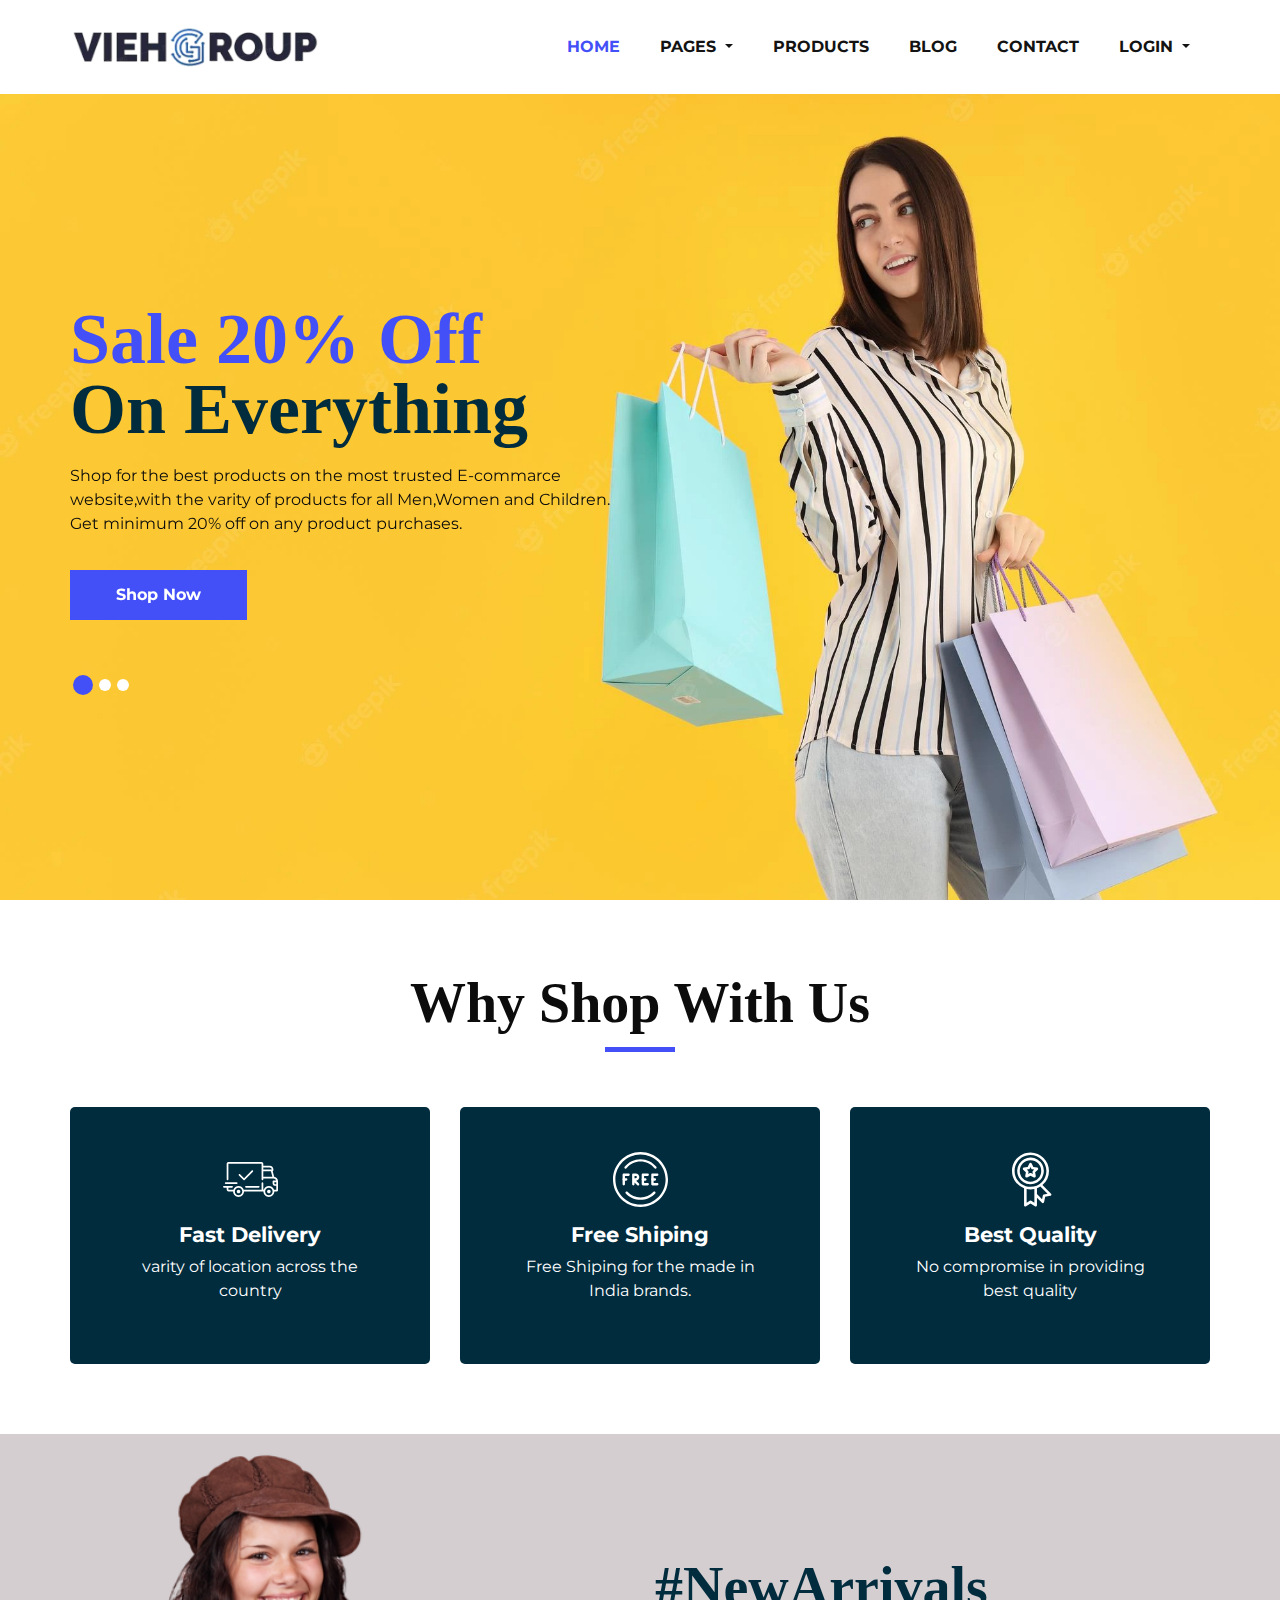
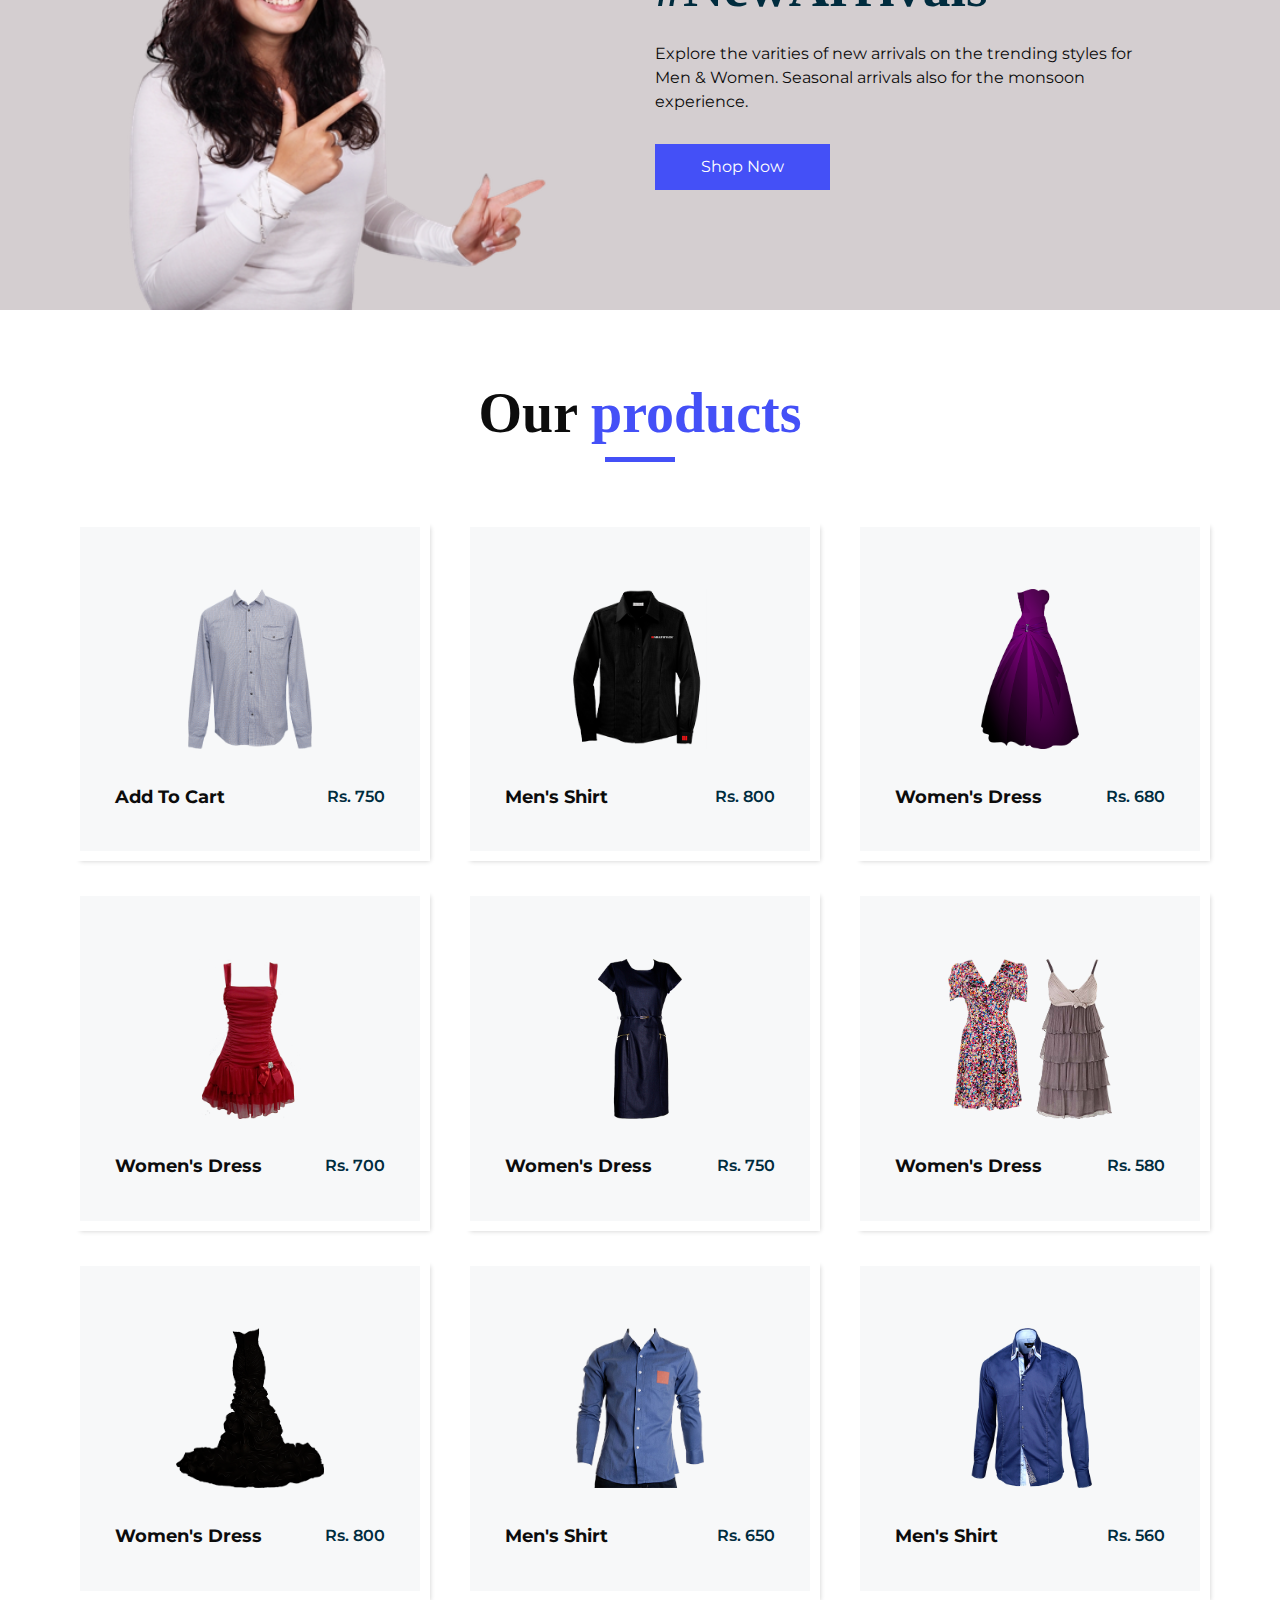
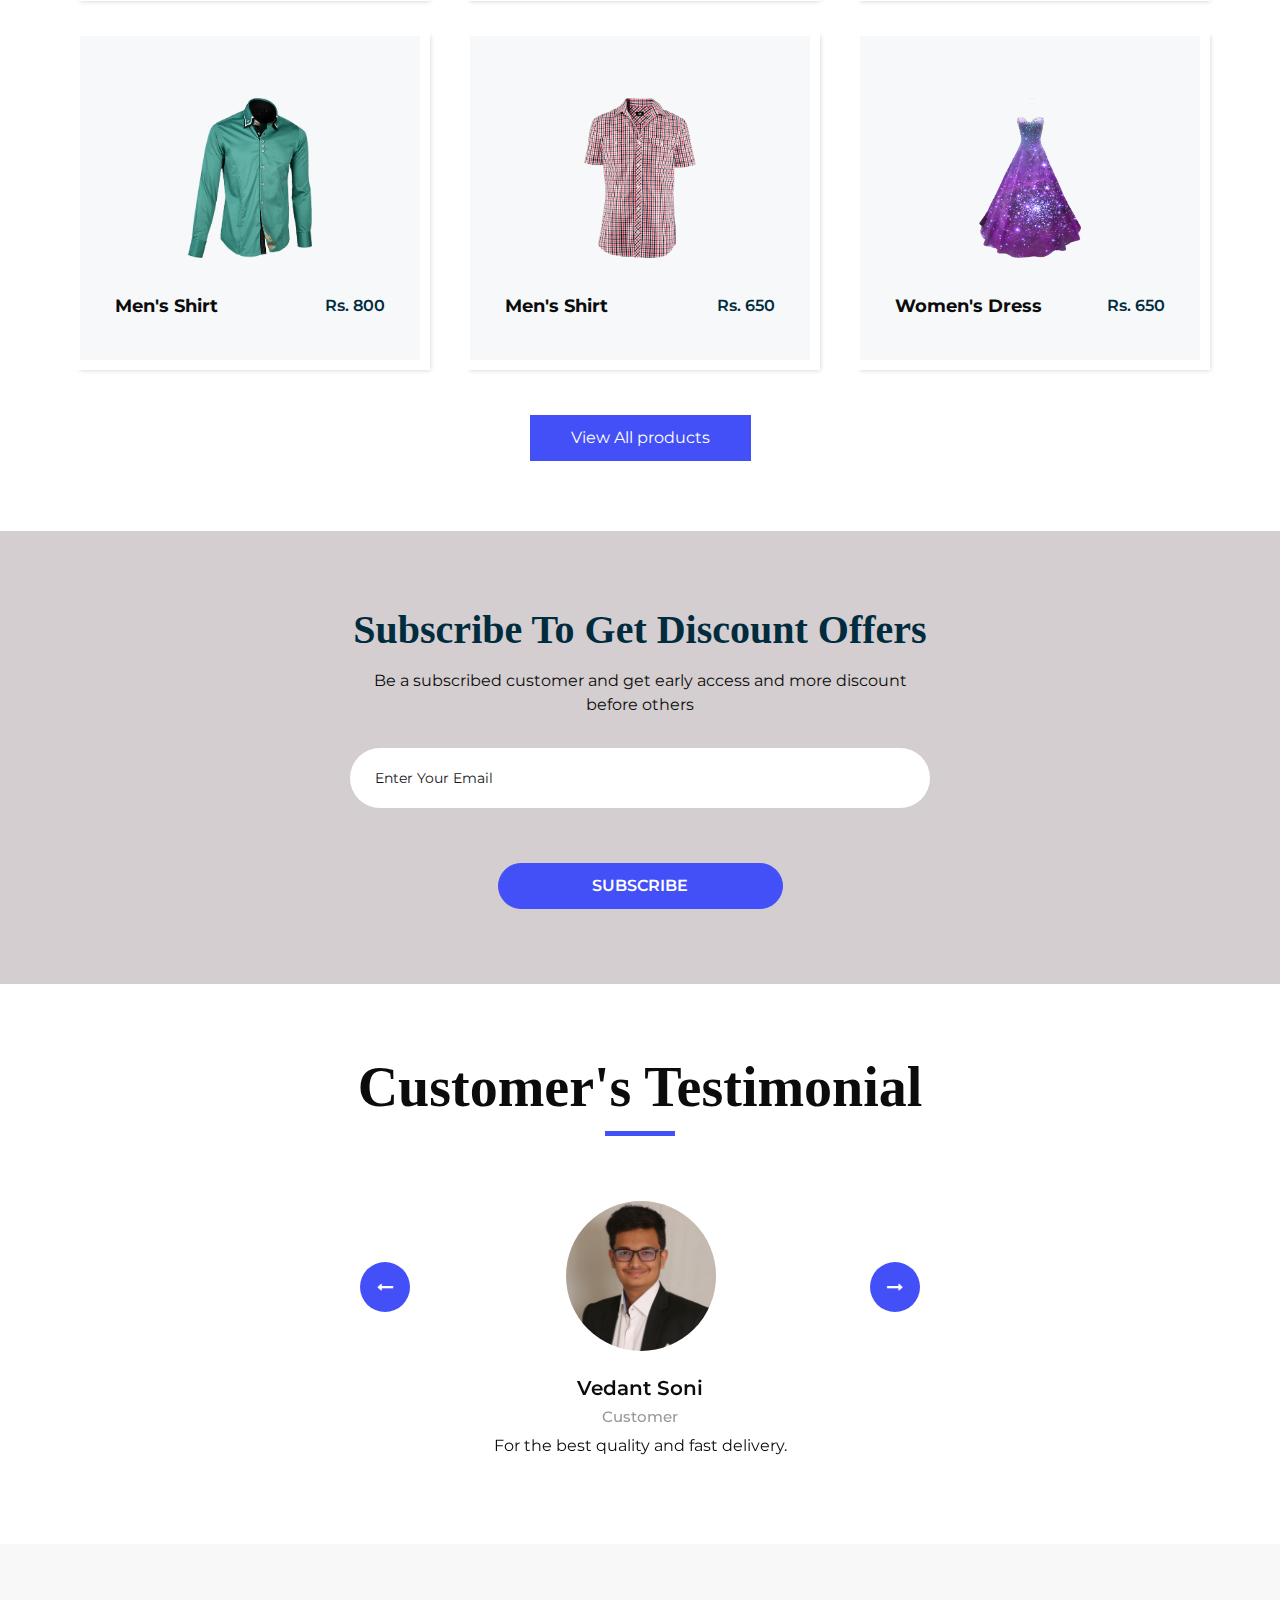
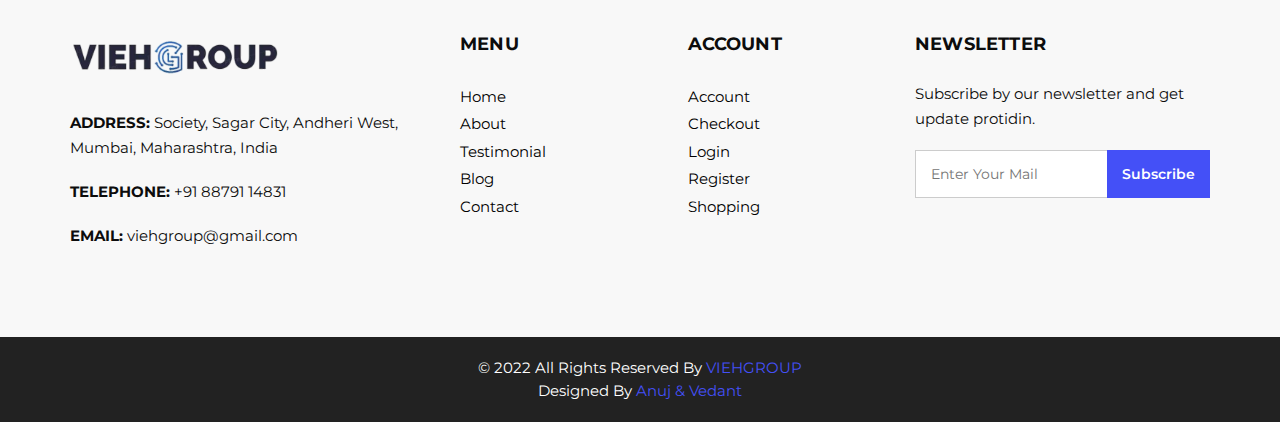
<file: index.html>
<!DOCTYPE html>
<html>
   <head>
      <!-- Basic -->
      <meta charset="utf-8" />
      <meta http-equiv="X-UA-Compatible" content="IE=edge" />
      <!-- Mobile Metas -->
      <meta name="viewport" content="width=device-width, initial-scale=1, shrink-to-fit=no" />
      <!-- Site Metas -->
      <meta name="keywords" content="" />
      <meta name="description" content="" />
      <meta name="author" content="" />
      <link rel="shortcut icon" href="images/vieh-main-logo.png" type="">
      <title>VIEH Group - SQL Prevention System</title>
      <!-- bootstrap core css -->
      <link rel="stylesheet" type="text/css" href="css/bootstrap.css" />
      <!-- font awesome style -->
      <link href="css/font-awesome.min.css" rel="stylesheet" />
      <!-- Custom styles for this template -->
      <link href="css/style.css" rel="stylesheet" />
      <!-- responsive style -->
      <link href="css/responsive.css" rel="stylesheet" />
   </head>
   <body>
      <div class="hero_area">
         <!-- header section strats -->
         <header class="header_section">
            <div class="container">
               <nav class="navbar navbar-expand-lg custom_nav-container ">
                  <a class="navbar-brand" href="index.html"><img width="250" src="images/cropped-vieh-main-logo.png" alt="#" /></a>
                  <button class="navbar-toggler" type="button" data-toggle="collapse" data-target="#navbarSupportedContent" aria-controls="navbarSupportedContent" aria-expanded="false" aria-label="Toggle navigation">
                  <span class=""> </span>
                  </button>
                  <div class="collapse navbar-collapse" id="navbarSupportedContent">
                     <ul class="navbar-nav">
                        <li class="nav-item active">
                           <a class="nav-link" href="index.html">Home <span class="sr-only">(current)</span></a>
                        </li>
                       <li class="nav-item dropdown">
                           <a class="nav-link dropdown-toggle" href="#" data-toggle="dropdown" role="button" aria-haspopup="true" aria-expanded="true"> <span class="nav-label">Pages <span class="caret"></span></a>
                           <ul class="dropdown-menu">
                              <li><a href="about.html">About</a></li>
                              <li><a href="testimonial.html">Testimonial</a></li>
                           </ul>
                        </li>
                        <li class="nav-item">
                           <a class="nav-link" href="product.html">Products</a>
                        </li>
                        <li class="nav-item">
                           <a class="nav-link" href="blog_list.html">Blog</a>
                        </li>
                        <li class="nav-item">
                           <a class="nav-link" href="contact.html">Contact</a>
                        </li>
                        <li class="nav-item dropdown">
                           <a class="nav-link dropdown-toggle" href="#" data-toggle="dropdown" role="button" aria-haspopup="true" aria-expanded="true"> <span class="nav-label"> Login <span class="caret"></span></a>
                           <ul class="dropdown-menu">
                              <li><a href="user.html">User Login</a></li>
                              <li><a href="admin.html">Admin Login</a></li>
                           </ul>
                        </li>
                        <li class="nav-item">
                              <!-- <svg version="1.1" id="Capa_1" xmlns="http://www.w3.org/2000/svg" xmlns:xlink="http://www.w3.org/1999/xlink" x="0px" y="0px" viewBox="0 0 456.029 456.029" style="enable-background:new 0 0 456.029 456.029;" xml:space="preserve"> -->
                                 <g>
                                    <g>
                                       <path d="M345.6,338.862c-29.184,0-53.248,23.552-53.248,53.248c0,29.184,23.552,53.248,53.248,53.248
                                          c29.184,0,53.248-23.552,53.248-53.248C398.336,362.926,374.784,338.862,345.6,338.862z" />
                                    </g>
                                 </g>
                                 <g>
                                    <g>
                                       <path d="M439.296,84.91c-1.024,0-2.56-0.512-4.096-0.512H112.64l-5.12-34.304C104.448,27.566,84.992,10.67,61.952,10.67H20.48
                                          C9.216,10.67,0,19.886,0,31.15c0,11.264,9.216,20.48,20.48,20.48h41.472c2.56,0,4.608,2.048,5.12,4.608l31.744,216.064
                                          c4.096,27.136,27.648,47.616,55.296,47.616h212.992c26.624,0,49.664-18.944,55.296-45.056l33.28-166.4
                                          C457.728,97.71,450.56,86.958,439.296,84.91z" />
                                    </g>
                                 </g>
                                 <g>
                                    <g>
                                       <path d="M215.04,389.55c-1.024-28.16-24.576-50.688-52.736-50.688c-29.696,1.536-52.224,26.112-51.2,55.296
                                          c1.024,28.16,24.064,50.688,52.224,50.688h1.024C193.536,443.31,216.576,418.734,215.04,389.55z" />
                                    </g>
                                 </g>
                                
                              </svg>
                           </a>
                        </li>
                        <!-- <form class="form-inline">
                           <button class="btn  my-2 my-sm-0 nav_search-btn" type="submit">
                           <i class="fa fa-search" aria-hidden="true"></i>
                           </button>
                        </form> -->
                     </ul>
                  </div>
               </nav>
            </div>
         </header>
         <!-- end header section -->
         <!-- slider section -->
         <section class="slider_section ">
            <div class="slider_bg_box">
               <img src="images/slider1-bg.jpg" alt="">
            </div>
            <div id="customCarousel1" class="carousel slide" data-ride="carousel">
               <div class="carousel-inner">
                  <div class="carousel-item active">
                     <div class="container ">
                        <div class="row">
                           <div class="col-md-7 col-lg-6 ">
                              <div class="detail-box">
                                 <h1>
                                    <span>
                                    Sale 20% Off
                                    </span>
                                    <br>
                                    On Everything
                                 </h1>
                                 <p>
                                    Shop for the best products on the most trusted E-commarce website,with the varity of products for all Men,Women and Children. Get minimum 20% off on any product purchases. 
                                 </p>
                                 <div class="btn-box">
                                    <a href="product.html" class="btn1">
                                    Shop Now
                                    </a>
                                 </div>
                              </div>
                           </div>
                        </div>
                     </div>
                  </div>
                  <div class="carousel-item ">
                     <div class="container ">
                        <div class="row">
                           <div class="col-md-7 col-lg-6 ">
                              <div class="detail-box">
                                 <h1>
                                    <span>
                                    Sale 30% Off
                                    </span>
                                    <br>
                                    On Brands
                                 </h1>
                                 <p>
                                    Shop for the best products on the most trusted E-commarce website, with the varity of products on international brands for all Men,Women and Children. Get minimum 20% off on any product purchases. 
                                 </p>
                                 <div class="btn-box">
                                    <a href="" class="btn1">
                                    Shop Now
                                    </a>
                                 </div>
                              </div>
                           </div>
                        </div>
                     </div>
                  </div>
                  <div class="carousel-item">
                     <div class="container ">
                        <div class="row">
                           <div class="col-md-7 col-lg-6 ">
                              <div class="detail-box">
                                 <h1>
                                    <span>
                                    Sale 20% Off
                                    </span>
                                    <br>
                                    On Everything
                                 </h1>
                                 <p>
                                    Shop for the best products on the most trusted E-commarce website,with the varity of products for all Men,Women and Children. Get minimum 20% off on any product purchases. 
                                 </p>
                                 <div class="btn-box">
                                    <a href="product.html" class="btn1">
                                    Shop Now
                                    </a>
                                 </div>
                              </div>
                           </div>
                        </div>
                     </div>
                  </div>
               </div>
               <div class="container">
                  <ol class="carousel-indicators">
                     <li data-target="#customCarousel1" data-slide-to="0" class="active"></li>
                     <li data-target="#customCarousel1" data-slide-to="1"></li>
                     <li data-target="#customCarousel1" data-slide-to="2"></li>
                  </ol>
               </div>
            </div>
         </section>
         <!-- end slider section -->
      </div>
      <!-- why section -->
      <section class="why_section layout_padding">
         <div class="container">
            <div class="heading_container heading_center">
               <h2>
                  Why Shop With Us
               </h2>
            </div>
            <div class="row">
               <div class="col-md-4">
                  <div class="box ">
                     <div class="img-box">
                        <svg version="1.1" id="Layer_1" xmlns="http://www.w3.org/2000/svg" xmlns:xlink="http://www.w3.org/1999/xlink" x="0px" y="0px" viewBox="0 0 512 512" style="enable-background:new 0 0 512 512;" xml:space="preserve">
                           <g>
                              <g>
                                 <path d="M476.158,231.363l-13.259-53.035c3.625-0.77,6.345-3.986,6.345-7.839v-8.551c0-18.566-15.105-33.67-33.67-33.67h-60.392
                                    V110.63c0-9.136-7.432-16.568-16.568-16.568H50.772c-9.136,0-16.568,7.432-16.568,16.568V256c0,4.427,3.589,8.017,8.017,8.017
                                    c4.427,0,8.017-3.589,8.017-8.017V110.63c0-0.295,0.239-0.534,0.534-0.534h307.841c0.295,0,0.534,0.239,0.534,0.534v145.372
                                    c0,4.427,3.589,8.017,8.017,8.017c4.427,0,8.017-3.589,8.017-8.017v-9.088h94.569c0.008,0,0.014,0.002,0.021,0.002
                                    c0.008,0,0.015-0.001,0.022-0.001c11.637,0.008,21.518,7.646,24.912,18.171h-24.928c-4.427,0-8.017,3.589-8.017,8.017v17.102
                                    c0,13.851,11.268,25.119,25.119,25.119h9.086v35.273h-20.962c-6.886-19.883-25.787-34.205-47.982-34.205
                                    s-41.097,14.322-47.982,34.205h-3.86v-60.393c0-4.427-3.589-8.017-8.017-8.017c-4.427,0-8.017,3.589-8.017,8.017v60.391H192.817
                                    c-6.886-19.883-25.787-34.205-47.982-34.205s-41.097,14.322-47.982,34.205H50.772c-0.295,0-0.534-0.239-0.534-0.534v-17.637
                                    h34.739c4.427,0,8.017-3.589,8.017-8.017s-3.589-8.017-8.017-8.017H8.017c-4.427,0-8.017,3.589-8.017,8.017
                                    s3.589,8.017,8.017,8.017h26.188v17.637c0,9.136,7.432,16.568,16.568,16.568h43.304c-0.002,0.178-0.014,0.355-0.014,0.534
                                    c0,27.996,22.777,50.772,50.772,50.772s50.772-22.776,50.772-50.772c0-0.18-0.012-0.356-0.014-0.534h180.67
                                    c-0.002,0.178-0.014,0.355-0.014,0.534c0,27.996,22.777,50.772,50.772,50.772c27.995,0,50.772-22.776,50.772-50.772
                                    c0-0.18-0.012-0.356-0.014-0.534h26.203c4.427,0,8.017-3.589,8.017-8.017v-85.511C512,251.989,496.423,234.448,476.158,231.363z
                                    M375.182,144.301h60.392c9.725,0,17.637,7.912,17.637,17.637v0.534h-78.029V144.301z M375.182,230.881v-52.376h71.235
                                    l13.094,52.376H375.182z M144.835,401.904c-19.155,0-34.739-15.583-34.739-34.739s15.584-34.739,34.739-34.739
                                    c19.155,0,34.739,15.583,34.739,34.739S163.99,401.904,144.835,401.904z M427.023,401.904c-19.155,0-34.739-15.583-34.739-34.739
                                    s15.584-34.739,34.739-34.739c19.155,0,34.739,15.583,34.739,34.739S446.178,401.904,427.023,401.904z M495.967,299.29h-9.086
                                    c-5.01,0-9.086-4.076-9.086-9.086v-9.086h18.171V299.29z" />
                              </g>
                           </g>
                           <g>
                              <g>
                                 <path d="M144.835,350.597c-9.136,0-16.568,7.432-16.568,16.568c0,9.136,7.432,16.568,16.568,16.568
                                    c9.136,0,16.568-7.432,16.568-16.568C161.403,358.029,153.971,350.597,144.835,350.597z" />
                              </g>
                           </g>
                           <g>
                              <g>
                                 <path d="M427.023,350.597c-9.136,0-16.568,7.432-16.568,16.568c0,9.136,7.432,16.568,16.568,16.568
                                    c9.136,0,16.568-7.432,16.568-16.568C443.591,358.029,436.159,350.597,427.023,350.597z" />
                              </g>
                           </g>
                           <g>
                              <g>
                                 <path d="M332.96,316.393H213.244c-4.427,0-8.017,3.589-8.017,8.017s3.589,8.017,8.017,8.017H332.96
                                    c4.427,0,8.017-3.589,8.017-8.017S337.388,316.393,332.96,316.393z" />
                              </g>
                           </g>
                           <g>
                              <g>
                                 <path d="M127.733,282.188H25.119c-4.427,0-8.017,3.589-8.017,8.017s3.589,8.017,8.017,8.017h102.614
                                    c4.427,0,8.017-3.589,8.017-8.017S132.16,282.188,127.733,282.188z" />
                              </g>
                           </g>
                           <g>
                              <g>
                                 <path d="M278.771,173.37c-3.13-3.13-8.207-3.13-11.337,0.001l-71.292,71.291l-37.087-37.087c-3.131-3.131-8.207-3.131-11.337,0
                                    c-3.131,3.131-3.131,8.206,0,11.337l42.756,42.756c1.565,1.566,3.617,2.348,5.668,2.348s4.104-0.782,5.668-2.348l76.96-76.96
                                    C281.901,181.576,281.901,176.501,278.771,173.37z" />
                              </g>
                           </g>
                        </svg>
                     </div>
                     <div class="detail-box">
                        <h5>
                           Fast Delivery
                        </h5>
                        <p>
                           varity of location across the country
                        </p>
                     </div>
                  </div>
               </div>
               <div class="col-md-4">
                  <div class="box ">
                     <div class="img-box">
                        <svg version="1.1" id="Capa_1" xmlns="http://www.w3.org/2000/svg" xmlns:xlink="http://www.w3.org/1999/xlink" x="0px" y="0px" viewBox="0 0 490.667 490.667" style="enable-background:new 0 0 490.667 490.667;" xml:space="preserve">
                           <g>
                              <g>
                                 <path d="M138.667,192H96c-5.888,0-10.667,4.779-10.667,10.667V288c0,5.888,4.779,10.667,10.667,10.667s10.667-4.779,10.667-10.667
                                    v-74.667h32c5.888,0,10.667-4.779,10.667-10.667S144.555,192,138.667,192z" />
                              </g>
                           </g>
                           <g>
                              <g>
                                 <path d="M117.333,234.667H96c-5.888,0-10.667,4.779-10.667,10.667S90.112,256,96,256h21.333c5.888,0,10.667-4.779,10.667-10.667
                                    S123.221,234.667,117.333,234.667z" />
                              </g>
                           </g>
                           <g>
                              <g>
                                 <path d="M245.333,0C110.059,0,0,110.059,0,245.333s110.059,245.333,245.333,245.333s245.333-110.059,245.333-245.333
                                    S380.608,0,245.333,0z M245.333,469.333c-123.52,0-224-100.48-224-224s100.48-224,224-224s224,100.48,224,224
                                    S368.853,469.333,245.333,469.333z" />
                              </g>
                           </g>
                           <g>
                              <g>
                                 <path d="M386.752,131.989C352.085,88.789,300.544,64,245.333,64s-106.752,24.789-141.419,67.989
                                    c-3.691,4.587-2.965,11.307,1.643,14.997c4.587,3.691,11.307,2.965,14.976-1.643c30.613-38.144,76.096-60.011,124.8-60.011
                                    s94.187,21.867,124.779,60.011c2.112,2.624,5.205,3.989,8.32,3.989c2.368,0,4.715-0.768,6.677-2.347
                                    C389.717,143.296,390.443,136.576,386.752,131.989z" />
                              </g>
                           </g>
                           <g>
                              <g>
                                 <path d="M376.405,354.923c-4.224-4.032-11.008-3.861-15.061,0.405c-30.613,32.235-71.808,50.005-116.011,50.005
                                    s-85.397-17.771-115.989-50.005c-4.032-4.309-10.816-4.437-15.061-0.405c-4.309,4.053-4.459,10.816-0.405,15.083
                                    c34.667,36.544,81.344,56.661,131.456,56.661s96.789-20.117,131.477-56.661C380.864,365.739,380.693,358.976,376.405,354.923z" />
                              </g>
                           </g>
                           <g>
                              <g>
                                 <path d="M206.805,255.723c15.701-2.027,27.861-15.488,27.861-31.723c0-17.643-14.357-32-32-32h-21.333
                                    c-5.888,0-10.667,4.779-10.667,10.667v42.581c0,0.043,0,0.107,0,0.149V288c0,5.888,4.779,10.667,10.667,10.667
                                    S192,293.888,192,288v-16.917l24.448,24.469c2.091,2.069,4.821,3.115,7.552,3.115c2.731,0,5.461-1.045,7.531-3.136
                                    c4.16-4.16,4.16-10.923,0-15.083L206.805,255.723z M192,234.667v-21.333h10.667c5.867,0,10.667,4.779,10.667,10.667
                                    s-4.8,10.667-10.667,10.667H192z" />
                              </g>
                           </g>
                           <g>
                              <g>
                                 <path d="M309.333,277.333h-32v-64h32c5.888,0,10.667-4.779,10.667-10.667S315.221,192,309.333,192h-42.667
                                    c-5.888,0-10.667,4.779-10.667,10.667V288c0,5.888,4.779,10.667,10.667,10.667h42.667c5.888,0,10.667-4.779,10.667-10.667
                                    S315.221,277.333,309.333,277.333z" />
                              </g>
                           </g>
                           <g>
                              <g>
                                 <path d="M288,234.667h-21.333c-5.888,0-10.667,4.779-10.667,10.667S260.779,256,266.667,256H288
                                    c5.888,0,10.667-4.779,10.667-10.667S293.888,234.667,288,234.667z" />
                              </g>
                           </g>
                           <g>
                              <g>
                                 <path d="M394.667,277.333h-32v-64h32c5.888,0,10.667-4.779,10.667-10.667S400.555,192,394.667,192H352
                                    c-5.888,0-10.667,4.779-10.667,10.667V288c0,5.888,4.779,10.667,10.667,10.667h42.667c5.888,0,10.667-4.779,10.667-10.667
                                    S400.555,277.333,394.667,277.333z" />
                              </g>
                           </g>
                           <g>
                              <g>
                                 <path d="M373.333,234.667H352c-5.888,0-10.667,4.779-10.667,10.667S346.112,256,352,256h21.333
                                    c5.888,0,10.667-4.779,10.667-10.667S379.221,234.667,373.333,234.667z" />
                              </g>
                           </g>
                           
                        </svg>
                     </div>
                     <div class="detail-box">
                        <h5>
                           Free Shiping
                        </h5>
                        <p>
                           Free Shiping for the made in India brands.
                        </p>
                     </div>
                  </div>
               </div>
               <div class="col-md-4">
                  <div class="box ">
                     <div class="img-box">
                        <svg id="_30_Premium" height="512" viewBox="0 0 512 512" width="512" xmlns="http://www.w3.org/2000/svg" data-name="30_Premium">
                           <g id="filled">
                              <path d="m252.92 300h3.08a124.245 124.245 0 1 0 -4.49-.09c.075.009.15.023.226.03.394.039.789.06 1.184.06zm-96.92-124a100 100 0 1 1 100 100 100.113 100.113 0 0 1 -100-100z" />
                              <path d="m447.445 387.635-80.4-80.4a171.682 171.682 0 0 0 60.955-131.235c0-94.841-77.159-172-172-172s-172 77.159-172 172c0 73.747 46.657 136.794 112 161.2v158.8c-.3 9.289 11.094 15.384 18.656 9.984l41.344-27.562 41.344 27.562c7.574 5.4 18.949-.7 18.656-9.984v-70.109l46.6 46.594c6.395 6.789 18.712 3.025 20.253-6.132l9.74-48.724 48.725-9.742c9.163-1.531 12.904-13.893 6.127-20.252zm-339.445-211.635c0-81.607 66.393-148 148-148s148 66.393 148 148-66.393 148-148 148-148-66.393-148-148zm154.656 278.016a12 12 0 0 0 -13.312 0l-29.344 19.562v-129.378a172.338 172.338 0 0 0 72 0v129.38zm117.381-58.353a12 12 0 0 0 -9.415 9.415l-6.913 34.58-47.709-47.709v-54.749a171.469 171.469 0 0 0 31.467-15.6l67.151 67.152z" />
                              <path d="m287.62 236.985c8.349 4.694 19.251-3.212 17.367-12.618l-5.841-35.145 25.384-25c7.049-6.5 2.89-19.3-6.634-20.415l-35.23-5.306-15.933-31.867c-4.009-8.713-17.457-8.711-21.466 0l-15.933 31.866-35.23 5.306c-9.526 1.119-13.681 13.911-6.634 20.415l25.384 25-5.841 35.145c-1.879 9.406 9 17.31 17.367 12.618l31.62-16.414zm-53-32.359 2.928-17.615a12 12 0 0 0 -3.417-10.516l-12.721-12.531 17.658-2.66a12 12 0 0 0 8.947-6.5l7.985-15.971 7.985 15.972a12 12 0 0 0 8.947 6.5l17.658 2.66-12.723 12.535a12 12 0 0 0 -3.417 10.516l2.928 17.615-15.849-8.231a12 12 0 0 0 -11.058 0z" />
                           </g>
                        </svg>
                     </div>
                     <div class="detail-box">
                        <h5>
                           Best Quality
                        </h5>
                        <p>
                           No compromise in providing best quality
                        </p>
                     </div>
                  </div>
               </div>
            </div>
         </div>
      </section>
      <!-- end why section -->
      
      <!-- arrival section -->
      <section class="arrival_section">
         <div class="container">
            <div class="box">
               <div class="arrival_bg_box">
                  <img src="images/arrival1-bg.png" alt="">
               </div>
               <div class="row">
                  <div class="col-md-6 ml-auto">
                     <div class="heading_container remove_line_bt">
                        <h2>
                           #NewArrivals
                        </h2>
                     </div>
                     <p style="margin-top: 20px;margin-bottom: 30px;">
                        Explore the varities of new arrivals on the trending styles for Men & Women. Seasonal arrivals also for the monsoon experience.
                     </p>
                     <a href="product.html" class="btn2">
                     Shop Now
                     </a>
                  </div>
               </div>
            </div>
         </div>
      </section>
      <!-- end arrival section -->
      
      <!-- product section -->
      <section class="product_section layout_padding">
         <div class="container">
            <div class="heading_container heading_center">
               <h2>
                  Our <span>products</span>
               </h2>
            </div>
            <div class="row">
               <div class="col-sm-6 col-md-4 col-lg-4">
                  <div class="box">
                     <div class="option_container">
                        <div class="options">
                           <a href="" class="option1">
                           Add To Cart
                           </a>
                           <a href="" class="option2">
                           Buy Now
                           </a>
                        </div>
                     </div>
                     <div class="img-box">
                        <img src="images/p1.png" alt="">
                     </div>
                     <div class="detail-box">
                        <h5>
                           Add To Cart
                        </h5>
                        <h6>
                           Rs. 750
                        </h6>
                     </div>
                  </div>
               </div>
               <div class="col-sm-6 col-md-4 col-lg-4">
                  <div class="box">
                     <div class="option_container">
                        <div class="options">
                           <a href="" class="option1">
                           Add To Cart
                           </a>
                           <a href="" class="option2">
                           Buy Now
                           </a>
                        </div>
                     </div>
                     <div class="img-box">
                        <img src="images/p2.png" alt="">
                     </div>
                     <div class="detail-box">
                        <h5>
                           Men's Shirt
                        </h5>
                        <h6>
                           Rs. 800
                        </h6>
                     </div>
                  </div>
               </div>
               <div class="col-sm-6 col-md-4 col-lg-4">
                  <div class="box">
                     <div class="option_container">
                        <div class="options">
                           <a href="" class="option1">
                           Add To Cart
                           </a>
                           <a href="" class="option2">
                           Buy Now
                           </a>
                        </div>
                     </div>
                     <div class="img-box">
                        <img src="images/p3.png" alt="">
                     </div>
                     <div class="detail-box">
                        <h5>
                           Women's Dress
                        </h5>
                        <h6>
                           Rs. 680
                        </h6>
                     </div>
                  </div>
               </div>
               <div class="col-sm-6 col-md-4 col-lg-4">
                  <div class="box">
                     <div class="option_container">
                        <div class="options">
                           <a href="" class="option1">
                           Add To Cart
                           </a>
                           <a href="" class="option2">
                           Buy Now
                           </a>
                        </div>
                     </div>
                     <div class="img-box">
                        <img src="images/p4.png" alt="">
                     </div>
                     <div class="detail-box">
                        <h5>
                           Women's Dress
                        </h5>
                        <h6>
                           Rs. 700
                        </h6>
                     </div>
                  </div>
               </div>
               <div class="col-sm-6 col-md-4 col-lg-4">
                  <div class="box">
                     <div class="option_container">
                        <div class="options">
                           <a href="" class="option1">
                           Add To Cart
                           </a>
                           <a href="" class="option2">
                           Buy Now
                           </a>
                        </div>
                     </div>
                     <div class="img-box">
                        <img src="images/p5.png" alt="">
                     </div>
                     <div class="detail-box">
                        <h5>
                           Women's Dress
                        </h5>
                        <h6>
                           Rs. 750
                        </h6>
                     </div>
                  </div>
               </div>
               <div class="col-sm-6 col-md-4 col-lg-4">
                  <div class="box">
                     <div class="option_container">
                        <div class="options">
                           <a href="" class="option1">
                           Add To Cart
                           </a>
                           <a href="" class="option2">
                           Buy Now
                           </a>
                        </div>
                     </div>
                     <div class="img-box">
                        <img src="images/p6.png" alt="">
                     </div>
                     <div class="detail-box">
                        <h5>
                           Women's Dress
                        </h5>
                        <h6>
                           Rs. 580
                        </h6>
                     </div>
                  </div>
               </div>
               <div class="col-sm-6 col-md-4 col-lg-4">
                  <div class="box">
                     <div class="option_container">
                        <div class="options">
                           <a href="" class="option1">
                           Add To Cart
                           </a>
                           <a href="" class="option2">
                           Buy Now
                           </a>
                        </div>
                     </div>
                     <div class="img-box">
                        <img src="images/p7.png" alt="">
                     </div>
                     <div class="detail-box">
                        <h5>
                           Women's Dress
                        </h5>
                        <h6>
                           Rs. 800
                        </h6>
                     </div>
                  </div>
               </div>
               <div class="col-sm-6 col-md-4 col-lg-4">
                  <div class="box">
                     <div class="option_container">
                        <div class="options">
                           <a href="" class="option1">
                           Add To Cart
                           </a>
                           <a href="" class="option2">
                           Buy Now
                           </a>
                        </div>
                     </div>
                     <div class="img-box">
                        <img src="images/p8.png" alt="">
                     </div>
                     <div class="detail-box">
                        <h5>
                           Men's Shirt
                        </h5>
                        <h6>
                           Rs. 650
                        </h6>
                     </div>
                  </div>
               </div>
               <div class="col-sm-6 col-md-4 col-lg-4">
                  <div class="box">
                     <div class="option_container">
                        <div class="options">
                           <a href="" class="option1">
                           Add To Cart
                           </a>
                           <a href="" class="option2">
                           Buy Now
                           </a>
                        </div>
                     </div>
                     <div class="img-box">
                        <img src="images/p9.png" alt="">
                     </div>
                     <div class="detail-box">
                        <h5>
                           Men's Shirt
                        </h5>
                        <h6>
                           Rs. 560
                        </h6>
                     </div>
                  </div>
               </div>
               <div class="col-sm-6 col-md-4 col-lg-4">
                  <div class="box">
                     <div class="option_container">
                        <div class="options">
                           <a href="" class="option1">
                           Add To Cart
                           </a>
                           <a href="" class="option2">
                           Buy Now
                           </a>
                        </div>
                     </div>
                     <div class="img-box">
                        <img src="images/p10.png" alt="">
                     </div>
                     <div class="detail-box">
                        <h5>
                           Men's Shirt
                        </h5>
                        <h6>
                           Rs. 800
                        </h6>
                     </div>
                  </div>
               </div>
               <div class="col-sm-6 col-md-4 col-lg-4">
                  <div class="box">
                     <div class="option_container">
                        <div class="options">
                           <a href="" class="option1">
                           Add To Cart
                           </a>
                           <a href="" class="option2">
                           Buy Now
                           </a>
                        </div>
                     </div>
                     <div class="img-box">
                        <img src="images/p11.png" alt="">
                     </div>
                     <div class="detail-box">
                        <h5>
                           Men's Shirt
                        </h5>
                        <h6>
                           Rs. 650
                        </h6>
                     </div>
                  </div>
               </div>
               <div class="col-sm-6 col-md-4 col-lg-4">
                  <div class="box">
                     <div class="option_container">
                        <div class="options">
                           <a href="" class="option1">
                           Add To Cart
                           </a>
                           <a href="" class="option2">
                           Buy Now
                           </a>
                        </div>
                     </div>
                     <div class="img-box">
                        <img src="images/p12.png" alt="">
                     </div>
                     <div class="detail-box">
                        <h5>
                           Women's Dress
                        </h5>
                        <h6>
                           Rs. 650
                        </h6>
                     </div>
                  </div>
               </div>
            </div>
            <div class="btn-box">
               <a href="product.html">
               View All products
               </a>
            </div>
         </div>
      </section>
      <!-- end product section -->

      <!-- subscribe section -->
      <section class="subscribe_section">
         <div class="container-fuild">
            <div class="box">
               <div class="row">
                  <div class="col-md-6 offset-md-3">
                     <div class="subscribe_form ">
                        <div class="heading_container heading_center">
                           <h3>Subscribe To Get Discount Offers</h3>
                        </div>
                        <p>Be a subscribed customer and get early access and more discount before others</p>
                        <form action="">
                           <input type="email" placeholder="Enter your email">
                           <button>
                           subscribe
                           </button>
                        </form>
                     </div>
                  </div>
               </div>
            </div>
         </div>
      </section>
      <!-- end subscribe section -->
      <!-- client section -->
      <section class="client_section layout_padding">
         <div class="container">
            <div class="heading_container heading_center">
               <h2>
                  Customer's Testimonial
               </h2>
            </div>
            <div id="carouselExample3Controls" class="carousel slide" data-ride="carousel">
               <div class="carousel-inner">
                  <div class="carousel-item active">
                     <div class="box col-lg-10 mx-auto">
                        <div class="img_container">
                           <div class="img-box">
                              <div class="img_box-inner">
                                 <img src="images/Vedant.jpg" alt="">
                              </div>
                           </div>
                        </div>
                        <div class="detail-box">
                           <h5>
                              Vedant Soni
                           </h5>
                           <h6>
                              Customer
                           </h6>
                           <p>
                              For the best quality and fast delivery.
                           </p>
                        </div>
                     </div>
                  </div>
                  <div class="carousel-item">
                     <div class="box col-lg-10 mx-auto">
                        <div class="img_container">
                           <div class="img-box">
                              <div class="img_box-inner">
                                 <img src="images/Anuj.jpeg" alt="">
                              </div>
                           </div>
                        </div>
                        <div class="detail-box">
                           <h5>
                              Anuj Maheshwari
                           </h5>
                           <h6>
                              Customer
                           </h6>
                           <p>
                              The most reliable and trusted source for online shooping.
                           </p>
                        </div>
                     </div>
                  </div>
                  
               </div>
               <div class="carousel_btn_box">
                  <a class="carousel-control-prev" href="#carouselExample3Controls" role="button" data-slide="prev">
                  <i class="fa fa-long-arrow-left" aria-hidden="true"></i>
                  <span class="sr-only">Previous</span>
                  </a>
                  <a class="carousel-control-next" href="#carouselExample3Controls" role="button" data-slide="next">
                  <i class="fa fa-long-arrow-right" aria-hidden="true"></i>
                  <span class="sr-only">Next</span>
                  </a>
               </div>
            </div>
         </div>
      </section>
      <!-- end client section -->
      <!-- footer start -->
      <footer>
         <div class="container">
            <div class="row">
               <div class="col-md-4">
                   <div class="full">
                      <div class="logo_footer">
                        <a href="#"><img width="210" src="images/cropped-vieh-main-logo.png" alt="#" /></a>
                      </div>
                      <div class="information_f">
                        <p><strong>ADDRESS:</strong> Society, Sagar City, Andheri West, Mumbai, Maharashtra, India</p>
                        <p><strong>TELEPHONE:</strong> +91 88791 14831</p>
                        <p><strong>EMAIL:</strong> viehgroup@gmail.com</p>
                      </div>
                   </div>
               </div>
               <div class="col-md-8">
                  <div class="row">
                  <div class="col-md-7">
                     <div class="row">
                        <div class="col-md-6">
                     <div class="widget_menu">
                        <h3>Menu</h3>
                        <ul>
                           <li><a href="index.html">Home</a></li>
                           <li><a href="about.html">About</a></li>
                           <!-- <li><a href="#">Services</a></li> -->
                           <li><a href="testimonial.html">Testimonial</a></li>
                           <li><a href="blog_list.html">Blog</a></li>
                           <li><a href="contact.html">Contact</a></li>
                        </ul>
                     </div>
                  </div>
                  <div class="col-md-6">
                     <div class="widget_menu">
                        <h3>Account</h3>
                        <ul>
                           <li><a href="cart.html">Account</a></li>
                           <li><a href="cart.html">Checkout</a></li>
                           <li><a href="#">Login</a></li>
                           <li><a href="user.html">Register</a></li>
                           <li><a href="product.html">Shopping</a></li>
                           <!-- <li><a href="#">Widget</a></li> -->
                        </ul>
                     </div>
                  </div>
                     </div>
                  </div>     
                  <div class="col-md-5">
                     <div class="widget_menu">
                        <h3>Newsletter</h3>
                        <div class="information_f">
                          <p>Subscribe by our newsletter and get update protidin.</p>
                        </div>
                        <div class="form_sub">
                           <form>
                              <fieldset>
                                 <div class="field">
                                    <input type="email" placeholder="Enter Your Mail" name="email" />
                                    <input type="submit" value="Subscribe" />
                                 </div>
                              </fieldset>
                           </form>
                        </div>
                     </div>
                  </div>
                  </div>
               </div>
            </div>
         </div>
      </footer>
      <!-- footer end -->
      <div class="cpy_">
         <p class="mx-auto">© 2022 All Rights Reserved By <a href="https://viehgroup.com/"> VIEHGROUP</a><br>
         
            Designed By <a href="https://viehgroup.com/" target="_blank">Anuj & Vedant</a>
         
         </p>
      </div>
      <!-- jQery -->
      <script src="js/jquery-3.4.1.min.js"></script>
      <!-- popper js -->
      <script src="js/popper.min.js"></script>
      <!-- bootstrap js -->
      <script src="js/bootstrap.js"></script>
      <!-- custom js -->
      <script src="js/custom.js"></script>
   </body>
</html>
</file>
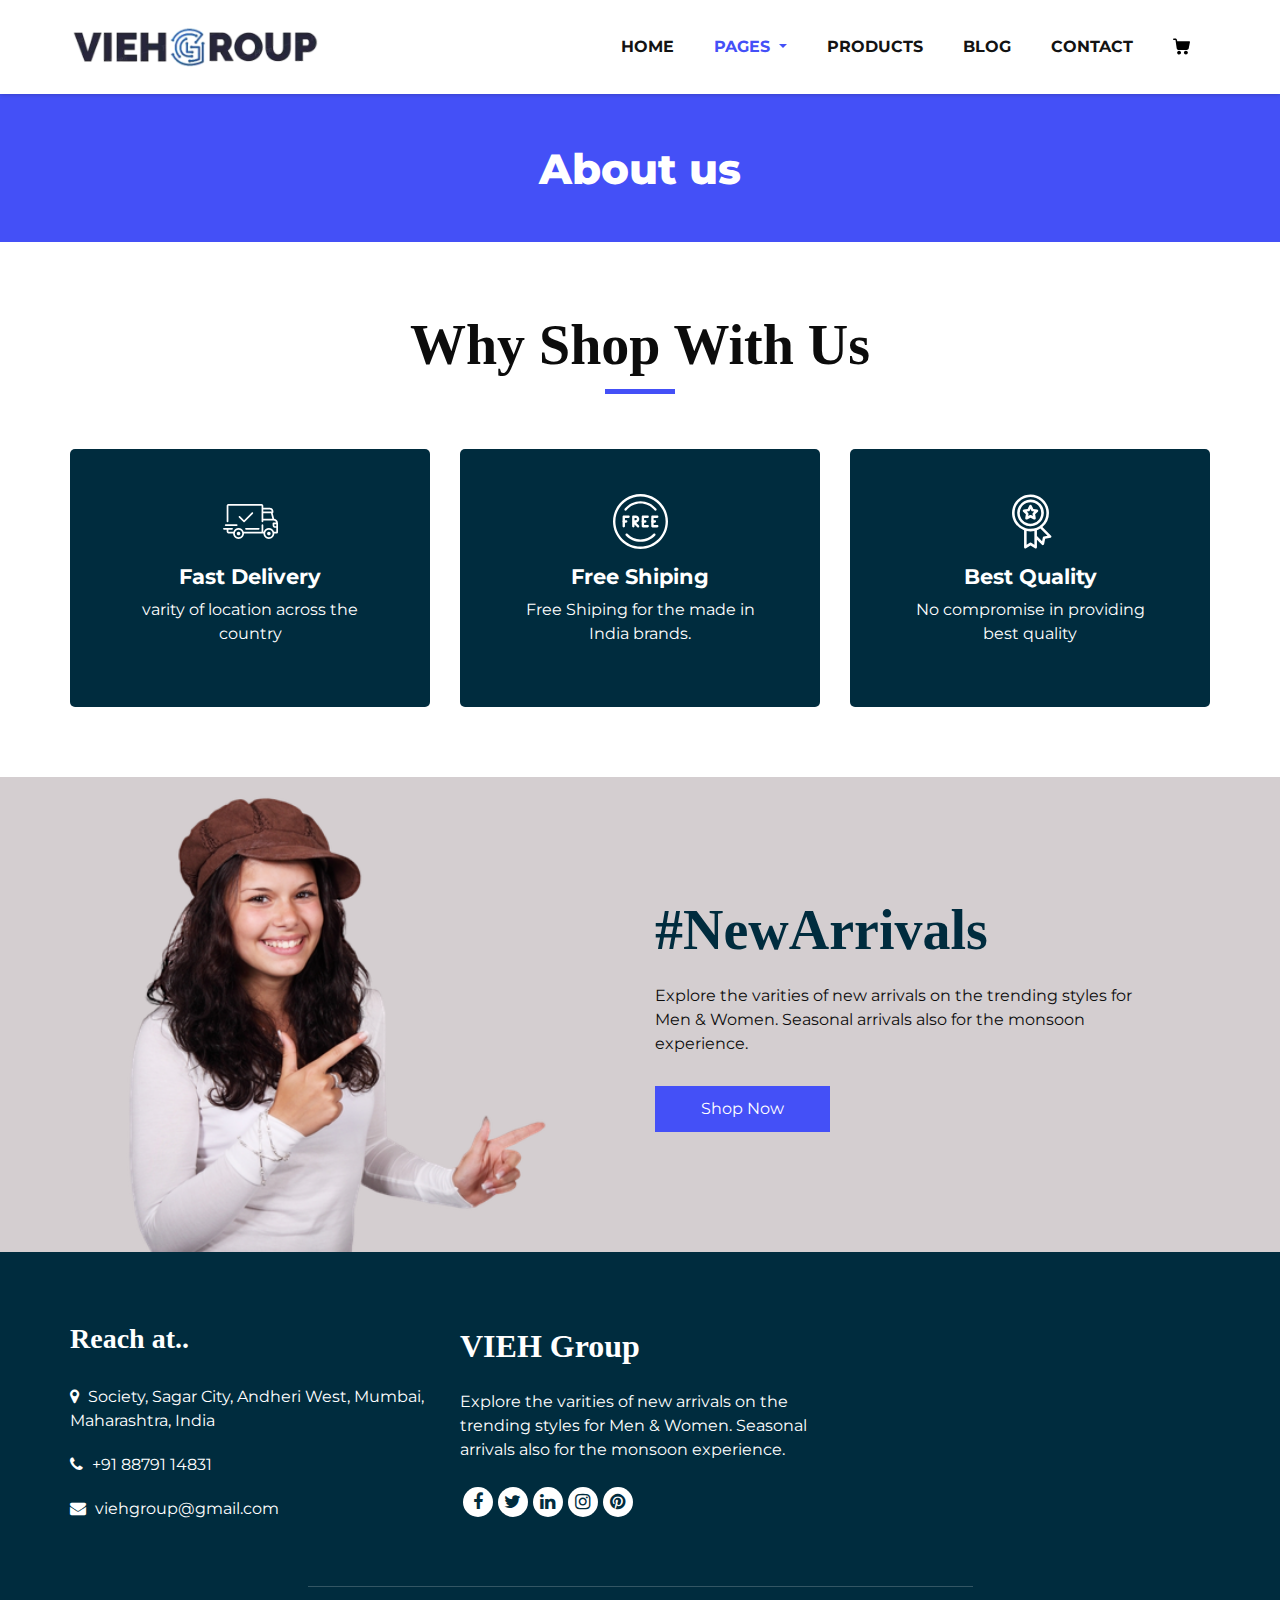
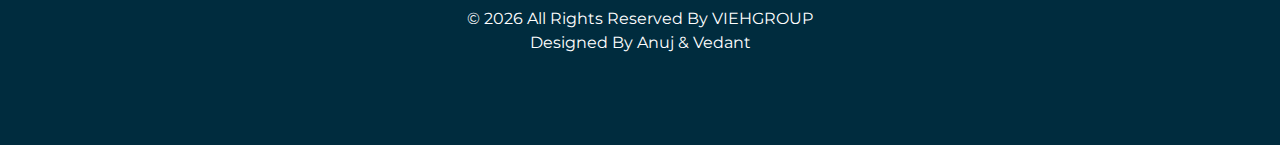
<file: about.html>
<!DOCTYPE html>
<html>
   <head>
      <!-- Basic -->
      <meta charset="utf-8" />
      <meta http-equiv="X-UA-Compatible" content="IE=edge" />
      <!-- Mobile Metas -->
      <meta name="viewport" content="width=device-width, initial-scale=1, shrink-to-fit=no" />
      <!-- Site Metas -->
      <meta name="keywords" content="" />
      <meta name="description" content="" />
      <meta name="author" content="" />
      <link rel="shortcut icon" href="images/vieh-main-logo.png" type="">
      <title>VIEH Group - SQL Prevention System</title>
      <!-- bootstrap core css -->
      <link rel="stylesheet" type="text/css" href="css/bootstrap.css" />
      <!-- font awesome style -->
      <link href="css/font-awesome.min.css" rel="stylesheet" />
      <!-- Custom styles for this template -->
      <link href="css/style.css" rel="stylesheet" />
      <!-- responsive style -->
      <link href="css/responsive.css" rel="stylesheet" />
   </head>
   <body class="sub_page">
      <div class="hero_area">
         <!-- header section strats -->
         <header class="header_section">
            <div class="container">
               <nav class="navbar navbar-expand-lg custom_nav-container ">
                  <a class="navbar-brand" href="index.html"><img width="250" src="images/cropped-vieh-main-logo.png" alt="#" /></a>
                  <button class="navbar-toggler" type="button" data-toggle="collapse" data-target="#navbarSupportedContent" aria-controls="navbarSupportedContent" aria-expanded="false" aria-label="Toggle navigation">
                  <span class=""> </span>
                  </button>
                  <div class="collapse navbar-collapse" id="navbarSupportedContent">
                     <ul class="navbar-nav">
                        <li class="nav-item">
                           <a class="nav-link" href="index.html">Home <span class="sr-only">(current)</span></a>
                        </li>
                        <li class="nav-item dropdown active">
                           <a class="nav-link dropdown-toggle" href="#" data-toggle="dropdown" role="button" aria-haspopup="true" aria-expanded="true"> <span class="nav-label">Pages <span class="caret"></span></a>
                           <ul class="dropdown-menu">
                              <li><a href="about.html">About</a></li>
                              <li><a href="testimonial.html">Testimonial</a></li>
                           </ul>
                        </li>
                        <li class="nav-item">
                           <a class="nav-link" href="product.html">Products</a>
                        </li>
                        <li class="nav-item">
                           <a class="nav-link" href="blog_list.html">Blog</a>
                        </li>
                        <li class="nav-item">
                           <a class="nav-link" href="contact.html">Contact</a>
                        </li>
                        <li class="nav-item">
                           <a class="nav-link" href="cart.html">
                              <svg version="1.1" id="Capa_1" xmlns="http://www.w3.org/2000/svg" xmlns:xlink="http://www.w3.org/1999/xlink" x="0px" y="0px" viewBox="0 0 456.029 456.029" style="enable-background:new 0 0 456.029 456.029;" xml:space="preserve">
                                 <g>
                                    <g>
                                       <path d="M345.6,338.862c-29.184,0-53.248,23.552-53.248,53.248c0,29.184,23.552,53.248,53.248,53.248
                                          c29.184,0,53.248-23.552,53.248-53.248C398.336,362.926,374.784,338.862,345.6,338.862z" />
                                    </g>
                                 </g>
                                 <g>
                                    <g>
                                       <path d="M439.296,84.91c-1.024,0-2.56-0.512-4.096-0.512H112.64l-5.12-34.304C104.448,27.566,84.992,10.67,61.952,10.67H20.48
                                          C9.216,10.67,0,19.886,0,31.15c0,11.264,9.216,20.48,20.48,20.48h41.472c2.56,0,4.608,2.048,5.12,4.608l31.744,216.064
                                          c4.096,27.136,27.648,47.616,55.296,47.616h212.992c26.624,0,49.664-18.944,55.296-45.056l33.28-166.4
                                          C457.728,97.71,450.56,86.958,439.296,84.91z" />
                                    </g>
                                 </g>
                                 <g>
                                    <g>
                                       <path d="M215.04,389.55c-1.024-28.16-24.576-50.688-52.736-50.688c-29.696,1.536-52.224,26.112-51.2,55.296
                                          c1.024,28.16,24.064,50.688,52.224,50.688h1.024C193.536,443.31,216.576,418.734,215.04,389.55z" />
                                    </g>
                                 </g>
                                 
                              </svg>
                           </a>
                        </li>
                        
                     </ul>
                  </div>
               </nav>
            </div>
         </header>
         <!-- end header section -->
      </div>
      <!-- inner page section -->
      <section class="inner_page_head">
         <div class="container_fuild">
            <div class="row">
               <div class="col-md-12">
                  <div class="full">
                     <h3>About us</h3>
                  </div>
               </div>
            </div>
         </div>
      </section>
      <!-- end inner page section -->
      <!-- why section -->
      <section class="why_section layout_padding">
         <div class="container">
            <div class="heading_container heading_center">
               <h2>
                  Why Shop With Us
               </h2>
            </div>
            <div class="row">
               <div class="col-md-4">
                  <div class="box ">
                     <div class="img-box">
                        <svg version="1.1" id="Layer_1" xmlns="http://www.w3.org/2000/svg" xmlns:xlink="http://www.w3.org/1999/xlink" x="0px" y="0px" viewBox="0 0 512 512" style="enable-background:new 0 0 512 512;" xml:space="preserve">
                           <g>
                              <g>
                                 <path d="M476.158,231.363l-13.259-53.035c3.625-0.77,6.345-3.986,6.345-7.839v-8.551c0-18.566-15.105-33.67-33.67-33.67h-60.392
                                    V110.63c0-9.136-7.432-16.568-16.568-16.568H50.772c-9.136,0-16.568,7.432-16.568,16.568V256c0,4.427,3.589,8.017,8.017,8.017
                                    c4.427,0,8.017-3.589,8.017-8.017V110.63c0-0.295,0.239-0.534,0.534-0.534h307.841c0.295,0,0.534,0.239,0.534,0.534v145.372
                                    c0,4.427,3.589,8.017,8.017,8.017c4.427,0,8.017-3.589,8.017-8.017v-9.088h94.569c0.008,0,0.014,0.002,0.021,0.002
                                    c0.008,0,0.015-0.001,0.022-0.001c11.637,0.008,21.518,7.646,24.912,18.171h-24.928c-4.427,0-8.017,3.589-8.017,8.017v17.102
                                    c0,13.851,11.268,25.119,25.119,25.119h9.086v35.273h-20.962c-6.886-19.883-25.787-34.205-47.982-34.205
                                    s-41.097,14.322-47.982,34.205h-3.86v-60.393c0-4.427-3.589-8.017-8.017-8.017c-4.427,0-8.017,3.589-8.017,8.017v60.391H192.817
                                    c-6.886-19.883-25.787-34.205-47.982-34.205s-41.097,14.322-47.982,34.205H50.772c-0.295,0-0.534-0.239-0.534-0.534v-17.637
                                    h34.739c4.427,0,8.017-3.589,8.017-8.017s-3.589-8.017-8.017-8.017H8.017c-4.427,0-8.017,3.589-8.017,8.017
                                    s3.589,8.017,8.017,8.017h26.188v17.637c0,9.136,7.432,16.568,16.568,16.568h43.304c-0.002,0.178-0.014,0.355-0.014,0.534
                                    c0,27.996,22.777,50.772,50.772,50.772s50.772-22.776,50.772-50.772c0-0.18-0.012-0.356-0.014-0.534h180.67
                                    c-0.002,0.178-0.014,0.355-0.014,0.534c0,27.996,22.777,50.772,50.772,50.772c27.995,0,50.772-22.776,50.772-50.772
                                    c0-0.18-0.012-0.356-0.014-0.534h26.203c4.427,0,8.017-3.589,8.017-8.017v-85.511C512,251.989,496.423,234.448,476.158,231.363z
                                    M375.182,144.301h60.392c9.725,0,17.637,7.912,17.637,17.637v0.534h-78.029V144.301z M375.182,230.881v-52.376h71.235
                                    l13.094,52.376H375.182z M144.835,401.904c-19.155,0-34.739-15.583-34.739-34.739s15.584-34.739,34.739-34.739
                                    c19.155,0,34.739,15.583,34.739,34.739S163.99,401.904,144.835,401.904z M427.023,401.904c-19.155,0-34.739-15.583-34.739-34.739
                                    s15.584-34.739,34.739-34.739c19.155,0,34.739,15.583,34.739,34.739S446.178,401.904,427.023,401.904z M495.967,299.29h-9.086
                                    c-5.01,0-9.086-4.076-9.086-9.086v-9.086h18.171V299.29z" />
                              </g>
                           </g>
                           <g>
                              <g>
                                 <path d="M144.835,350.597c-9.136,0-16.568,7.432-16.568,16.568c0,9.136,7.432,16.568,16.568,16.568
                                    c9.136,0,16.568-7.432,16.568-16.568C161.403,358.029,153.971,350.597,144.835,350.597z" />
                              </g>
                           </g>
                           <g>
                              <g>
                                 <path d="M427.023,350.597c-9.136,0-16.568,7.432-16.568,16.568c0,9.136,7.432,16.568,16.568,16.568
                                    c9.136,0,16.568-7.432,16.568-16.568C443.591,358.029,436.159,350.597,427.023,350.597z" />
                              </g>
                           </g>
                           <g>
                              <g>
                                 <path d="M332.96,316.393H213.244c-4.427,0-8.017,3.589-8.017,8.017s3.589,8.017,8.017,8.017H332.96
                                    c4.427,0,8.017-3.589,8.017-8.017S337.388,316.393,332.96,316.393z" />
                              </g>
                           </g>
                           <g>
                              <g>
                                 <path d="M127.733,282.188H25.119c-4.427,0-8.017,3.589-8.017,8.017s3.589,8.017,8.017,8.017h102.614
                                    c4.427,0,8.017-3.589,8.017-8.017S132.16,282.188,127.733,282.188z" />
                              </g>
                           </g>
                           <g>
                              <g>
                                 <path d="M278.771,173.37c-3.13-3.13-8.207-3.13-11.337,0.001l-71.292,71.291l-37.087-37.087c-3.131-3.131-8.207-3.131-11.337,0
                                    c-3.131,3.131-3.131,8.206,0,11.337l42.756,42.756c1.565,1.566,3.617,2.348,5.668,2.348s4.104-0.782,5.668-2.348l76.96-76.96
                                    C281.901,181.576,281.901,176.501,278.771,173.37z" />
                              </g>
                           </g>
                           
                        </svg>
                     </div>
                     <div class="detail-box">
                        <h5>
                           Fast Delivery
                        </h5>
                        <p>
                           varity of location across the country
                        </p>
                     </div>
                  </div>
               </div>
               <div class="col-md-4">
                  <div class="box ">
                     <div class="img-box">
                        <svg version="1.1" id="Capa_1" xmlns="http://www.w3.org/2000/svg" xmlns:xlink="http://www.w3.org/1999/xlink" x="0px" y="0px" viewBox="0 0 490.667 490.667" style="enable-background:new 0 0 490.667 490.667;" xml:space="preserve">
                           <g>
                              <g>
                                 <path d="M138.667,192H96c-5.888,0-10.667,4.779-10.667,10.667V288c0,5.888,4.779,10.667,10.667,10.667s10.667-4.779,10.667-10.667
                                    v-74.667h32c5.888,0,10.667-4.779,10.667-10.667S144.555,192,138.667,192z" />
                              </g>
                           </g>
                           <g>
                              <g>
                                 <path d="M117.333,234.667H96c-5.888,0-10.667,4.779-10.667,10.667S90.112,256,96,256h21.333c5.888,0,10.667-4.779,10.667-10.667
                                    S123.221,234.667,117.333,234.667z" />
                              </g>
                           </g>
                           <g>
                              <g>
                                 <path d="M245.333,0C110.059,0,0,110.059,0,245.333s110.059,245.333,245.333,245.333s245.333-110.059,245.333-245.333
                                    S380.608,0,245.333,0z M245.333,469.333c-123.52,0-224-100.48-224-224s100.48-224,224-224s224,100.48,224,224
                                    S368.853,469.333,245.333,469.333z" />
                              </g>
                           </g>
                           <g>
                              <g>
                                 <path d="M386.752,131.989C352.085,88.789,300.544,64,245.333,64s-106.752,24.789-141.419,67.989
                                    c-3.691,4.587-2.965,11.307,1.643,14.997c4.587,3.691,11.307,2.965,14.976-1.643c30.613-38.144,76.096-60.011,124.8-60.011
                                    s94.187,21.867,124.779,60.011c2.112,2.624,5.205,3.989,8.32,3.989c2.368,0,4.715-0.768,6.677-2.347
                                    C389.717,143.296,390.443,136.576,386.752,131.989z" />
                              </g>
                           </g>
                           <g>
                              <g>
                                 <path d="M376.405,354.923c-4.224-4.032-11.008-3.861-15.061,0.405c-30.613,32.235-71.808,50.005-116.011,50.005
                                    s-85.397-17.771-115.989-50.005c-4.032-4.309-10.816-4.437-15.061-0.405c-4.309,4.053-4.459,10.816-0.405,15.083
                                    c34.667,36.544,81.344,56.661,131.456,56.661s96.789-20.117,131.477-56.661C380.864,365.739,380.693,358.976,376.405,354.923z" />
                              </g>
                           </g>
                           <g>
                              <g>
                                 <path d="M206.805,255.723c15.701-2.027,27.861-15.488,27.861-31.723c0-17.643-14.357-32-32-32h-21.333
                                    c-5.888,0-10.667,4.779-10.667,10.667v42.581c0,0.043,0,0.107,0,0.149V288c0,5.888,4.779,10.667,10.667,10.667
                                    S192,293.888,192,288v-16.917l24.448,24.469c2.091,2.069,4.821,3.115,7.552,3.115c2.731,0,5.461-1.045,7.531-3.136
                                    c4.16-4.16,4.16-10.923,0-15.083L206.805,255.723z M192,234.667v-21.333h10.667c5.867,0,10.667,4.779,10.667,10.667
                                    s-4.8,10.667-10.667,10.667H192z" />
                              </g>
                           </g>
                           <g>
                              <g>
                                 <path d="M309.333,277.333h-32v-64h32c5.888,0,10.667-4.779,10.667-10.667S315.221,192,309.333,192h-42.667
                                    c-5.888,0-10.667,4.779-10.667,10.667V288c0,5.888,4.779,10.667,10.667,10.667h42.667c5.888,0,10.667-4.779,10.667-10.667
                                    S315.221,277.333,309.333,277.333z" />
                              </g>
                           </g>
                           <g>
                              <g>
                                 <path d="M288,234.667h-21.333c-5.888,0-10.667,4.779-10.667,10.667S260.779,256,266.667,256H288
                                    c5.888,0,10.667-4.779,10.667-10.667S293.888,234.667,288,234.667z" />
                              </g>
                           </g>
                           <g>
                              <g>
                                 <path d="M394.667,277.333h-32v-64h32c5.888,0,10.667-4.779,10.667-10.667S400.555,192,394.667,192H352
                                    c-5.888,0-10.667,4.779-10.667,10.667V288c0,5.888,4.779,10.667,10.667,10.667h42.667c5.888,0,10.667-4.779,10.667-10.667
                                    S400.555,277.333,394.667,277.333z" />
                              </g>
                           </g>
                           <g>
                              <g>
                                 <path d="M373.333,234.667H352c-5.888,0-10.667,4.779-10.667,10.667S346.112,256,352,256h21.333
                                    c5.888,0,10.667-4.779,10.667-10.667S379.221,234.667,373.333,234.667z" />
                              </g>
                           </g>
                           
                        </svg>
                     </div>
                     <div class="detail-box">
                        <h5>
                           Free Shiping
                        </h5>
                        <p>
                           Free Shiping for the made in India brands.
                        </p>
                     </div>
                  </div>
               </div>
               <div class="col-md-4">
                  <div class="box ">
                     <div class="img-box">
                        <svg id="_30_Premium" height="512" viewBox="0 0 512 512" width="512" xmlns="http://www.w3.org/2000/svg" data-name="30_Premium">
                           <g id="filled">
                              <path d="m252.92 300h3.08a124.245 124.245 0 1 0 -4.49-.09c.075.009.15.023.226.03.394.039.789.06 1.184.06zm-96.92-124a100 100 0 1 1 100 100 100.113 100.113 0 0 1 -100-100z" />
                              <path d="m447.445 387.635-80.4-80.4a171.682 171.682 0 0 0 60.955-131.235c0-94.841-77.159-172-172-172s-172 77.159-172 172c0 73.747 46.657 136.794 112 161.2v158.8c-.3 9.289 11.094 15.384 18.656 9.984l41.344-27.562 41.344 27.562c7.574 5.4 18.949-.7 18.656-9.984v-70.109l46.6 46.594c6.395 6.789 18.712 3.025 20.253-6.132l9.74-48.724 48.725-9.742c9.163-1.531 12.904-13.893 6.127-20.252zm-339.445-211.635c0-81.607 66.393-148 148-148s148 66.393 148 148-66.393 148-148 148-148-66.393-148-148zm154.656 278.016a12 12 0 0 0 -13.312 0l-29.344 19.562v-129.378a172.338 172.338 0 0 0 72 0v129.38zm117.381-58.353a12 12 0 0 0 -9.415 9.415l-6.913 34.58-47.709-47.709v-54.749a171.469 171.469 0 0 0 31.467-15.6l67.151 67.152z" />
                              <path d="m287.62 236.985c8.349 4.694 19.251-3.212 17.367-12.618l-5.841-35.145 25.384-25c7.049-6.5 2.89-19.3-6.634-20.415l-35.23-5.306-15.933-31.867c-4.009-8.713-17.457-8.711-21.466 0l-15.933 31.866-35.23 5.306c-9.526 1.119-13.681 13.911-6.634 20.415l25.384 25-5.841 35.145c-1.879 9.406 9 17.31 17.367 12.618l31.62-16.414zm-53-32.359 2.928-17.615a12 12 0 0 0 -3.417-10.516l-12.721-12.531 17.658-2.66a12 12 0 0 0 8.947-6.5l7.985-15.971 7.985 15.972a12 12 0 0 0 8.947 6.5l17.658 2.66-12.723 12.535a12 12 0 0 0 -3.417 10.516l2.928 17.615-15.849-8.231a12 12 0 0 0 -11.058 0z" />
                           </g>
                        </svg>
                     </div>
                     <div class="detail-box">
                        <h5>
                           Best Quality
                        </h5>
                        <p>
                           No compromise in providing best quality
                        </p>
                     </div>
                  </div>
               </div>
            </div>
         </div>
      </section>
      <!-- end why section -->
      <!-- arrival section -->
      <section class="arrival_section">
         <div class="container">
            <div class="box">
               <div class="arrival_bg_box">
                  <img src="images/arrival1-bg.png" alt="">
               </div>
               <div class="row">
                  <div class="col-md-6 ml-auto">
                     <div class="heading_container remove_line_bt">
                        <h2>
                           #NewArrivals
                        </h2>
                     </div>
                     <p style="margin-top: 20px;margin-bottom: 30px;">
                        Explore the varities of new arrivals on the trending styles for Men & Women. Seasonal arrivals also for the monsoon experience.
                     </p>
                     <a href="">
                     Shop Now
                     </a>
                  </div>
               </div>
            </div>
         </div>
      </section>
      <!-- end arrival section -->
      <!-- footer section -->
      <footer class="footer_section">
         <div class="container">
            <div class="row">
               <div class="col-md-4 footer-col">
                  <div class="footer_contact">
                     <h4>
                        Reach at..
                     </h4>
                     <div class="contact_link_box">
                        <a href="">
                        <i class="fa fa-map-marker" aria-hidden="true"></i>
                        <span>
                           Society, Sagar City, Andheri West, Mumbai, Maharashtra, India
                        </span>
                        </a>
                        <a href="">
                        <i class="fa fa-phone" aria-hidden="true"></i>
                        <span>
                           +91 88791 14831
                        </span>
                        </a>
                        <a href="">
                        <i class="fa fa-envelope" aria-hidden="true"></i>
                        <span>
                        viehgroup@gmail.com
                        </span>
                        </a>
                     </div>
                  </div>
               </div>
               <div class="col-md-4 footer-col">
                  <div class="footer_detail">
                     <a href="index.html" class="footer-logo">
                     VIEH Group
                     </a>
                     <p>
                        Explore the varities of new arrivals on the trending styles for Men & Women. Seasonal arrivals also for the monsoon experience.
                     </p>
                     <div class="footer_social">
                        <a href="">
                        <i class="fa fa-facebook" aria-hidden="true"></i>
                        </a>
                        <a href="">
                        <i class="fa fa-twitter" aria-hidden="true"></i>
                        </a>
                        <a href="">
                        <i class="fa fa-linkedin" aria-hidden="true"></i>
                        </a>
                        <a href="">
                        <i class="fa fa-instagram" aria-hidden="true"></i>
                        </a>
                        <a href="">
                        <i class="fa fa-pinterest" aria-hidden="true"></i>
                        </a>
                     </div>
                  </div>
               </div>
               <div class="col-md-4 footer-col">
                  <div class="map_container">
                     <div class="map">
                        <div id="googleMap"></div>
                     </div>
                  </div>
               </div>
            </div>
            <div class="footer-info">
               <div class="col-lg-7 mx-auto px-0">
                  <p>
                     &copy; <span id="displayYear"></span> All Rights Reserved By
                     <a href="https://viehgroup.com/">VIEHGROUP</a><br>
         
                     Designed By <a href="https://viehgroup.com/" target="_blank">Anuj & Vedant</a>
                  </p>
               </div>
            </div>
         </div>
      </footer>
      <!-- footer section -->
      <!-- jQery -->
      <script src="js/jquery-3.4.1.min.js"></script>
      <!-- popper js -->
      <script src="js/popper.min.js"></script>
      <!-- bootstrap js -->
      <script src="js/bootstrap.js"></script>
      <!-- custom js -->
      <script src="js/custom.js"></script>
   </body>
</html>
</file>
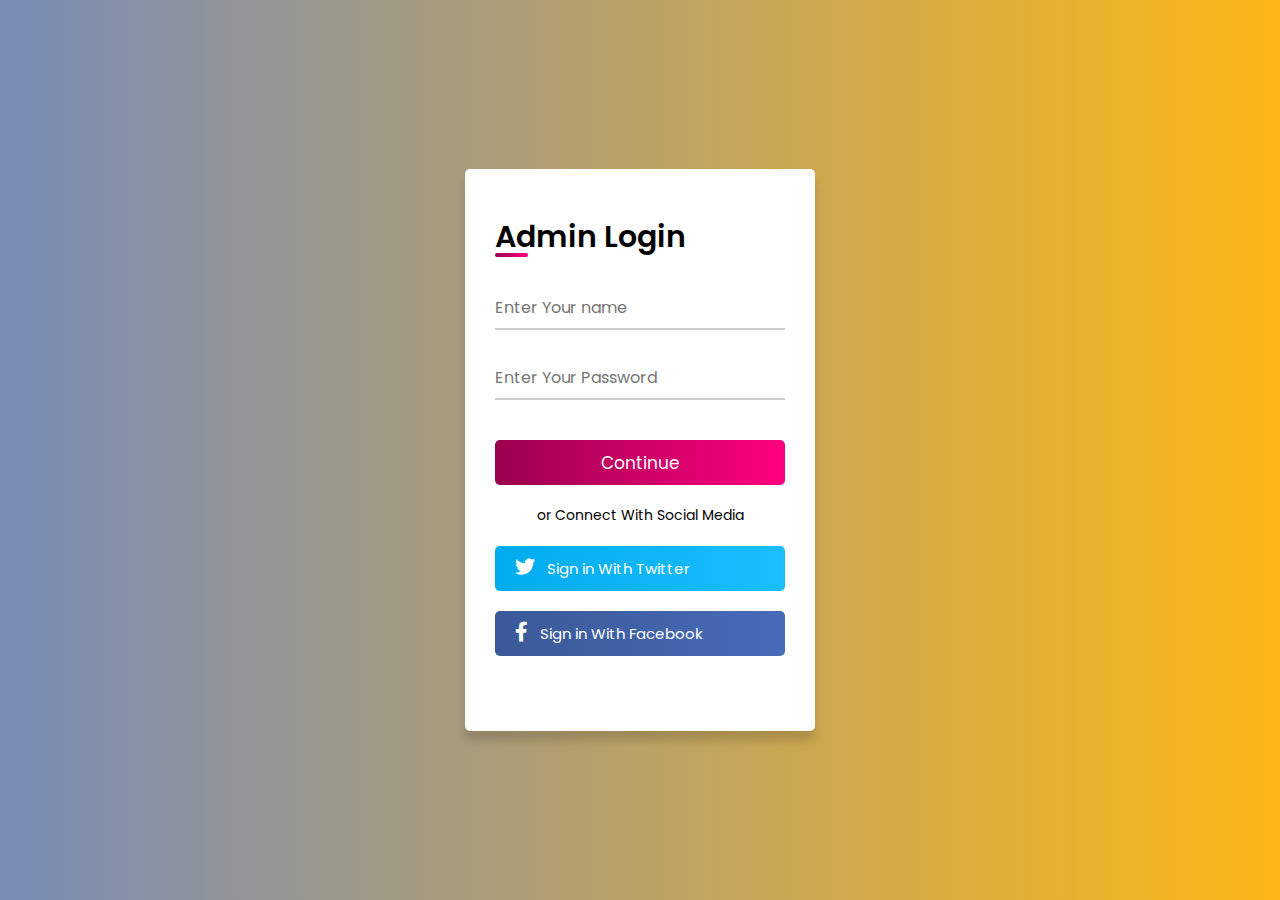
<file: admin.html>
<!DOCTYPE html>
<!-- Created By CodingLab - www.codinglabweb.com -->
<html lang="en" dir="ltr">
  <head>
    <meta charset="UTF-8">
    <!---<title> Responsive Login Form | CodingLab </title>--->
    <link rel="stylesheet" href="css/admin.css">
    <link rel="stylesheet" href="https://cdnjs.cloudflare.com/ajax/libs/font-awesome/5.15.2/css/all.min.css"/>
     <meta name="viewport" content="width=device-width, initial-scale=1.0">
  </head>
  <body>
    <div class="container">
      <form action="login.php" onsubmit = "return validation()" method = "POST">
        <div class="title">Admin Login</div>
        <div class="input-box underline">
          <input type="text" name="name" placeholder="Enter Your name" required>
          <div class="underline"></div>

        </div>
        <div class="input-box">
          <input type="password" name="passwd" placeholder="Enter Your Password" required>
          <div class="underline"></div>
        </div>
        <div class="input-box button">
          <input type="submit" name="save" value="Continue">
        </div>
      </form>
        <div class="option">or Connect With Social Media</div>
        <div class="twitter">
          <a href="https://twitter.com/i/flow/login"><i class="fab fa-twitter"></i>Sign in With Twitter</a>
        </div>
        <div class="facebook">
          <a href="https://www.facebook.com/login/"><i class="fab fa-facebook-f"></i>Sign in With Facebook</a>
        </div>
    </div>
  </body>
</html>
</file>
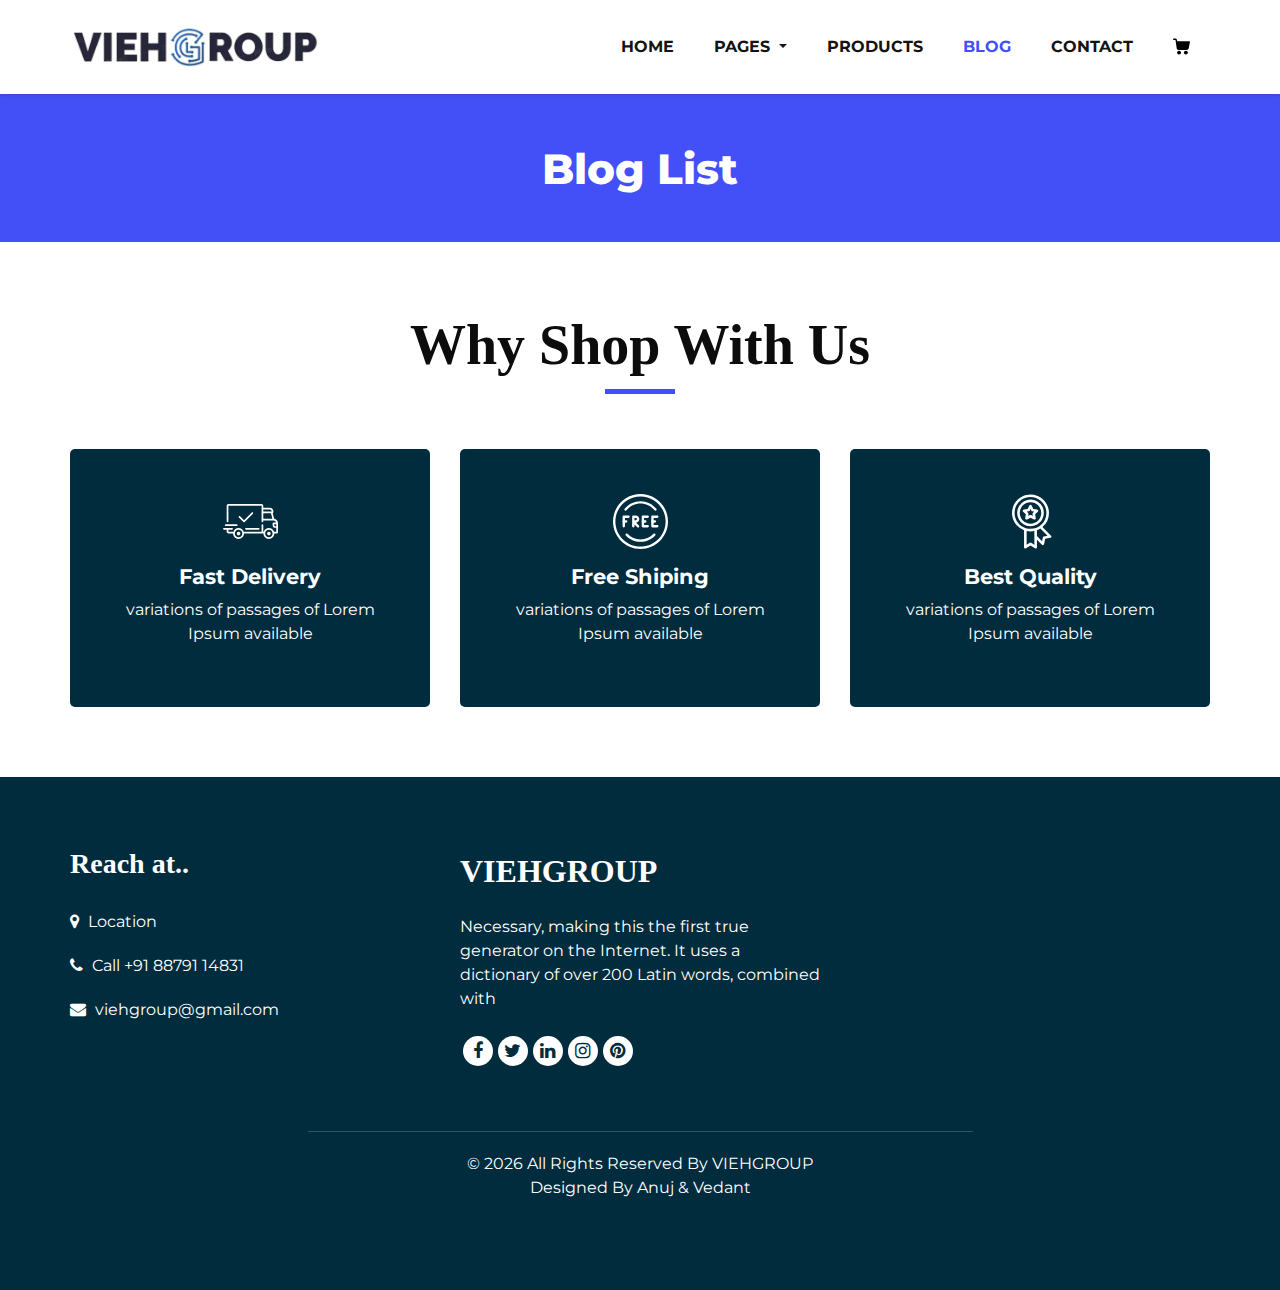
<file: blog_list.html>
<!DOCTYPE html>
<html>
   <head>
      <!-- Basic -->
      <meta charset="utf-8" />
      <meta http-equiv="X-UA-Compatible" content="IE=edge" />
      <!-- Mobile Metas -->
      <meta name="viewport" content="width=device-width, initial-scale=1, shrink-to-fit=no" />
      <!-- Site Metas -->
      <meta name="keywords" content="" />
      <meta name="description" content="" />
      <meta name="author" content="" />
      <link rel="shortcut icon" href="images/vieh-main-logo.png" type="">
      <title>VIEH Group - SQL Prevention System</title>
      <!-- bootstrap core css -->
      <link rel="stylesheet" type="text/css" href="css/bootstrap.css" />
      <!-- font awesome style -->
      <link href="css/font-awesome.min.css" rel="stylesheet" />
      <!-- Custom styles for this template -->
      <link href="css/style.css" rel="stylesheet" />
      <!-- responsive style -->
      <link href="css/responsive.css" rel="stylesheet" />
   </head>
   <body class="sub_page">
      <div class="hero_area">
         <!-- header section strats -->
         <header class="header_section">
            <div class="container">
               <nav class="navbar navbar-expand-lg custom_nav-container ">
                  <a class="navbar-brand" href="index.html"><img width="250" src="images/cropped-vieh-main-logo.png" alt="#" /></a>
                  <button class="navbar-toggler" type="button" data-toggle="collapse" data-target="#navbarSupportedContent" aria-controls="navbarSupportedContent" aria-expanded="false" aria-label="Toggle navigation">
                  <span class=""> </span>
                  </button>
                  <div class="collapse navbar-collapse" id="navbarSupportedContent">
                     <ul class="navbar-nav">
                        <li class="nav-item">
                           <a class="nav-link" href="index.html">Home <span class="sr-only">(current)</span></a>
                        </li>
                        <li class="nav-item dropdown">
                           <a class="nav-link dropdown-toggle" href="#" data-toggle="dropdown" role="button" aria-haspopup="true" aria-expanded="true"> <span class="nav-label">Pages <span class="caret"></span></a>
                           <ul class="dropdown-menu">
                              <li><a href="about.html">About</a></li>
                              <li><a href="testimonial.html">Testimonial</a></li>
                           </ul>
                        </li>
                        <li class="nav-item">
                           <a class="nav-link" href="product.html">Products</a>
                        </li>
                        <li class="nav-item active">
                           <a class="nav-link" href="blog_list.html">Blog</a>
                        </li>
                        <li class="nav-item">
                           <a class="nav-link" href="contact.html">Contact</a>
                        </li>
                        <li class="nav-item">
                           <a class="nav-link" href="cart.html">
                              <svg version="1.1" id="Capa_1" xmlns="http://www.w3.org/2000/svg" xmlns:xlink="http://www.w3.org/1999/xlink" x="0px" y="0px" viewBox="0 0 456.029 456.029" style="enable-background:new 0 0 456.029 456.029;" xml:space="preserve">
                                 <g>
                                    <g>
                                       <path d="M345.6,338.862c-29.184,0-53.248,23.552-53.248,53.248c0,29.184,23.552,53.248,53.248,53.248
                                          c29.184,0,53.248-23.552,53.248-53.248C398.336,362.926,374.784,338.862,345.6,338.862z" />
                                    </g>
                                 </g>
                                 <g>
                                    <g>
                                       <path d="M439.296,84.91c-1.024,0-2.56-0.512-4.096-0.512H112.64l-5.12-34.304C104.448,27.566,84.992,10.67,61.952,10.67H20.48
                                          C9.216,10.67,0,19.886,0,31.15c0,11.264,9.216,20.48,20.48,20.48h41.472c2.56,0,4.608,2.048,5.12,4.608l31.744,216.064
                                          c4.096,27.136,27.648,47.616,55.296,47.616h212.992c26.624,0,49.664-18.944,55.296-45.056l33.28-166.4
                                          C457.728,97.71,450.56,86.958,439.296,84.91z" />
                                    </g>
                                 </g>
                                 <g>
                                    <g>
                                       <path d="M215.04,389.55c-1.024-28.16-24.576-50.688-52.736-50.688c-29.696,1.536-52.224,26.112-51.2,55.296
                                          c1.024,28.16,24.064,50.688,52.224,50.688h1.024C193.536,443.31,216.576,418.734,215.04,389.55z" />
                                    </g>
                                 </g>
                                 <g>
                                 </g>
                                 <g>
                                 </g>
                                 <g>
                                 </g>
                                 <g>
                                 </g>
                                 <g>
                                 </g>
                                 <g>
                                 </g>
                                 <g>
                                 </g>
                                 <g>
                                 </g>
                                 <g>
                                 </g>
                                 <g>
                                 </g>
                                 <g>
                                 </g>
                                 <g>
                                 </g>
                                 <g>
                                 </g>
                                 <g>
                                 </g>
                                 <g>
                                 </g>
                              </svg>
                           </a>
                        </li>
                        <!-- <form class="form-inline">
                           <button class="btn  my-2 my-sm-0 nav_search-btn" type="submit">
                           <i class="fa fa-search" aria-hidden="true"></i>
                           </button>
                        </form> -->
                     </ul>
                  </div>
               </nav>
            </div>
         </header>
         <!-- end header section -->
      </div>
      <!-- inner page section -->
      <section class="inner_page_head">
         <div class="container_fuild">
            <div class="row">
               <div class="col-md-12">
                  <div class="full">
                     <h3>Blog List</h3>
                  </div>
               </div>
            </div>
         </div>
      </section>
      <!-- end inner page section -->
      <!-- why section -->
      <section class="why_section layout_padding">
         <div class="container">
            <div class="heading_container heading_center">
               <h2>
                  Why Shop With Us
               </h2>
            </div>
            <div class="row">
               <div class="col-md-4">
                  <div class="box ">
                     <div class="img-box">
                        <svg version="1.1" id="Layer_1" xmlns="http://www.w3.org/2000/svg" xmlns:xlink="http://www.w3.org/1999/xlink" x="0px" y="0px" viewBox="0 0 512 512" style="enable-background:new 0 0 512 512;" xml:space="preserve">
                           <g>
                              <g>
                                 <path d="M476.158,231.363l-13.259-53.035c3.625-0.77,6.345-3.986,6.345-7.839v-8.551c0-18.566-15.105-33.67-33.67-33.67h-60.392
                                    V110.63c0-9.136-7.432-16.568-16.568-16.568H50.772c-9.136,0-16.568,7.432-16.568,16.568V256c0,4.427,3.589,8.017,8.017,8.017
                                    c4.427,0,8.017-3.589,8.017-8.017V110.63c0-0.295,0.239-0.534,0.534-0.534h307.841c0.295,0,0.534,0.239,0.534,0.534v145.372
                                    c0,4.427,3.589,8.017,8.017,8.017c4.427,0,8.017-3.589,8.017-8.017v-9.088h94.569c0.008,0,0.014,0.002,0.021,0.002
                                    c0.008,0,0.015-0.001,0.022-0.001c11.637,0.008,21.518,7.646,24.912,18.171h-24.928c-4.427,0-8.017,3.589-8.017,8.017v17.102
                                    c0,13.851,11.268,25.119,25.119,25.119h9.086v35.273h-20.962c-6.886-19.883-25.787-34.205-47.982-34.205
                                    s-41.097,14.322-47.982,34.205h-3.86v-60.393c0-4.427-3.589-8.017-8.017-8.017c-4.427,0-8.017,3.589-8.017,8.017v60.391H192.817
                                    c-6.886-19.883-25.787-34.205-47.982-34.205s-41.097,14.322-47.982,34.205H50.772c-0.295,0-0.534-0.239-0.534-0.534v-17.637
                                    h34.739c4.427,0,8.017-3.589,8.017-8.017s-3.589-8.017-8.017-8.017H8.017c-4.427,0-8.017,3.589-8.017,8.017
                                    s3.589,8.017,8.017,8.017h26.188v17.637c0,9.136,7.432,16.568,16.568,16.568h43.304c-0.002,0.178-0.014,0.355-0.014,0.534
                                    c0,27.996,22.777,50.772,50.772,50.772s50.772-22.776,50.772-50.772c0-0.18-0.012-0.356-0.014-0.534h180.67
                                    c-0.002,0.178-0.014,0.355-0.014,0.534c0,27.996,22.777,50.772,50.772,50.772c27.995,0,50.772-22.776,50.772-50.772
                                    c0-0.18-0.012-0.356-0.014-0.534h26.203c4.427,0,8.017-3.589,8.017-8.017v-85.511C512,251.989,496.423,234.448,476.158,231.363z
                                    M375.182,144.301h60.392c9.725,0,17.637,7.912,17.637,17.637v0.534h-78.029V144.301z M375.182,230.881v-52.376h71.235
                                    l13.094,52.376H375.182z M144.835,401.904c-19.155,0-34.739-15.583-34.739-34.739s15.584-34.739,34.739-34.739
                                    c19.155,0,34.739,15.583,34.739,34.739S163.99,401.904,144.835,401.904z M427.023,401.904c-19.155,0-34.739-15.583-34.739-34.739
                                    s15.584-34.739,34.739-34.739c19.155,0,34.739,15.583,34.739,34.739S446.178,401.904,427.023,401.904z M495.967,299.29h-9.086
                                    c-5.01,0-9.086-4.076-9.086-9.086v-9.086h18.171V299.29z" />
                              </g>
                           </g>
                           <g>
                              <g>
                                 <path d="M144.835,350.597c-9.136,0-16.568,7.432-16.568,16.568c0,9.136,7.432,16.568,16.568,16.568
                                    c9.136,0,16.568-7.432,16.568-16.568C161.403,358.029,153.971,350.597,144.835,350.597z" />
                              </g>
                           </g>
                           <g>
                              <g>
                                 <path d="M427.023,350.597c-9.136,0-16.568,7.432-16.568,16.568c0,9.136,7.432,16.568,16.568,16.568
                                    c9.136,0,16.568-7.432,16.568-16.568C443.591,358.029,436.159,350.597,427.023,350.597z" />
                              </g>
                           </g>
                           <g>
                              <g>
                                 <path d="M332.96,316.393H213.244c-4.427,0-8.017,3.589-8.017,8.017s3.589,8.017,8.017,8.017H332.96
                                    c4.427,0,8.017-3.589,8.017-8.017S337.388,316.393,332.96,316.393z" />
                              </g>
                           </g>
                           <g>
                              <g>
                                 <path d="M127.733,282.188H25.119c-4.427,0-8.017,3.589-8.017,8.017s3.589,8.017,8.017,8.017h102.614
                                    c4.427,0,8.017-3.589,8.017-8.017S132.16,282.188,127.733,282.188z" />
                              </g>
                           </g>
                           <g>
                              <g>
                                 <path d="M278.771,173.37c-3.13-3.13-8.207-3.13-11.337,0.001l-71.292,71.291l-37.087-37.087c-3.131-3.131-8.207-3.131-11.337,0
                                    c-3.131,3.131-3.131,8.206,0,11.337l42.756,42.756c1.565,1.566,3.617,2.348,5.668,2.348s4.104-0.782,5.668-2.348l76.96-76.96
                                    C281.901,181.576,281.901,176.501,278.771,173.37z" />
                              </g>
                           </g>
                           <g>
                           </g>
                           <g>
                           </g>
                           <g>
                           </g>
                           <g>
                           </g>
                           <g>
                           </g>
                           <g>
                           </g>
                           <g>
                           </g>
                           <g>
                           </g>
                           <g>
                           </g>
                           <g>
                           </g>
                           <g>
                           </g>
                           <g>
                           </g>
                           <g>
                           </g>
                           <g>
                           </g>
                           <g>
                           </g>
                        </svg>
                     </div>
                     <div class="detail-box">
                        <h5>
                           Fast Delivery
                        </h5>
                        <p>
                           variations of passages of Lorem Ipsum available
                        </p>
                     </div>
                  </div>
               </div>
               <div class="col-md-4">
                  <div class="box ">
                     <div class="img-box">
                        <svg version="1.1" id="Capa_1" xmlns="http://www.w3.org/2000/svg" xmlns:xlink="http://www.w3.org/1999/xlink" x="0px" y="0px" viewBox="0 0 490.667 490.667" style="enable-background:new 0 0 490.667 490.667;" xml:space="preserve">
                           <g>
                              <g>
                                 <path d="M138.667,192H96c-5.888,0-10.667,4.779-10.667,10.667V288c0,5.888,4.779,10.667,10.667,10.667s10.667-4.779,10.667-10.667
                                    v-74.667h32c5.888,0,10.667-4.779,10.667-10.667S144.555,192,138.667,192z" />
                              </g>
                           </g>
                           <g>
                              <g>
                                 <path d="M117.333,234.667H96c-5.888,0-10.667,4.779-10.667,10.667S90.112,256,96,256h21.333c5.888,0,10.667-4.779,10.667-10.667
                                    S123.221,234.667,117.333,234.667z" />
                              </g>
                           </g>
                           <g>
                              <g>
                                 <path d="M245.333,0C110.059,0,0,110.059,0,245.333s110.059,245.333,245.333,245.333s245.333-110.059,245.333-245.333
                                    S380.608,0,245.333,0z M245.333,469.333c-123.52,0-224-100.48-224-224s100.48-224,224-224s224,100.48,224,224
                                    S368.853,469.333,245.333,469.333z" />
                              </g>
                           </g>
                           <g>
                              <g>
                                 <path d="M386.752,131.989C352.085,88.789,300.544,64,245.333,64s-106.752,24.789-141.419,67.989
                                    c-3.691,4.587-2.965,11.307,1.643,14.997c4.587,3.691,11.307,2.965,14.976-1.643c30.613-38.144,76.096-60.011,124.8-60.011
                                    s94.187,21.867,124.779,60.011c2.112,2.624,5.205,3.989,8.32,3.989c2.368,0,4.715-0.768,6.677-2.347
                                    C389.717,143.296,390.443,136.576,386.752,131.989z" />
                              </g>
                           </g>
                           <g>
                              <g>
                                 <path d="M376.405,354.923c-4.224-4.032-11.008-3.861-15.061,0.405c-30.613,32.235-71.808,50.005-116.011,50.005
                                    s-85.397-17.771-115.989-50.005c-4.032-4.309-10.816-4.437-15.061-0.405c-4.309,4.053-4.459,10.816-0.405,15.083
                                    c34.667,36.544,81.344,56.661,131.456,56.661s96.789-20.117,131.477-56.661C380.864,365.739,380.693,358.976,376.405,354.923z" />
                              </g>
                           </g>
                           <g>
                              <g>
                                 <path d="M206.805,255.723c15.701-2.027,27.861-15.488,27.861-31.723c0-17.643-14.357-32-32-32h-21.333
                                    c-5.888,0-10.667,4.779-10.667,10.667v42.581c0,0.043,0,0.107,0,0.149V288c0,5.888,4.779,10.667,10.667,10.667
                                    S192,293.888,192,288v-16.917l24.448,24.469c2.091,2.069,4.821,3.115,7.552,3.115c2.731,0,5.461-1.045,7.531-3.136
                                    c4.16-4.16,4.16-10.923,0-15.083L206.805,255.723z M192,234.667v-21.333h10.667c5.867,0,10.667,4.779,10.667,10.667
                                    s-4.8,10.667-10.667,10.667H192z" />
                              </g>
                           </g>
                           <g>
                              <g>
                                 <path d="M309.333,277.333h-32v-64h32c5.888,0,10.667-4.779,10.667-10.667S315.221,192,309.333,192h-42.667
                                    c-5.888,0-10.667,4.779-10.667,10.667V288c0,5.888,4.779,10.667,10.667,10.667h42.667c5.888,0,10.667-4.779,10.667-10.667
                                    S315.221,277.333,309.333,277.333z" />
                              </g>
                           </g>
                           <g>
                              <g>
                                 <path d="M288,234.667h-21.333c-5.888,0-10.667,4.779-10.667,10.667S260.779,256,266.667,256H288
                                    c5.888,0,10.667-4.779,10.667-10.667S293.888,234.667,288,234.667z" />
                              </g>
                           </g>
                           <g>
                              <g>
                                 <path d="M394.667,277.333h-32v-64h32c5.888,0,10.667-4.779,10.667-10.667S400.555,192,394.667,192H352
                                    c-5.888,0-10.667,4.779-10.667,10.667V288c0,5.888,4.779,10.667,10.667,10.667h42.667c5.888,0,10.667-4.779,10.667-10.667
                                    S400.555,277.333,394.667,277.333z" />
                              </g>
                           </g>
                           <g>
                              <g>
                                 <path d="M373.333,234.667H352c-5.888,0-10.667,4.779-10.667,10.667S346.112,256,352,256h21.333
                                    c5.888,0,10.667-4.779,10.667-10.667S379.221,234.667,373.333,234.667z" />
                              </g>
                           </g>
                           <g>
                           </g>
                           <g>
                           </g>
                           <g>
                           </g>
                           <g>
                           </g>
                           <g>
                           </g>
                           <g>
                           </g>
                           <g>
                           </g>
                           <g>
                           </g>
                           <g>
                           </g>
                           <g>
                           </g>
                           <g>
                           </g>
                           <g>
                           </g>
                           <g>
                           </g>
                           <g>
                           </g>
                           <g>
                           </g>
                        </svg>
                     </div>
                     <div class="detail-box">
                        <h5>
                           Free Shiping
                        </h5>
                        <p>
                           variations of passages of Lorem Ipsum available
                        </p>
                     </div>
                  </div>
               </div>
               <div class="col-md-4">
                  <div class="box ">
                     <div class="img-box">
                        <svg id="_30_Premium" height="512" viewBox="0 0 512 512" width="512" xmlns="http://www.w3.org/2000/svg" data-name="30_Premium">
                           <g id="filled">
                              <path d="m252.92 300h3.08a124.245 124.245 0 1 0 -4.49-.09c.075.009.15.023.226.03.394.039.789.06 1.184.06zm-96.92-124a100 100 0 1 1 100 100 100.113 100.113 0 0 1 -100-100z" />
                              <path d="m447.445 387.635-80.4-80.4a171.682 171.682 0 0 0 60.955-131.235c0-94.841-77.159-172-172-172s-172 77.159-172 172c0 73.747 46.657 136.794 112 161.2v158.8c-.3 9.289 11.094 15.384 18.656 9.984l41.344-27.562 41.344 27.562c7.574 5.4 18.949-.7 18.656-9.984v-70.109l46.6 46.594c6.395 6.789 18.712 3.025 20.253-6.132l9.74-48.724 48.725-9.742c9.163-1.531 12.904-13.893 6.127-20.252zm-339.445-211.635c0-81.607 66.393-148 148-148s148 66.393 148 148-66.393 148-148 148-148-66.393-148-148zm154.656 278.016a12 12 0 0 0 -13.312 0l-29.344 19.562v-129.378a172.338 172.338 0 0 0 72 0v129.38zm117.381-58.353a12 12 0 0 0 -9.415 9.415l-6.913 34.58-47.709-47.709v-54.749a171.469 171.469 0 0 0 31.467-15.6l67.151 67.152z" />
                              <path d="m287.62 236.985c8.349 4.694 19.251-3.212 17.367-12.618l-5.841-35.145 25.384-25c7.049-6.5 2.89-19.3-6.634-20.415l-35.23-5.306-15.933-31.867c-4.009-8.713-17.457-8.711-21.466 0l-15.933 31.866-35.23 5.306c-9.526 1.119-13.681 13.911-6.634 20.415l25.384 25-5.841 35.145c-1.879 9.406 9 17.31 17.367 12.618l31.62-16.414zm-53-32.359 2.928-17.615a12 12 0 0 0 -3.417-10.516l-12.721-12.531 17.658-2.66a12 12 0 0 0 8.947-6.5l7.985-15.971 7.985 15.972a12 12 0 0 0 8.947 6.5l17.658 2.66-12.723 12.535a12 12 0 0 0 -3.417 10.516l2.928 17.615-15.849-8.231a12 12 0 0 0 -11.058 0z" />
                           </g>
                        </svg>
                     </div>
                     <div class="detail-box">
                        <h5>
                           Best Quality
                        </h5>
                        <p>
                           variations of passages of Lorem Ipsum available
                        </p>
                     </div>
                  </div>
               </div>
            </div>
         </div>
      </section>
      <!-- end why section -->
      <!-- footer section -->
      <footer class="footer_section">
         <div class="container">
            <div class="row">
               <div class="col-md-4 footer-col">
                  <div class="footer_contact">
                     <h4>
                        Reach at..
                     </h4>
                     <div class="contact_link_box">
                        <a href="">
                        <i class="fa fa-map-marker" aria-hidden="true"></i>
                        <span>
                        Location
                        </span>
                        </a>
                        <a href="">
                        <i class="fa fa-phone" aria-hidden="true"></i>
                        <span>
                        Call +91 88791 14831
                        </span>
                        </a>
                        <a href="">
                        <i class="fa fa-envelope" aria-hidden="true"></i>
                        <span>
                        viehgroup@gmail.com
                        </span>
                        </a>
                     </div>
                  </div>
               </div>
               <div class="col-md-4 footer-col">
                  <div class="footer_detail">
                     <a href="index.html" class="footer-logo">
                     VIEHGROUP
                     </a>
                     <p>
                        Necessary, making this the first true generator on the Internet. It uses a dictionary of over 200 Latin words, combined with
                     </p>
                     <div class="footer_social">
                        <a href="">
                        <i class="fa fa-facebook" aria-hidden="true"></i>
                        </a>
                        <a href="">
                        <i class="fa fa-twitter" aria-hidden="true"></i>
                        </a>
                        <a href="">
                        <i class="fa fa-linkedin" aria-hidden="true"></i>
                        </a>
                        <a href="">
                        <i class="fa fa-instagram" aria-hidden="true"></i>
                        </a>
                        <a href="">
                        <i class="fa fa-pinterest" aria-hidden="true"></i>
                        </a>
                     </div>
                  </div>
               </div>
               <div class="col-md-4 footer-col">
                  <div class="map_container">
                     <div class="map">
                        <div id="googleMap"></div>
                     </div>
                  </div>
               </div>
            </div>
            <div class="footer-info">
               <div class="col-lg-7 mx-auto px-0">
                  <p>
                     &copy; <span id="displayYear"></span> All Rights Reserved By
                     <a href="https://html.design/">VIEHGROUP</a><br>
         
                     Designed By <a href="https://themewagon.com/" target="_blank">Anuj & Vedant</a>
                  </p>
               </div>
            </div>
         </div>
      </footer>
      <!-- footer section -->
      <!-- jQery -->
      <script src="js/jquery-3.4.1.min.js"></script>
      <!-- popper js -->
      <script src="js/popper.min.js"></script>
      <!-- bootstrap js -->
      <script src="js/bootstrap.js"></script>
      <!-- custom js -->
      <script src="js/custom.js"></script>
   </body>
</html>
</file>
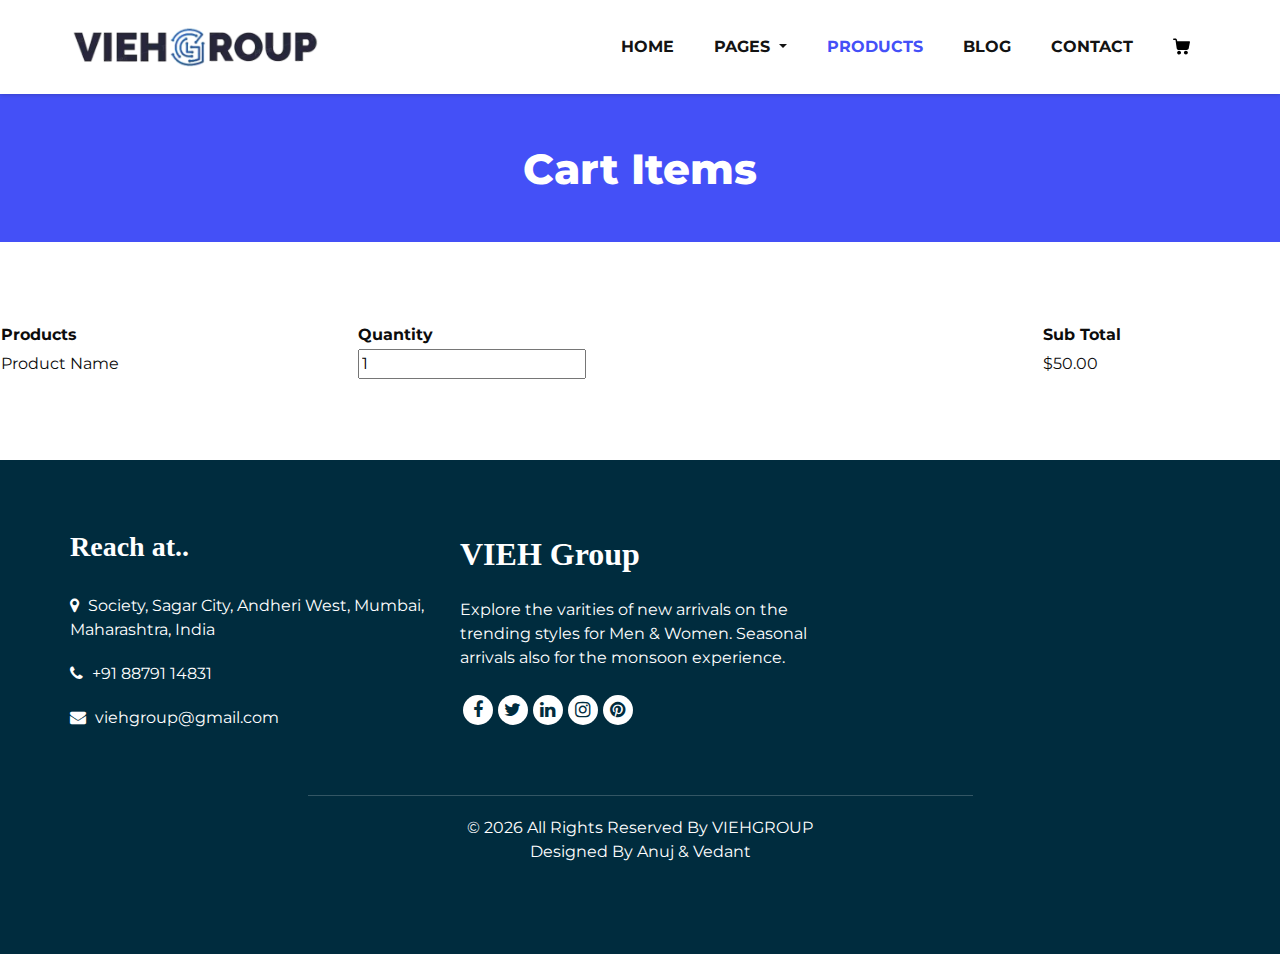
<file: cart.html>
<!DOCTYPE html>
<html>

<head>
    <!-- Basic -->
    <meta charset="utf-8" />
    <meta http-equiv="X-UA-Compatible" content="IE=edge" />
    <!-- Mobile Metas -->
    <meta name="viewport" content="width=device-width, initial-scale=1, shrink-to-fit=no" />
    <!-- Site Metas -->
    <meta name="keywords" content="" />
    <meta name="description" content="" />
    <meta name="author" content="" />
    <link rel="shortcut icon" href="images/vieh-main-logo.png" type="">
    <title>VIEH Group - SQL Prevention System</title>
    <!-- bootstrap core css -->
    <link rel="stylesheet" type="text/css" href="css/bootstrap.css" />
    <!-- font awesome style -->
    <link href="css/font-awesome.min.css" rel="stylesheet" />
    <!-- Custom styles for this template -->
    <link href="css/style.css" rel="stylesheet" />
    <!-- responsive style -->
    <link href="css/responsive.css" rel="stylesheet" />

</head>

<body class="sub_page">
    <div class="hero_area">
        <!-- header section strats -->
        <header class="header_section">
            <div class="container">
                <nav class="navbar navbar-expand-lg custom_nav-container ">
                    <a class="navbar-brand" href="index.html"><img width="250" src="images/cropped-vieh-main-logo.png"
                            alt="#" /></a>
                    <button class="navbar-toggler" type="button" data-toggle="collapse"
                        data-target="#navbarSupportedContent" aria-controls="navbarSupportedContent"
                        aria-expanded="false" aria-label="Toggle navigation">
                        <span class=""> </span>
                    </button>
                    <div class="collapse navbar-collapse" id="navbarSupportedContent">
                        <ul class="navbar-nav">
                            <li class="nav-item">
                                <a class="nav-link" href="index.html">Home <span class="sr-only">(current)</span></a>
                            </li>
                            <li class="nav-item dropdown">
                                <a class="nav-link dropdown-toggle" href="#" data-toggle="dropdown" role="button"
                                    aria-haspopup="true" aria-expanded="true"> <span class="nav-label">Pages <span
                                            class="caret"></span></a>
                                <ul class="dropdown-menu">
                                    <li><a href="about.html">About</a></li>
                                    <li><a href="testimonial.html">Testimonial</a></li>
                                </ul>
                            </li>
                            <li class="nav-item active">
                                <a class="nav-link" href="product.html">Products</a>
                            </li>
                            <li class="nav-item">
                                <a class="nav-link" href="blog_list.html">Blog</a>
                            </li>
                            <li class="nav-item">
                                <a class="nav-link" href="contact.html">Contact</a>
                            </li>
                            <li class="nav-item">
                                <a class="nav-link" href="#">
                                    <svg version="1.1" id="Capa_1" xmlns="http://www.w3.org/2000/svg"
                                        xmlns:xlink="http://www.w3.org/1999/xlink" x="0px" y="0px"
                                        viewBox="0 0 456.029 456.029" style="enable-background:new 0 0 456.029 456.029;"
                                        xml:space="preserve">
                                        <g>
                                            <g>
                                                <path
                                                    d="M345.6,338.862c-29.184,0-53.248,23.552-53.248,53.248c0,29.184,23.552,53.248,53.248,53.248
                                          c29.184,0,53.248-23.552,53.248-53.248C398.336,362.926,374.784,338.862,345.6,338.862z" />
                                            </g>
                                        </g>
                                        <g>
                                            <g>
                                                <path d="M439.296,84.91c-1.024,0-2.56-0.512-4.096-0.512H112.64l-5.12-34.304C104.448,27.566,84.992,10.67,61.952,10.67H20.48
                                          C9.216,10.67,0,19.886,0,31.15c0,11.264,9.216,20.48,20.48,20.48h41.472c2.56,0,4.608,2.048,5.12,4.608l31.744,216.064
                                          c4.096,27.136,27.648,47.616,55.296,47.616h212.992c26.624,0,49.664-18.944,55.296-45.056l33.28-166.4
                                          C457.728,97.71,450.56,86.958,439.296,84.91z" />
                                            </g>
                                        </g>
                                        <g>
                                            <g>
                                                <path
                                                    d="M215.04,389.55c-1.024-28.16-24.576-50.688-52.736-50.688c-29.696,1.536-52.224,26.112-51.2,55.296
                                          c1.024,28.16,24.064,50.688,52.224,50.688h1.024C193.536,443.31,216.576,418.734,215.04,389.55z" />
                                            </g>
                                        </g>

                                    </svg>
                                </a>
                            </li>
                            <!-- <form class="form-inline">
                           <button class="btn  my-2 my-sm-0 nav_search-btn" type="submit">
                           <i class="fa fa-search" aria-hidden="true"></i>
                           </button>
                        </form> -->
                        </ul>
                    </div>
                </nav>
            </div>
        </header>
        <!-- end header section -->
    </div>
    <!-- inner page section -->
    <section class="inner_page_head">
        <div class="container_fuild">
            <div class="row">
                <div class="col-md-12">
                    <div class="full">
                        <h3>Cart Items</h3>
                    </div>
                </div>
            </div>
        </div>
    </section>
    <!-- end inner page section -->

    <!-- cart items details-->
    <div class="small-container cart-page">
        <table>
            <tr>
                <th> Products </th>
                <th> Quantity </th>
                <th> Sub Total </th>
            </tr>
            <tr>
                <td> Product Name </td>
                <td> <input type="number" value="1"> </td>
                <td> $50.00 </td>
            </tr>
        </table>
    </div>

    <!-- end cart items details -->

    <!-- footer section -->
    <footer class="footer_section">
        <div class="container">
            <div class="row">
                <div class="col-md-4 footer-col">
                    <div class="footer_contact">
                        <h4>
                            Reach at..
                        </h4>
                        <div class="contact_link_box">
                            <a href="">
                                <i class="fa fa-map-marker" aria-hidden="true"></i>
                                <span>
                                    Society, Sagar City, Andheri West, Mumbai, Maharashtra, India
                                </span>
                            </a>
                            <a href="">
                                <i class="fa fa-phone" aria-hidden="true"></i>
                                <span>
                                    +91 88791 14831
                                </span>
                            </a>
                            <a href="">
                                <i class="fa fa-envelope" aria-hidden="true"></i>
                                <span>
                                    viehgroup@gmail.com
                                </span>
                            </a>
                        </div>
                    </div>
                </div>
                <div class="col-md-4 footer-col">
                    <div class="footer_detail">
                        <a href="index.html" class="footer-logo">
                            VIEH Group
                        </a>
                        <p>
                            Explore the varities of new arrivals on the trending styles for Men & Women. Seasonal
                            arrivals also for the monsoon experience.
                        </p>
                        <div class="footer_social">
                            <a href="">
                                <i class="fa fa-facebook" aria-hidden="true"></i>
                            </a>
                            <a href="">
                                <i class="fa fa-twitter" aria-hidden="true"></i>
                            </a>
                            <a href="">
                                <i class="fa fa-linkedin" aria-hidden="true"></i>
                            </a>
                            <a href="">
                                <i class="fa fa-instagram" aria-hidden="true"></i>
                            </a>
                            <a href="">
                                <i class="fa fa-pinterest" aria-hidden="true"></i>
                            </a>
                        </div>
                    </div>
                </div>
                <div class="col-md-4 footer-col">
                    <div class="map_container">
                        <div class="map">
                            <div id="googleMap"></div>
                        </div>
                    </div>
                </div>
            </div>
            <div class="footer-info">
                <div class="col-lg-7 mx-auto px-0">
                    <p>
                        &copy; <span id="displayYear"></span> All Rights Reserved By
                        <a href="https://viehgroup.com/">VIEHGROUP</a><br>

                        Designed By <a href="https://viehgroup.com/" target="_blank">Anuj & Vedant</a>
                    </p>
                </div>
            </div>
        </div>
    </footer>
    <!-- jQery -->
    <script src="js/jquery-3.4.1.min.js"></script>
    <!-- popper js -->
    <script src="js/popper.min.js"></script>
    <!-- bootstrap js -->
    <script src="js/bootstrap.js"></script>
    <!-- custom js -->
    <script src="js/custom.js"></script>
</body>

</html>
</file>
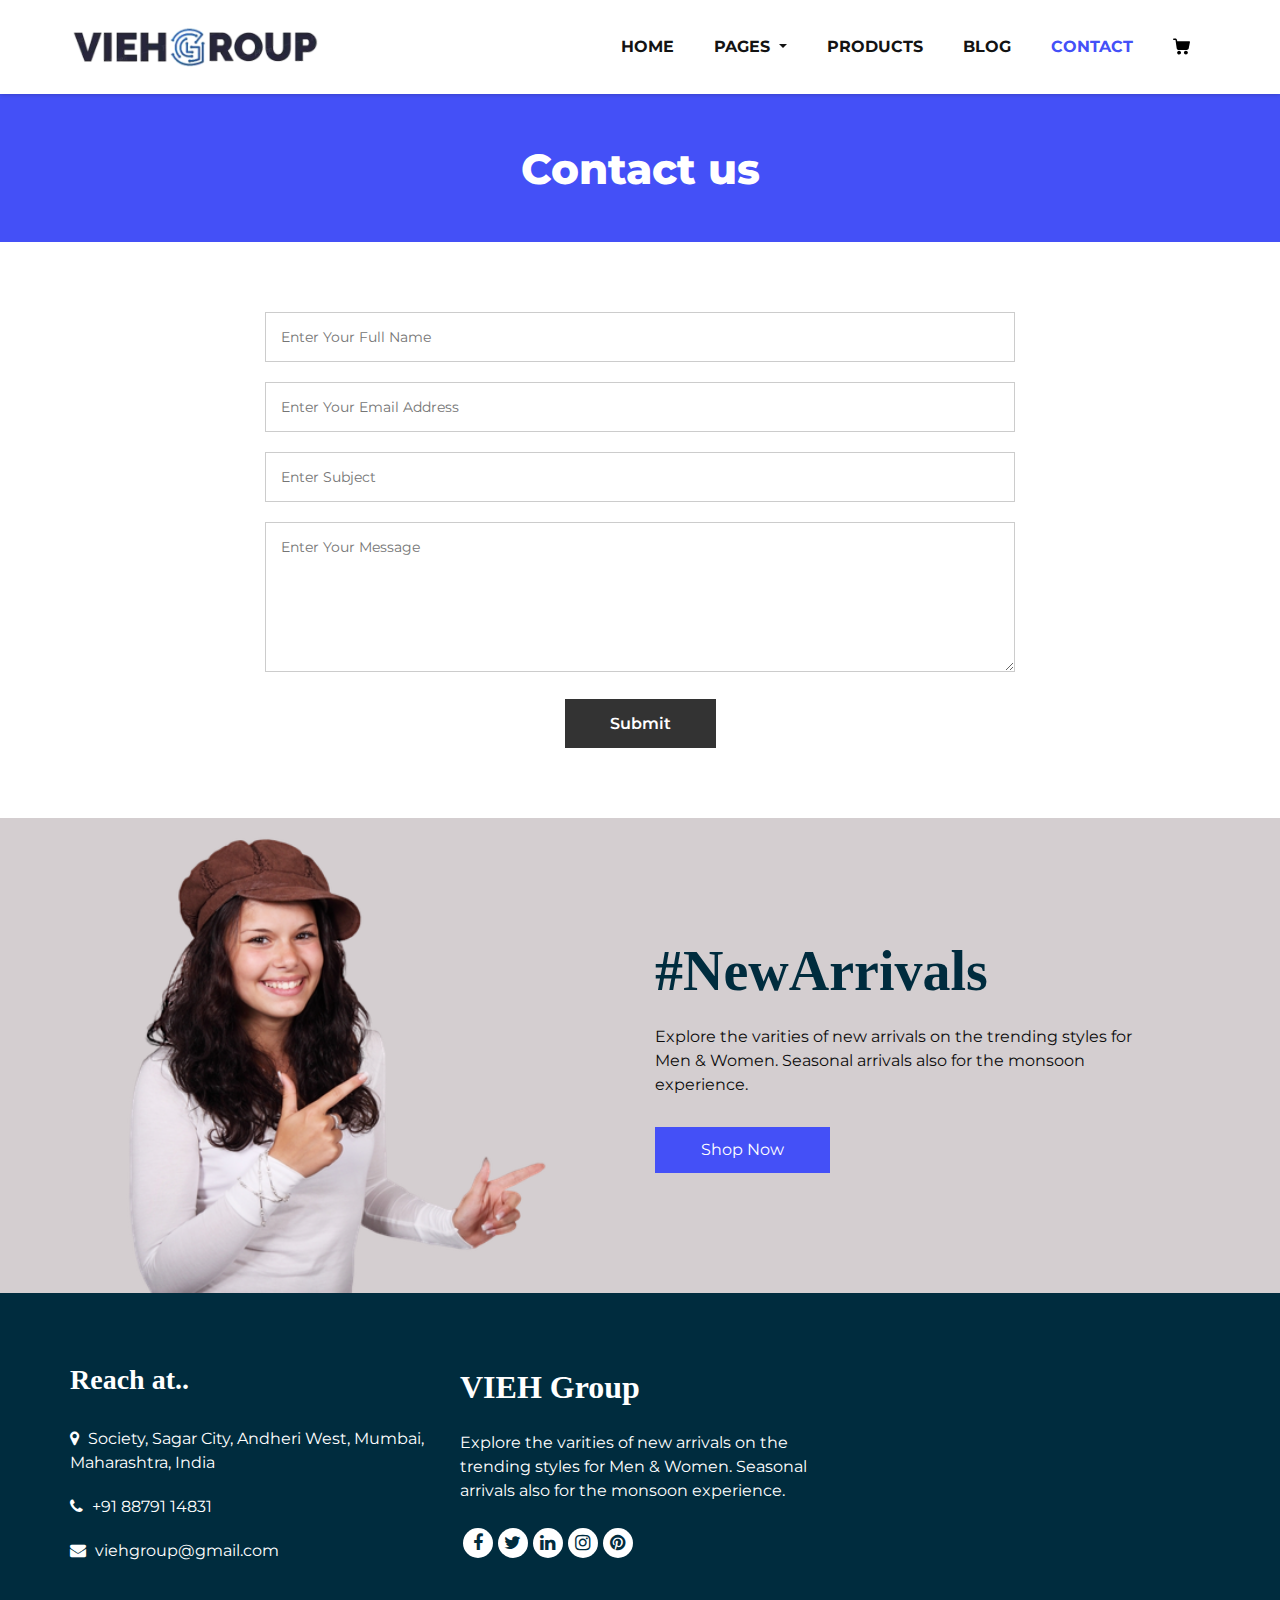
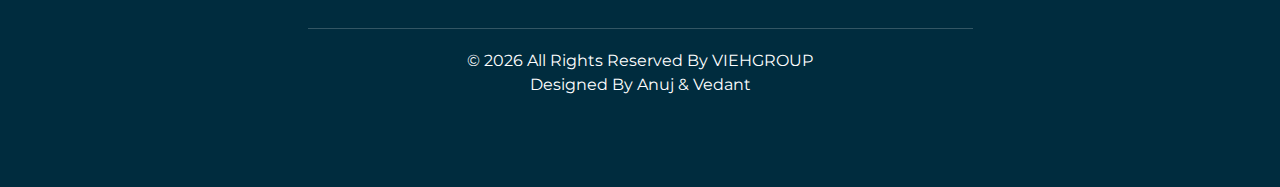
<file: contact.html>
<!DOCTYPE html>
<html>
   <head>
      <!-- Basic -->
      <meta charset="utf-8" />
      <meta http-equiv="X-UA-Compatible" content="IE=edge" />
      <!-- Mobile Metas -->
      <meta name="viewport" content="width=device-width, initial-scale=1, shrink-to-fit=no" />
      <!-- Site Metas -->
      <meta name="keywords" content="" />
      <meta name="description" content="" />
      <meta name="author" content="" />
      <link rel="shortcut icon" href="images/vieh-main-logo.png" type="">
      <title>VIEH Group - SQL Prevention System</title>
      <!-- bootstrap core css -->
      <link rel="stylesheet" type="text/css" href="css/bootstrap.css" />
      <!-- font awesome style -->
      <link href="css/font-awesome.min.css" rel="stylesheet" />
      <!-- Custom styles for this template -->
      <link href="css/style.css" rel="stylesheet" />
      <!-- responsive style -->
      <link href="css/responsive.css" rel="stylesheet" />
   </head>
   <body class="sub_page">
      <div class="hero_area">
         <!-- header section strats -->
         <header class="header_section">
            <div class="container">
               <nav class="navbar navbar-expand-lg custom_nav-container ">
                  <a class="navbar-brand" href="index.html"><img width="250" src="images/cropped-vieh-main-logo.png" alt="#" /></a>
                  <button class="navbar-toggler" type="button" data-toggle="collapse" data-target="#navbarSupportedContent" aria-controls="navbarSupportedContent" aria-expanded="false" aria-label="Toggle navigation">
                  <span class=""> </span>
                  </button>
                  <div class="collapse navbar-collapse" id="navbarSupportedContent">
                     <ul class="navbar-nav">
                        <li class="nav-item">
                           <a class="nav-link" href="index.html">Home <span class="sr-only">(current)</span></a>
                        </li>
                        <li class="nav-item dropdown">
                           <a class="nav-link dropdown-toggle" href="#" data-toggle="dropdown" role="button" aria-haspopup="true" aria-expanded="true"> <span class="nav-label">Pages <span class="caret"></span></a>
                           <ul class="dropdown-menu">
                              <li><a href="about.html">About</a></li>
                              <li><a href="testimonial.html">Testimonial</a></li>
                           </ul>
                        </li>
                        <li class="nav-item">
                           <a class="nav-link" href="product.html">Products</a>
                        </li>
                        <li class="nav-item">
                           <a class="nav-link" href="blog_list.html">Blog</a>
                        </li>
                        <li class="nav-item active">
                           <a class="nav-link" href="contact.html">Contact</a>
                        </li>
                        <li class="nav-item">
                           <a class="nav-link" href="cart.html">
                              <svg version="1.1" id="Capa_1" xmlns="http://www.w3.org/2000/svg" xmlns:xlink="http://www.w3.org/1999/xlink" x="0px" y="0px" viewBox="0 0 456.029 456.029" style="enable-background:new 0 0 456.029 456.029;" xml:space="preserve">
                                 <g>
                                    <g>
                                       <path d="M345.6,338.862c-29.184,0-53.248,23.552-53.248,53.248c0,29.184,23.552,53.248,53.248,53.248
                                          c29.184,0,53.248-23.552,53.248-53.248C398.336,362.926,374.784,338.862,345.6,338.862z" />
                                    </g>
                                 </g>
                                 <g>
                                    <g>
                                       <path d="M439.296,84.91c-1.024,0-2.56-0.512-4.096-0.512H112.64l-5.12-34.304C104.448,27.566,84.992,10.67,61.952,10.67H20.48
                                          C9.216,10.67,0,19.886,0,31.15c0,11.264,9.216,20.48,20.48,20.48h41.472c2.56,0,4.608,2.048,5.12,4.608l31.744,216.064
                                          c4.096,27.136,27.648,47.616,55.296,47.616h212.992c26.624,0,49.664-18.944,55.296-45.056l33.28-166.4
                                          C457.728,97.71,450.56,86.958,439.296,84.91z" />
                                    </g>
                                 </g>
                                 <g>
                                    <g>
                                       <path d="M215.04,389.55c-1.024-28.16-24.576-50.688-52.736-50.688c-29.696,1.536-52.224,26.112-51.2,55.296
                                          c1.024,28.16,24.064,50.688,52.224,50.688h1.024C193.536,443.31,216.576,418.734,215.04,389.55z" />
                                    </g>
                                 </g>
                                 
                              </svg>
                           </a>
                        </li>
                        <!-- <form class="form-inline">
                           <button class="btn  my-2 my-sm-0 nav_search-btn" type="submit">
                           <i class="fa fa-search" aria-hidden="true"></i>
                           </button>
                        </form> -->
                     </ul>
                  </div>
               </nav>
            </div>
         </header>
         <!-- end header section -->
      </div>
      <!-- inner page section -->
      <section class="inner_page_head">
         <div class="container_fuild">
            <div class="row">
               <div class="col-md-12">
                  <div class="full">
                     <h3>Contact us</h3>
                  </div>
               </div>
            </div>
         </div>
      </section>
      <!-- end inner page section -->
      <!-- why section -->
      <section class="why_section layout_padding">
         <div class="container">
         
            <div class="row">
               <div class="col-lg-8 offset-lg-2">
                  <div class="full">
                     <form action="index.html">
                        <fieldset>
                           <input type="text" placeholder="Enter your full name" name="name" required />
                           <input type="email" placeholder="Enter your email address" name="email" required />
                           <input type="text" placeholder="Enter subject" name="subject" required />
                           <textarea placeholder="Enter your message" required></textarea>
                           <input type="submit" value="Submit" />
                        </fieldset>
                     </form>
                  </div>
               </div>
            </div>
         </div>
      </section>
      <!-- end why section -->
      <!-- arrival section -->
      <section class="arrival_section">
         <div class="container">
            <div class="box">
               <div class="arrival_bg_box">
                  <img src="images/arrival1-bg.png" alt="">
               </div>
               <div class="row">
                  <div class="col-md-6 ml-auto">
                     <div class="heading_container remove_line_bt">
                        <h2>
                           #NewArrivals
                        </h2>
                     </div>
                     <p style="margin-top: 20px;margin-bottom: 30px;">
                        Explore the varities of new arrivals on the trending styles for Men & Women. Seasonal arrivals also for the monsoon experience.
                     </p>
                     <a href="">
                     Shop Now
                     </a>
                  </div>
               </div>
            </div>
         </div>
      </section>
      <!-- end arrival section -->
      <!-- footer section -->
      <!-- footer section -->
      <footer class="footer_section">
         <div class="container">
            <div class="row">
               <div class="col-md-4 footer-col">
                  <div class="footer_contact">
                     <h4>
                        Reach at..
                     </h4>
                     <div class="contact_link_box">
                        <a href="">
                        <i class="fa fa-map-marker" aria-hidden="true"></i>
                        <span>
                           Society, Sagar City, Andheri West, Mumbai, Maharashtra, India
                        </span>
                        </a>
                        <a href="">
                        <i class="fa fa-phone" aria-hidden="true"></i>
                        <span>
                           +91 88791 14831
                        </span>
                        </a>
                        <a href="">
                        <i class="fa fa-envelope" aria-hidden="true"></i>
                        <span>
                        viehgroup@gmail.com
                        </span>
                        </a>
                     </div>
                  </div>
               </div>
               <div class="col-md-4 footer-col">
                  <div class="footer_detail">
                     <a href="index.html" class="footer-logo">
                     VIEH Group
                     </a>
                     <p>
                        Explore the varities of new arrivals on the trending styles for Men & Women. Seasonal arrivals also for the monsoon experience.
                     </p>
                     <div class="footer_social">
                        <a href="">
                        <i class="fa fa-facebook" aria-hidden="true"></i>
                        </a>
                        <a href="">
                        <i class="fa fa-twitter" aria-hidden="true"></i>
                        </a>
                        <a href="">
                        <i class="fa fa-linkedin" aria-hidden="true"></i>
                        </a>
                        <a href="">
                        <i class="fa fa-instagram" aria-hidden="true"></i>
                        </a>
                        <a href="">
                        <i class="fa fa-pinterest" aria-hidden="true"></i>
                        </a>
                     </div>
                  </div>
               </div>
               <div class="col-md-4 footer-col">
                  <div class="map_container">
                     <div class="map">
                        <div id="googleMap"></div>
                     </div>
                  </div>
               </div>
            </div>
            <div class="footer-info">
               <div class="col-lg-7 mx-auto px-0">
                  <p>
                     &copy; <span id="displayYear"></span> All Rights Reserved By
                     <a href="https://viehgroup.com/">VIEHGROUP</a><br>
         
                     Designed By <a href="https://viehgroup.com/" target="_blank">Anuj & Vedant</a>
                  </p>
               </div>
            </div>
         </div>
      </footer>
      <!-- footer section -->
      <!-- jQery -->
      <script src="js/jquery-3.4.1.min.js"></script>
      <!-- popper js -->
      <script src="js/popper.min.js"></script>
      <!-- bootstrap js -->
      <script src="js/bootstrap.js"></script>
      <!-- custom js -->
      <script src="js/custom.js"></script>
   </body>
</html>
</file>
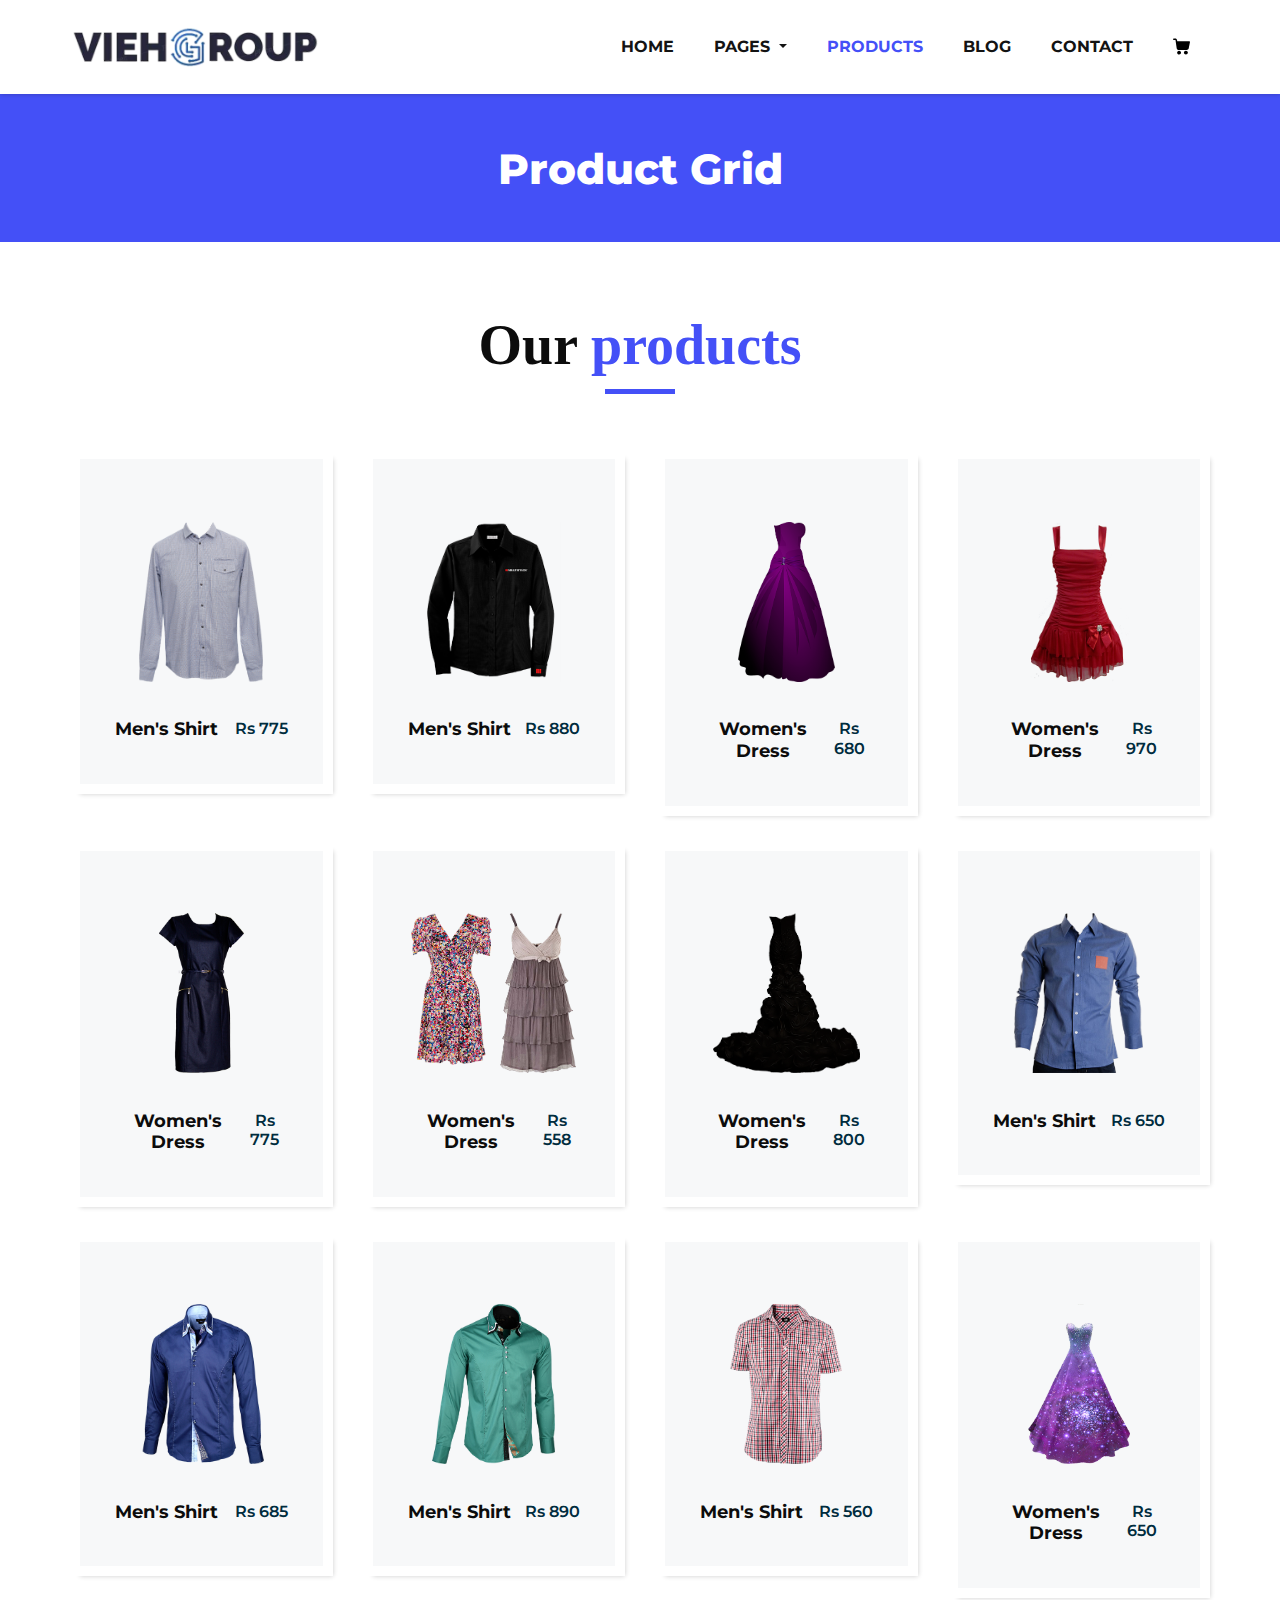
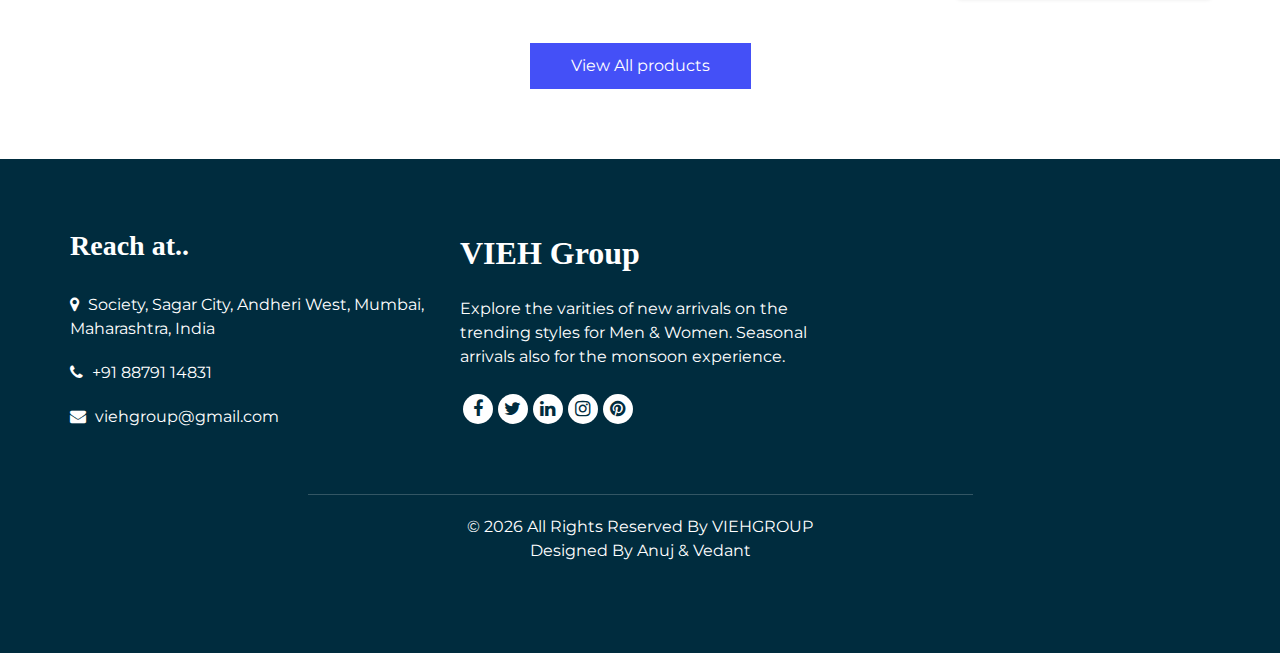
<file: product.html>
<!DOCTYPE html>
<html>
   <head>
      <!-- Basic -->
      <meta charset="utf-8" />
      <meta http-equiv="X-UA-Compatible" content="IE=edge" />
      <!-- Mobile Metas -->
      <meta name="viewport" content="width=device-width, initial-scale=1, shrink-to-fit=no" />
      <!-- Site Metas -->
      <meta name="keywords" content="" />
      <meta name="description" content="" />
      <meta name="author" content="" />
      <link rel="shortcut icon" href="images/vieh-main-logo.png" type="">
      <title>VIEH Group - SQL Prevention System</title>
      <!-- bootstrap core css -->
      <link rel="stylesheet" type="text/css" href="css/bootstrap.css" />
      <!-- font awesome style -->
      <link href="css/font-awesome.min.css" rel="stylesheet" />
      <!-- Custom styles for this template -->
      <link href="css/style.css" rel="stylesheet" />
      <!-- responsive style -->
      <link href="css/responsive.css" rel="stylesheet" />
      
   </head>
   <body class="sub_page">
      <div class="hero_area">
         <!-- header section strats -->
         <header class="header_section">
            <div class="container">
               <nav class="navbar navbar-expand-lg custom_nav-container ">
                  <a class="navbar-brand" href="index.html"><img width="250" src="images/cropped-vieh-main-logo.png" alt="#" /></a>
                  <button class="navbar-toggler" type="button" data-toggle="collapse" data-target="#navbarSupportedContent" aria-controls="navbarSupportedContent" aria-expanded="false" aria-label="Toggle navigation">
                  <span class=""> </span>
                  </button>
                  <div class="collapse navbar-collapse" id="navbarSupportedContent">
                     <ul class="navbar-nav">
                        <li class="nav-item">
                           <a class="nav-link" href="index.html">Home <span class="sr-only">(current)</span></a>
                        </li>
                        <li class="nav-item dropdown">
                           <a class="nav-link dropdown-toggle" href="#" data-toggle="dropdown" role="button" aria-haspopup="true" aria-expanded="true"> <span class="nav-label">Pages <span class="caret"></span></a>
                           <ul class="dropdown-menu">
                              <li><a href="about.html">About</a></li>
                              <li><a href="testimonial.html">Testimonial</a></li>
                           </ul>
                        </li>
                        <li class="nav-item active">
                           <a class="nav-link" href="product.html">Products</a>
                        </li>
                        <li class="nav-item">
                           <a class="nav-link" href="blog_list.html">Blog</a>
                        </li>
                        <li class="nav-item">
                           <a class="nav-link" href="contact.html">Contact</a>
                        </li>
                        <li class="nav-item">
                           <a class="nav-link" href="cart.html">
                              <svg version="1.1" id="Capa_1" xmlns="http://www.w3.org/2000/svg" xmlns:xlink="http://www.w3.org/1999/xlink" x="0px" y="0px" viewBox="0 0 456.029 456.029" style="enable-background:new 0 0 456.029 456.029;" xml:space="preserve">
                                 <g>
                                    <g>
                                       <path d="M345.6,338.862c-29.184,0-53.248,23.552-53.248,53.248c0,29.184,23.552,53.248,53.248,53.248
                                          c29.184,0,53.248-23.552,53.248-53.248C398.336,362.926,374.784,338.862,345.6,338.862z" />
                                    </g>
                                 </g>
                                 <g>
                                    <g>
                                       <path d="M439.296,84.91c-1.024,0-2.56-0.512-4.096-0.512H112.64l-5.12-34.304C104.448,27.566,84.992,10.67,61.952,10.67H20.48
                                          C9.216,10.67,0,19.886,0,31.15c0,11.264,9.216,20.48,20.48,20.48h41.472c2.56,0,4.608,2.048,5.12,4.608l31.744,216.064
                                          c4.096,27.136,27.648,47.616,55.296,47.616h212.992c26.624,0,49.664-18.944,55.296-45.056l33.28-166.4
                                          C457.728,97.71,450.56,86.958,439.296,84.91z" />
                                    </g>
                                 </g>
                                 <g>
                                    <g>
                                       <path d="M215.04,389.55c-1.024-28.16-24.576-50.688-52.736-50.688c-29.696,1.536-52.224,26.112-51.2,55.296
                                          c1.024,28.16,24.064,50.688,52.224,50.688h1.024C193.536,443.31,216.576,418.734,215.04,389.55z" />
                                    </g>
                                 </g>
                                 
                              </svg>
                           </a>
                        </li>
                        <!-- <form class="form-inline">
                           <button class="btn  my-2 my-sm-0 nav_search-btn" type="submit">
                           <i class="fa fa-search" aria-hidden="true"></i>
                           </button>
                        </form> -->
                     </ul>
                  </div>
               </nav>
            </div>
         </header>
         <!-- end header section -->
      </div>
      <!-- inner page section -->
      <section class="inner_page_head">
         <div class="container_fuild" >
            <div class="row" >
               <div class="col-md-12">
                  <div class="full">
                     <h3>Product Grid</h3>
                  </div>
               </div>
            </div>
         </div>
      </section>
      <!-- end inner page section -->
      <!-- product section -->
      <section class="product_section layout_padding">
         <div class="container">
            <div class="heading_container heading_center">
               <h2>
                  Our <span>products</span>
               </h2>
            </div>
            <div class="row">
               <div class="col-sm-6 col-md-4 col-lg-3">
                  <div class="box">
                     <div class="option_container">
                        <div class="options">
                           <a href="" class="option1">
                           Men's Shirt
                           </a>
                           <a href="" class="option2">
                           Buy Now
                           </a>
                        </div>
                     </div>
                     <div class="img-box">
                        <img src="images/p1.png" alt="">
                     </div>
                     <div class="detail-box">
                        <h5>
                           Men's Shirt
                        </h5>
                        <h6>
                           Rs 775
                        </h6>
                     </div>
                  </div>
               </div>
               <div class="col-sm-6 col-md-4 col-lg-3">
                  <div class="box">
                     <div class="option_container">
                        <div class="options">
                           <a href="" class="option1">
                           Add To Cart
                           </a>
                           <a href="" class="option2">
                           Buy Now
                           </a>
                        </div>
                     </div>
                     <div class="img-box">
                        <img src="images/p2.png" alt="">
                     </div>
                     <div class="detail-box">
                        <h5>
                           Men's Shirt
                        </h5>
                        <h6>
                           Rs 880
                        </h6>
                     </div>
                  </div>
               </div>
               <div class="col-sm-6 col-md-4 col-lg-3">
                  <div class="box">
                     <div class="option_container">
                        <div class="options">
                           <a href="" class="option1">
                           Add To Cart
                           </a>
                           <a href="" class="option2">
                           Buy Now
                           </a>
                        </div>
                     </div>
                     <div class="img-box">
                        <img src="images/p3.png" alt="">
                     </div>
                     <div class="detail-box">
                        <h5>
                           Women's Dress
                        </h5>
                        <h6>
                           Rs 680
                        </h6>
                     </div>
                  </div>
               </div>
               <div class="col-sm-6 col-md-4 col-lg-3">
                  <div class="box">
                     <div class="option_container">
                        <div class="options">
                           <a href="" class="option1">
                           Add To Cart
                           </a>
                           <a href="" class="option2">
                           Buy Now
                           </a>
                        </div>
                     </div>
                     <div class="img-box">
                        <img src="images/p4.png" alt="">
                     </div>
                     <div class="detail-box">
                        <h5>
                           Women's Dress
                        </h5>
                        <h6>
                           Rs 970
                        </h6>
                     </div>
                  </div>
               </div>
               <div class="col-sm-6 col-md-4 col-lg-3">
                  <div class="box">
                     <div class="option_container">
                        <div class="options">
                           <a href="" class="option1">
                           Add To Cart
                           </a>
                           <a href="" class="option2">
                           Buy Now
                           </a>
                        </div>
                     </div>
                     <div class="img-box">
                        <img src="images/p5.png" alt="">
                     </div>
                     <div class="detail-box">
                        <h5>
                           Women's Dress
                        </h5>
                        <h6>
                           Rs 775
                        </h6>
                     </div>
                  </div>
               </div>
               <div class="col-sm-6 col-md-4 col-lg-3">
                  <div class="box">
                     <div class="option_container">
                        <div class="options">
                           <a href="" class="option1">
                           Add To Cart
                           </a>
                           <a href="" class="option2">
                           Buy Now
                           </a>
                        </div>
                     </div>
                     <div class="img-box">
                        <img src="images/p6.png" alt="">
                     </div>
                     <div class="detail-box">
                        <h5>
                           Women's Dress
                        </h5>
                        <h6>
                           Rs 558
                        </h6>
                     </div>
                  </div>
               </div>
               <div class="col-sm-6 col-md-4 col-lg-3">
                  <div class="box">
                     <div class="option_container">
                        <div class="options">
                           <a href="" class="option1">
                           Add To Cart
                           </a>
                           <a href="" class="option2">
                           Buy Now
                           </a>
                        </div>
                     </div>
                     <div class="img-box">
                        <img src="images/p7.png" alt="">
                     </div>
                     <div class="detail-box">
                        <h5>
                           Women's Dress
                        </h5>
                        <h6>
                           Rs 800
                        </h6>
                     </div>
                  </div>
               </div>
               <div class="col-sm-6 col-md-4 col-lg-3">
                  <div class="box">
                     <div class="option_container">
                        <div class="options">
                           <a href="" class="option1">
                           Add To Cart
                           </a>
                           <a href="" class="option2">
                           Buy Now
                           </a>
                        </div>
                     </div>
                     <div class="img-box">
                        <img src="images/p8.png" alt="">
                     </div>
                     <div class="detail-box">
                        <h5>
                           Men's Shirt
                        </h5>
                        <h6>
                           Rs 650
                        </h6>
                     </div>
                  </div>
               </div>
               <div class="col-sm-6 col-md-4 col-lg-3">
                  <div class="box">
                     <div class="option_container">
                        <div class="options">
                           <a href="" class="option1">
                           Add To Cart
                           </a>
                           <a href="" class="option2">
                           Buy Now
                           </a>
                        </div>
                     </div>
                     <div class="img-box">
                        <img src="images/p9.png" alt="">
                     </div>
                     <div class="detail-box">
                        <h5>
                           Men's Shirt
                        </h5>
                        <h6>
                           Rs 685
                        </h6>
                     </div>
                  </div>
               </div>
               <div class="col-sm-6 col-md-4 col-lg-3">
                  <div class="box">
                     <div class="option_container">
                        <div class="options">
                           <a href="" class="option1">
                           Add To Cart
                           </a>
                           <a href="" class="option2">
                           Buy Now
                           </a>
                        </div>
                     </div>
                     <div class="img-box">
                        <img src="images/p10.png" alt="">
                     </div>
                     <div class="detail-box">
                        <h5>
                           Men's Shirt
                        </h5>
                        <h6>
                           Rs 890
                        </h6>
                     </div>
                  </div>
               </div>
               <div class="col-sm-6 col-md-4 col-lg-3">
                  <div class="box">
                     <div class="option_container">
                        <div class="options">
                           <a href="" class="option1">
                           Add To Cart
                           </a>
                           <a href="" class="option2">
                           Buy Now
                           </a>
                        </div>
                     </div>
                     <div class="img-box">
                        <img src="images/p11.png" alt="">
                     </div>
                     <div class="detail-box">
                        <h5>
                           Men's Shirt
                        </h5>
                        <h6>
                           Rs 560
                        </h6>
                     </div>
                  </div>
               </div>
               <div class="col-sm-6 col-md-4 col-lg-3">
                  <div class="box">
                     <div class="option_container">
                        <div class="options">
                           <a href="" class="option1">
                           Add To Cart
                           </a>
                           <a href="" class="option2">
                           Buy Now
                           </a>
                        </div>
                     </div>
                     <div class="img-box">
                        <img src="images/p12.png" alt="">
                     </div>
                     <div class="detail-box">
                        <h5>
                           Women's Dress
                        </h5>
                        <h6>
                           Rs 650
                        </h6>
                     </div>
                  </div>
               </div>
            </div>
            <div class="btn-box">
               <a href="">
               View All products
               </a>
            </div>
         </div>
      </section>
      <!-- end product section -->
      <!-- footer section -->
      <footer class="footer_section">
         <div class="container">
            <div class="row">
               <div class="col-md-4 footer-col">
                  <div class="footer_contact">
                     <h4>
                        Reach at..
                     </h4>
                     <div class="contact_link_box">
                        <a href="">
                        <i class="fa fa-map-marker" aria-hidden="true"></i>
                        <span>
                           Society, Sagar City, Andheri West, Mumbai, Maharashtra, India
                        </span>
                        </a>
                        <a href="">
                        <i class="fa fa-phone" aria-hidden="true"></i>
                        <span>
                           +91 88791 14831
                        </span>
                        </a>
                        <a href="">
                        <i class="fa fa-envelope" aria-hidden="true"></i>
                        <span>
                        viehgroup@gmail.com
                        </span>
                        </a>
                     </div>
                  </div>
               </div>
               <div class="col-md-4 footer-col">
                  <div class="footer_detail">
                     <a href="index.html" class="footer-logo">
                     VIEH Group
                     </a>
                     <p>
                        Explore the varities of new arrivals on the trending styles for Men & Women. Seasonal arrivals also for the monsoon experience.
                     </p>
                     <div class="footer_social">
                        <a href="">
                        <i class="fa fa-facebook" aria-hidden="true"></i>
                        </a>
                        <a href="">
                        <i class="fa fa-twitter" aria-hidden="true"></i>
                        </a>
                        <a href="">
                        <i class="fa fa-linkedin" aria-hidden="true"></i>
                        </a>
                        <a href="">
                        <i class="fa fa-instagram" aria-hidden="true"></i>
                        </a>
                        <a href="">
                        <i class="fa fa-pinterest" aria-hidden="true"></i>
                        </a>
                     </div>
                  </div>
               </div>
               <div class="col-md-4 footer-col">
                  <div class="map_container">
                     <div class="map">
                        <div id="googleMap"></div>
                     </div>
                  </div>
               </div>
            </div>
            <div class="footer-info">
               <div class="col-lg-7 mx-auto px-0">
                  <p>
                     &copy; <span id="displayYear"></span> All Rights Reserved By
                     <a href="https://viehgroup.com/">VIEHGROUP</a><br>
         
                     Designed By <a href="https://viehgroup.com/" target="_blank">Anuj & Vedant</a>
                  </p>
               </div>
            </div>
         </div>
      </footer>
      <!-- jQery -->
      <script src="js/jquery-3.4.1.min.js"></script>
      <!-- popper js -->
      <script src="js/popper.min.js"></script>
      <!-- bootstrap js -->
      <script src="js/bootstrap.js"></script>
      <!-- custom js -->
      <script src="js/custom.js"></script>
   </body>
</html>
</file>
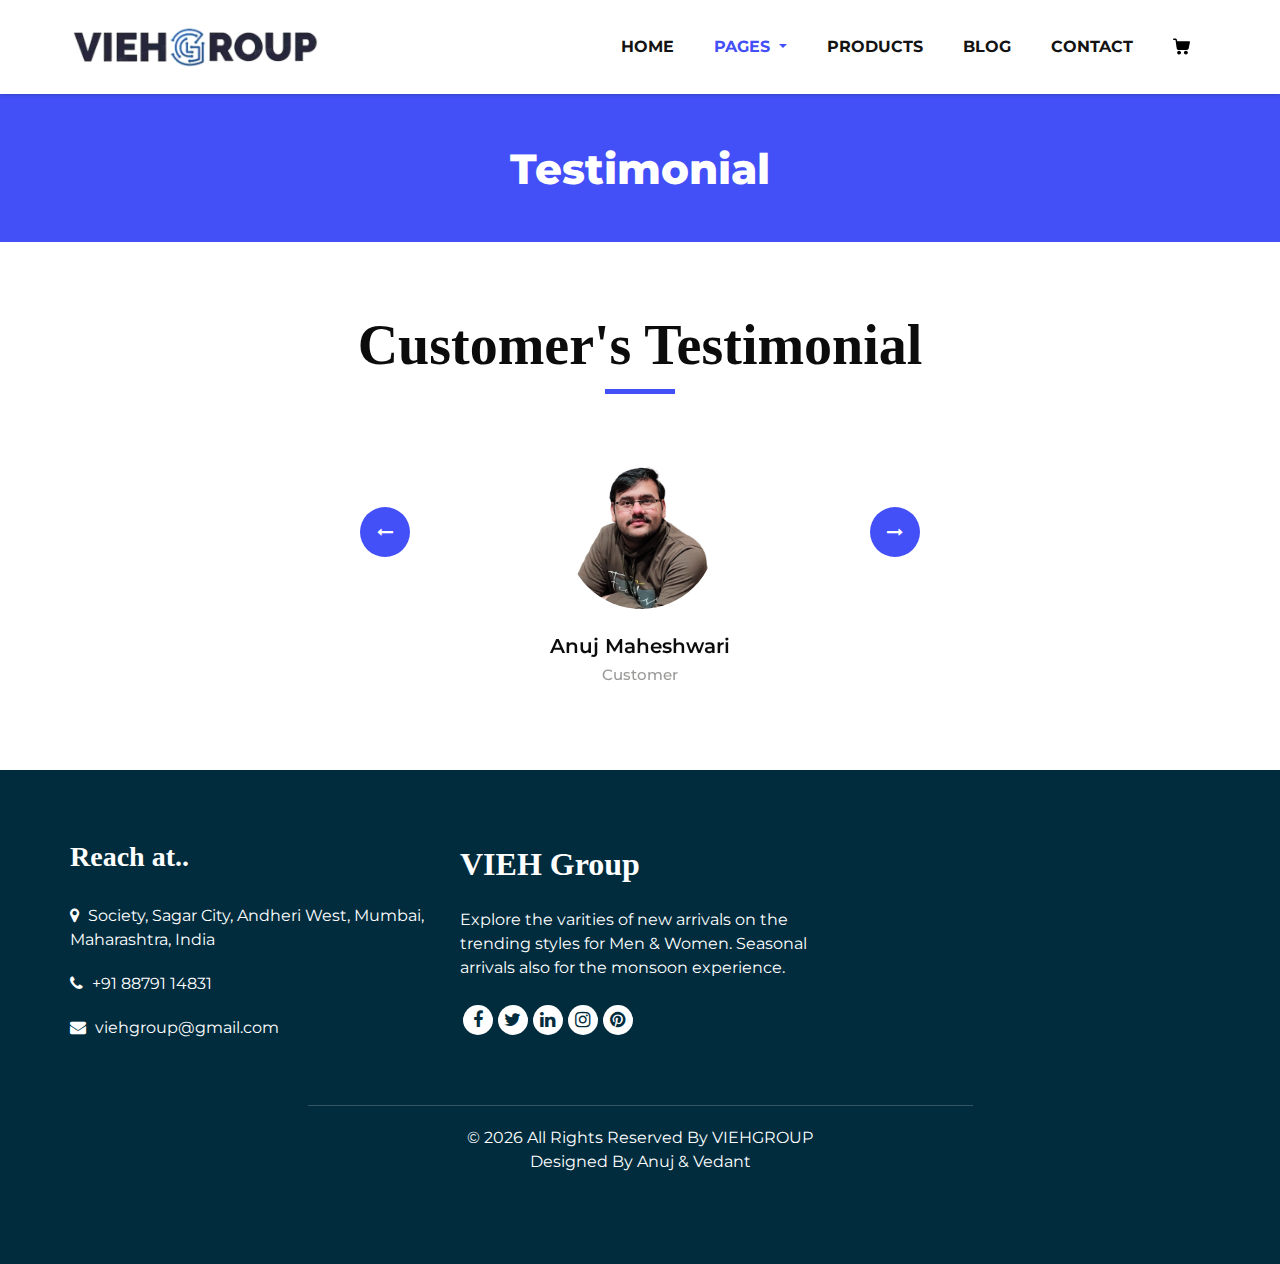
<file: testimonial.html>
<!DOCTYPE html>
<html>
   <head>
      <!-- Basic -->
      <meta charset="utf-8" />
      <meta http-equiv="X-UA-Compatible" content="IE=edge" />
      <!-- Mobile Metas -->
      <meta name="viewport" content="width=device-width, initial-scale=1, shrink-to-fit=no" />
      <!-- Site Metas -->
      <meta name="keywords" content="" />
      <meta name="description" content="" />
      <meta name="author" content="" />
      <link rel="shortcut icon" href="images/vieh-main-logo.png" type="">
      <title>VIEH Group - SQL Prevention System</title>
      <!-- bootstrap core css -->
      <link rel="stylesheet" type="text/css" href="css/bootstrap.css" />
      <!-- font awesome style -->
      <link href="css/font-awesome.min.css" rel="stylesheet" />
      <!-- Custom styles for this template -->
      <link href="css/style.css" rel="stylesheet" />
      <!-- responsive style -->
      <link href="css/responsive.css" rel="stylesheet" />
   </head>
   <body class="sub_page">
      <div class="hero_area">
         <!-- header section strats -->
         <header class="header_section">
            <div class="container">
               <nav class="navbar navbar-expand-lg custom_nav-container ">
                  <a class="navbar-brand" href="index.html"><img width="250" src="images/cropped-vieh-main-logo.png" alt="#" /></a>
                  <button class="navbar-toggler" type="button" data-toggle="collapse" data-target="#navbarSupportedContent" aria-controls="navbarSupportedContent" aria-expanded="false" aria-label="Toggle navigation">
                  <span class=""> </span>
                  </button>
                  <div class="collapse navbar-collapse" id="navbarSupportedContent">
                     <ul class="navbar-nav">
                        <li class="nav-item">
                           <a class="nav-link" href="index.html">Home <span class="sr-only">(current)</span></a>
                        </li>
                        <li class="nav-item dropdown active">
                           <a class="nav-link dropdown-toggle" href="#" data-toggle="dropdown" role="button" aria-haspopup="true" aria-expanded="true"> <span class="nav-label">Pages <span class="caret"></span></a>
                           <ul class="dropdown-menu">
                              <li><a href="about.html">About</a></li>
                              <li><a href="testimonial.html">Testimonial</a></li>
                           </ul>
                        </li>
                        <li class="nav-item">
                           <a class="nav-link" href="product.html">Products</a>
                        </li>
                        <li class="nav-item">
                           <a class="nav-link" href="blog_list.html">Blog</a>
                        </li>
                        <li class="nav-item">
                           <a class="nav-link" href="contact.html">Contact</a>
                        </li>
                        <li class="nav-item">
                           <a class="nav-link" href="cart.html">
                              <svg version="1.1" id="Capa_1" xmlns="http://www.w3.org/2000/svg" xmlns:xlink="http://www.w3.org/1999/xlink" x="0px" y="0px" viewBox="0 0 456.029 456.029" style="enable-background:new 0 0 456.029 456.029;" xml:space="preserve">
                                 <g>
                                    <g>
                                       <path d="M345.6,338.862c-29.184,0-53.248,23.552-53.248,53.248c0,29.184,23.552,53.248,53.248,53.248
                                          c29.184,0,53.248-23.552,53.248-53.248C398.336,362.926,374.784,338.862,345.6,338.862z" />
                                    </g>
                                 </g>
                                 <g>
                                    <g>
                                       <path d="M439.296,84.91c-1.024,0-2.56-0.512-4.096-0.512H112.64l-5.12-34.304C104.448,27.566,84.992,10.67,61.952,10.67H20.48
                                          C9.216,10.67,0,19.886,0,31.15c0,11.264,9.216,20.48,20.48,20.48h41.472c2.56,0,4.608,2.048,5.12,4.608l31.744,216.064
                                          c4.096,27.136,27.648,47.616,55.296,47.616h212.992c26.624,0,49.664-18.944,55.296-45.056l33.28-166.4
                                          C457.728,97.71,450.56,86.958,439.296,84.91z" />
                                    </g>
                                 </g>
                                 <g>
                                    <g>
                                       <path d="M215.04,389.55c-1.024-28.16-24.576-50.688-52.736-50.688c-29.696,1.536-52.224,26.112-51.2,55.296
                                          c1.024,28.16,24.064,50.688,52.224,50.688h1.024C193.536,443.31,216.576,418.734,215.04,389.55z" />
                                    </g>
                                 </g>
                                 
                              </svg>
                           </a>
                        </li>
                        <!-- <form class="form-inline">
                           <button class="btn  my-2 my-sm-0 nav_search-btn" type="submit">
                           <i class="fa fa-search" aria-hidden="true"></i>
                           </button>
                        </form> -->
                     </ul>
                  </div>
               </nav>
            </div>
         </header>
         <!-- end header section -->
      </div>
      <!-- inner page section -->
      <section class="inner_page_head">
         <div class="container_fuild">
            <div class="row">
               <div class="col-md-12">
                  <div class="full">
                     <h3>Testimonial</h3>
                  </div>
               </div>
            </div>
         </div>
      </section>
      <!-- end inner page section -->
      <!-- client section -->
      <section class="client_section layout_padding">
         <div class="container">
            <div class="heading_container heading_center">
               <h2>
                  Customer's Testimonial
               </h2>
            </div>
            <div id="carouselExample3Controls" class="carousel slide" data-ride="carousel">
               <div class="carousel-inner">
                  <div class="carousel-item active">
                     <div class="box col-lg-10 mx-auto">
                        <div class="img_container">
                           <div class="img-box">
                              <div class="img_box-inner">
                                 <img src="images/Anuj.jpeg" alt="">
                              </div>
                           </div>
                        </div>
                        <div class="detail-box">
                           <h5>
                              Anuj Maheshwari
                           </h5>
                           <h6>
                              Customer
                           </h6>
                           <p>
                              <!-- Dignissimos reprehenderit repellendus nobis error quibusdam? Atque animi sint unde quis reprehenderit, et, perspiciatis, debitis totam est deserunt eius officiis ipsum ducimus ad labore modi voluptatibus accusantium sapiente nam! Quaerat. -->
                           </p>
                        </div>
                     </div>
                  </div>
                  <div class="carousel-item">
                     <div class="box col-lg-10 mx-auto">
                        <div class="img_container">
                           <div class="img-box">
                              <div class="img_box-inner">
                                 <img src="images/Vedant.jpg" alt="">
                              </div>
                           </div>
                        </div>
                        <div class="detail-box">
                           <h5>
                              Vedant Soni
                           </h5>
                           <h6>
                              Customer
                           </h6>
                           <p>
                              <!-- Dignissimos reprehenderit repellendus nobis error quibusdam? Atque animi sint unde quis reprehenderit, et, perspiciatis, debitis totam est deserunt eius officiis ipsum ducimus ad labore modi voluptatibus accusantium sapiente nam! Quaerat. -->
                           </p>
                        </div>
                     </div>
                  </div>
                  
               </div>
               <div class="carousel_btn_box">
                  <a class="carousel-control-prev" href="#carouselExample3Controls" role="button" data-slide="prev">
                  <i class="fa fa-long-arrow-left" aria-hidden="true"></i>
                  <span class="sr-only">Previous</span>
                  </a>
                  <a class="carousel-control-next" href="#carouselExample3Controls" role="button" data-slide="next">
                  <i class="fa fa-long-arrow-right" aria-hidden="true"></i>
                  <span class="sr-only">Next</span>
                  </a>
               </div>
            </div>
         </div>
      </section>
      <!-- end client section -->
      <!-- footer section -->
      <footer class="footer_section">
         <div class="container">
            <div class="row">
               <div class="col-md-4 footer-col">
                  <div class="footer_contact">
                     <h4>
                        Reach at..
                     </h4>
                     <div class="contact_link_box">
                        <a href="">
                        <i class="fa fa-map-marker" aria-hidden="true"></i>
                        <span>
                           Society, Sagar City, Andheri West, Mumbai, Maharashtra, India
                        </span>
                        </a>
                        <a href="">
                        <i class="fa fa-phone" aria-hidden="true"></i>
                        <span>
                           +91 88791 14831
                        </span>
                        </a>
                        <a href="">
                        <i class="fa fa-envelope" aria-hidden="true"></i>
                        <span>
                        viehgroup@gmail.com
                        </span>
                        </a>
                     </div>
                  </div>
               </div>
               <div class="col-md-4 footer-col">
                  <div class="footer_detail">
                     <a href="index.html" class="footer-logo">
                     VIEH Group
                     </a>
                     <p>
                        Explore the varities of new arrivals on the trending styles for Men & Women. Seasonal arrivals also for the monsoon experience.
                     </p>
                     <div class="footer_social">
                        <a href="">
                        <i class="fa fa-facebook" aria-hidden="true"></i>
                        </a>
                        <a href="">
                        <i class="fa fa-twitter" aria-hidden="true"></i>
                        </a>
                        <a href="">
                        <i class="fa fa-linkedin" aria-hidden="true"></i>
                        </a>
                        <a href="">
                        <i class="fa fa-instagram" aria-hidden="true"></i>
                        </a>
                        <a href="">
                        <i class="fa fa-pinterest" aria-hidden="true"></i>
                        </a>
                     </div>
                  </div>
               </div>
               <div class="col-md-4 footer-col">
                  <div class="map_container">
                     <div class="map">
                        <div id="googleMap"></div>
                     </div>
                  </div>
               </div>
            </div>
            <div class="footer-info">
               <div class="col-lg-7 mx-auto px-0">
                  <p>
                     &copy; <span id="displayYear"></span> All Rights Reserved By
                     <a href="https://viehgroup.com/">VIEHGROUP</a><br>
         
                     Designed By <a href="https://viehgroup.com/" target="_blank">Anuj & Vedant</a>
                  </p>
               </div>
            </div>
         </div>
      </footer>
      <!-- footer section -->
      <!-- jQery -->
      <script src="js/jquery-3.4.1.min.js"></script>
      <!-- popper js -->
      <script src="js/popper.min.js"></script>
      <!-- bootstrap js -->
      <script src="js/bootstrap.js"></script>
      <!-- custom js -->
      <script src="js/custom.js"></script>
   </body>
</html>
</file>
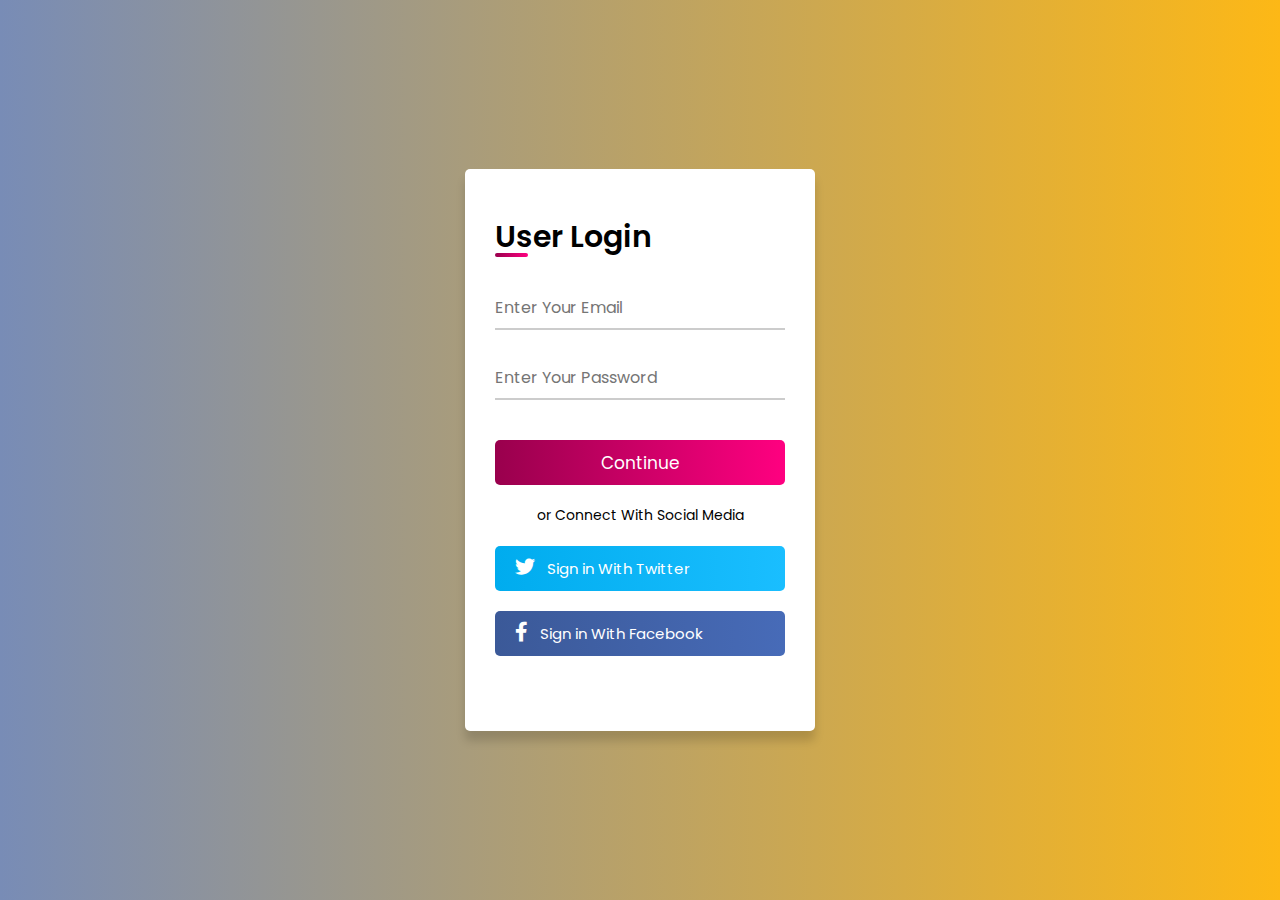
<file: user.html>
<!DOCTYPE html>
<!-- Created By CodingLab - www.codinglabweb.com -->
<html lang="en" dir="ltr">
  <head>
    <meta charset="UTF-8">
    <!---<title> Responsive Login Form | CodingLab </title>--->
    <link rel="stylesheet" href="css/user.css">
    <link rel="stylesheet" href="https://cdnjs.cloudflare.com/ajax/libs/font-awesome/5.15.2/css/all.min.css"/>
     <meta name="viewport" content="width=device-width, initial-scale=1.0">
  </head>
  <body>
    <div class="container">
      <form action="#">
        <div class="title">User Login</div>
        <div class="input-box underline">
          <input type="text" placeholder="Enter Your Email" required>
          <div class="underline"></div>
        </div>
        <div class="input-box">
          <input type="password" placeholder="Enter Your Password" required>
          <div class="underline"></div>
        </div>
        <div class="input-box button">
          <input type="submit" name="" value="Continue">
        </div>
      </form>
        <div class="option">or Connect With Social Media</div>
        <div class="twitter">
          <a href="https://twitter.com/i/flow/login"><i class="fab fa-twitter"></i>Sign in With Twitter</a>
        </div>
        <div class="facebook">
          <a href="https://www.facebook.com/login/"><i class="fab fa-facebook-f"></i>Sign in With Facebook</a>
        </div>
    </div>
  </body>
</html>
</file>
<file: css/style.css>
@import url('https://fonts.googleapis.com/css2?family=Montserrat:ital,wght@0,100;0,200;0,300;0,400;0,500;0,600;0,700;0,800;0,900;1,100;1,200;1,300;1,400;1,500;1,600;1,700;1,800;1,900&display=swap');

* {
  box-sizing: border-box;
}
body {
  font-family: 'Montserrat', sans-serif;
  color: #0c0c0c;
  background-color: #ffffff;
  overflow-x: hidden;
}

.layout_padding {
  padding: 70px 0;
}

.layout_padding2 {
  padding: 75px 0;
}

.layout_padding2-top {
  padding-top: 75px;
}

.layout_padding2-bottom {
  padding-bottom: 75px;
}

.layout_padding-top {
  padding-top: 90px;
}

.layout_padding-bottom {
  padding-bottom: 90px;
}

h1,
h2 {
  font-family: 'Playfair Display', serif;
}

.heading_container {
  display: -webkit-box;
  display: -ms-flexbox;
  display: flex;
  -webkit-box-orient: vertical;
  -webkit-box-direction: normal;
      -ms-flex-direction: column;
          flex-direction: column;
  -webkit-box-align: start;
      -ms-flex-align: start;
          align-items: flex-start;
}

.heading_container h2 {
    position: relative;
    margin-bottom: 0;
    font-size: 3.5rem;
    font-weight: bold;
}

.heading_container h2::after {
    content: "";
    display: block;
    width: 70px;
    height: 5px;
    background: #4450f7;
    margin: 10px auto 10px;
}

.heading_container h2 span {
  color: #4450f7;
}

.heading_container p {
  margin-top: 10px;
  margin-bottom: 0;
}

.heading_container.heading_center {
  -webkit-box-align: center;
      -ms-flex-align: center;
          align-items: center;
  text-align: center;
}

a,
a:hover,
a:focus {
  text-decoration: none;
}

a:hover,
a:focus {
  color: initial;
}

.btn,
.btn:focus {
  outline: none !important;
  -webkit-box-shadow: none;
          box-shadow: none;
}

/*header section*/
.hero_area {
  position: relative;
  min-height: 100vh;
  display: -webkit-box;
  display: -ms-flexbox;
  display: flex;
  -webkit-box-orient: vertical;
  -webkit-box-direction: normal;
      -ms-flex-direction: column;
          flex-direction: column;
}

.sub_page .hero_area {
  min-height: auto;
  -webkit-box-shadow: 0 0 5px 0 rgba(0, 0, 0, 0.25);
          box-shadow: 0 0 5px 0 rgba(0, 0, 0, 0.25);
}

.header_section {
    padding: 15px 0;
}

.header_section .container-fluid {
  padding-right: 25px;
  padding-left: 25px;
}

.navbar-brand {
  font-family: 'Playfair Display', serif;
}

.navbar-brand span {
  font-weight: bold;
  font-size: 32px;
  color: #000000;
}

.custom_nav-container {
  padding: 0;
}

.custom_nav-container .navbar-nav {
  margin-left: auto;
}

.custom_nav-container .navbar-nav .nav-item .nav-link {
    padding: 5px 20px;
    color: #131313;
    text-align: center;
    text-transform: uppercase;
    border-radius: 5px;
    -webkit-transition: all 0.3s;
    transition: all 0.3s;
    font-weight: 700;
}

.custom_nav-container .navbar-nav .nav-item .nav-link svg {
  width: 17px;
  height: auto;
  fill: #000000;
  margin-bottom: 2px;
}

.custom_nav-container .navbar-nav .nav-item:hover .nav-link, .custom_nav-container .navbar-nav .nav-item.active .nav-link {
  color: #4450f7;
}

.custom_nav-container .navbar-nav .nav-item:hover .nav-link svg, .custom_nav-container .navbar-nav .nav-item.active .nav-link svg {
  fill: #4450f7;
}

.custom_nav-container .nav_search-btn {
  width: 35px;
  height: 35px;
  padding: 0;
  border: none;
  color: #000000;
}

.custom_nav-container .nav_search-btn:hover {
  color: #4450f7;
}

.custom_nav-container .navbar-toggler {
  outline: none;
}

.custom_nav-container .navbar-toggler {
  padding: 0;
  width: 37px;
  height: 42px;
  -webkit-transition: all 0.3s;
  transition: all 0.3s;
}

.custom_nav-container .navbar-toggler span {
  display: block;
  width: 35px;
  height: 4px;
  background-color: #000000;
  margin: 7px 0;
  -webkit-transition: all 0.3s;
  transition: all 0.3s;
  position: relative;
  border-radius: 5px;
  transition: all 0.3s;
}

.custom_nav-container .navbar-toggler span::before, .custom_nav-container .navbar-toggler span::after {
  content: "";
  position: absolute;
  left: 0;
  height: 100%;
  width: 100%;
  background-color: #000000;
  top: -10px;
  border-radius: 5px;
  -webkit-transition: all 0.3s;
  transition: all 0.3s;
}

.custom_nav-container .navbar-toggler span::after {
  top: 10px;
}

.custom_nav-container .navbar-toggler[aria-expanded="true"] {
  -webkit-transform: rotate(360deg);
          transform: rotate(360deg);
}

.custom_nav-container .navbar-toggler[aria-expanded="true"] span {
  -webkit-transform: rotate(45deg);
          transform: rotate(45deg);
}

.custom_nav-container .navbar-toggler[aria-expanded="true"] span::before, .custom_nav-container .navbar-toggler[aria-expanded="true"] span::after {
  -webkit-transform: rotate(90deg);
          transform: rotate(90deg);
  top: 0;
}

/*end header section*/
/* slider section */
.slider_section {
  -webkit-box-flex: 1;
      -ms-flex: 1;
          flex: 1;
  display: -webkit-box;
  display: -ms-flexbox;
  display: flex;
  -webkit-box-align: center;
      -ms-flex-align: center;
          align-items: center;
  position: relative;
  padding: 90px 0 75px 0;
}

.slider_section .row {
  -webkit-box-align: center;
      -ms-flex-align: center;
          align-items: center;
}

.slider_section #customCarousel1 {
  width: 100%;
  position: unset;
}

.slider_section .detail-box h1 {
    font-size: 4.5rem;
    font-weight: bold;
    margin-bottom: 15px;
    color: #002c3e;
    line-height: 70px;
}

.slider_section .detail-box h1 span {
  color: #4450f7;
}

.slider_section .detail-box p {
    font-size: 16px;
    margin-top: 20px;
    margin-bottom: 1.5rem;
}

.slider_section .detail-box a {
    display: inline-block;
    padding: 12px 45px;
    background-color: #4450f7;
    border: 1px solid #4450f7;
    color: #ffffff;
    border-radius: 0;
    -webkit-transition: all 0.3s;
    transition: all 0.3s;
    margin-top: 10px;
    font-weight: 700;
}

.slider_section .detail-box a:hover {
  background-color: transparent;
  color: #4450f7;
}

.slider_section .img-box img {
  width: 100%;
}

.slider_section .carousel-indicators {
  position: unset;
  margin: 0;
  margin-top: 45px;
  -webkit-box-pack: start;
      -ms-flex-pack: start;
          justify-content: flex-start;
  -webkit-box-align: center;
      -ms-flex-align: center;
          align-items: center;
}

.slider_section .carousel-indicators li {
  background-color: #ffffff;
  width: 12px;
  height: 12px;
  border-radius: 100%;
  opacity: 1;
}

.slider_section .carousel-indicators li.active {
  width: 20px;
  height: 20px;
  background-color: #4450f7;
}

.slider_bg_box {
  position: absolute;
  top: 0;
  left: 0;
  width: 100%;
  height: 100%;
  z-index: -1;
}

.slider_bg_box img {
  width: 100%;
  height: 100%;
  -o-object-fit: cover;
     object-fit: cover;
  -o-object-position: top right;
     object-position: top right;
}

.product_section .heading_container {
  margin-bottom: 20px;
}

.product_section .box {
    position: relative;
    margin-top: 25px;
    padding: 35px 35px;
    background-color: #f7f8f9;
    -webkit-transition: all .3s;
    transition: all .3s;
    overflow: hidden;
    box-shadow: 5px 5px 5px -5px rgba(0,0,0,.2);
    border: solid #fff 10px;
}

.product_section .box .img-box {
  display: -webkit-box;
  display: -ms-flexbox;
  display: flex;
  -webkit-box-pack: center;
      -ms-flex-pack: center;
          justify-content: center;
  -webkit-box-align: center;
      -ms-flex-align: center;
          align-items: center;
  height: 215px;
}

.product_section .box .img-box img {
  max-width: 100%;
  max-height: 160px;
  -webkit-transition: all .3s;
  transition: all .3s;
}

.product_section .box .detail-box {
  text-align: center;
  display: -webkit-box;
  display: -ms-flexbox;
  display: flex;
  -webkit-box-pack: justify;
      -ms-flex-pack: justify;
          justify-content: space-between;
}

.product_section .box .detail-box h5 {
  font-size: 18px;
  margin-top: 10px;
}

.product_section .box .detail-box h6 {
  margin-top: 10px;
  color: #002c3e;
  font-weight: 600;
}

.product_section .box:hover img {
  -webkit-transform: scale(1.1);
          transform: scale(1.1);
}

.product_section .box:hover .option_container {
  opacity: 1;
  visibility: visible;
  -webkit-transform: translateY(0);
          transform: translateY(0);
}
.arrival_section {
    background-color: #d4ced0;
}
.product_section .option_container {
  position: absolute;
  top: 0;
  left: 0;
  width: 100%;
  height: 100%;
  display: -webkit-box;
  display: -ms-flexbox;
  display: flex;
  -webkit-box-pack: center;
      -ms-flex-pack: center;
          justify-content: center;
  -webkit-box-align: center;
      -ms-flex-align: center;
          align-items: center;
  background-color: rgba(255, 255, 255, 0.6);
  z-index: 3;
  opacity: 0;
  visibility: hidden;
  -webkit-transition: all .2s;
  transition: all .2s;
  -webkit-transform: translateY(100%);
          transform: translateY(100%);
}

.product_section .options {
  display: -webkit-box;
  display: -ms-flexbox;
  display: flex;
  -webkit-box-orient: vertical;
  -webkit-box-direction: normal;
      -ms-flex-direction: column;
          flex-direction: column;
  -webkit-box-align: center;
      -ms-flex-align: center;
          align-items: center;
}

.product_section .options a {
  display: inline-block;
  padding: 8px 15px;
  border-radius: 30px;
  width: 165px;
  text-align: center;
  -webkit-transition: all .3s;
  transition: all .3s;
  margin: 5px 0;
}

.product_section .options .option1 {
  background-color: #4450f7;
  border: 1px solid #4450f7;
  color: #ffffff;
}

.product_section .options .option1:hover {
  background-color: transparent;
  color: #4450f7;
}

.product_section .options .option2 {
  background-color: #000000;
  border: 1px solid #000000;
  color: #ffffff;
}

.product_section .options .option2:hover {
  background-color: transparent;
  color: #000000;
}

.product_section .btn-box {
  display: -webkit-box;
  display: -ms-flexbox;
  display: flex;
  -webkit-box-pack: center;
      -ms-flex-pack: center;
          justify-content: center;
  margin-top: 45px;
}

.product_section .btn-box a {
  display: inline-block;
  padding: 10px 40px;
  background-color: #4450f7;
  border: 1px solid #4450f7;
  color: #ffffff;
  border-radius: 0;
  -webkit-transition: all 0.3s;
  transition: all 0.3s;
}

.product_section .btn-box a:hover {
  background-color: transparent;
  color: #4450f7;
}

.arrival_section .heading_container {
  color: #002c3e;
  margin-bottom: 10px;
}

.arrival_section .box {
  padding: 120px 45px;
  position: relative;
}

.arrival_section .arrival_bg_box {
    position: absolute;
    top: 0;
    left: 0;
    width: 100%;
    height: 100%;
    z-index: 3;
}

.arrival_section .arrival_bg_box img {
    width: 50%;
    height: 100%;
    -o-object-fit: cover;
    object-fit: cover;
    -o-object-position: top left;
    object-position: top left;
}

.arrival_section a {
  display: inline-block;
  padding: 10px 45px;
  background-color: #4450f7;
  border: 1px solid #4450f7;
  color: #ffffff;
  border-radius: 0;
  -webkit-transition: all 0.3s;
  transition: all 0.3s;
}

.arrival_section a:hover {
  background-color: transparent;
  color: #4450f7;
}

.why_section .box {
    text-align: center;
    margin-top: 45px;
    background-color: #002c3e;
    padding: 45px 50px;
    border-radius: 5px;
    color: #ffffff;
}

.detail-box h5 {
    font-size: 21px;
    font-weight: 700;
}

.remove_line_bt h2::after {
    display: none;
}

.why_section .box .img-box {
  margin-bottom: 15px;
}

.why_section .box .img-box svg {
  width: 55px;
  height: auto;
  fill: #ffffff;
}

.subscribe_section {
  text-align: center;
}

.subscribe_section .box {
  background-color: #d4ced0;
  padding: 75px 45px;
}

.subscribe_section .subscribe_form .heading_container {
  -webkit-box-pack: center;
      -ms-flex-pack: center;
          justify-content: center;
  color: #002c3e;
}

.subscribe_section .subscribe_form .heading_container h2 {
  padding: 0 25px;
}

.subscribe_section .subscribe_form form {
  display: -webkit-box;
  display: -ms-flexbox;
  display: flex;
  -webkit-box-orient: vertical;
  -webkit-box-direction: normal;
      -ms-flex-direction: column;
          flex-direction: column;
  -webkit-box-align: center;
      -ms-flex-align: center;
          align-items: center;
}

.subscribe_section .subscribe_form form input {
    width: 100%;
    height: 60px;
    border: none;
    border-radius: 90px;
    outline: none;
    padding: 5px 25px;
    background-color: #ffffff;
    margin-top: 15px;
    text-align: left;
}

.subscribe_section .subscribe_form form input::-webkit-input-placeholder {
  color: #171620;
}

.subscribe_section .subscribe_form form input:-ms-input-placeholder {
  color: #171620;
}

.subscribe_section .subscribe_form form input::-ms-input-placeholder {
  color: #171620;
}

.subscribe_section .subscribe_form form input::placeholder {
  color: #171620;
}

.subscribe_section .subscribe_form form button {
  display: inline-block;
  padding: 10px 45px;
  background-color: #4450f7;
  border: 1px solid #4450f7;
  color: #ffffff;
  border-radius: 35px;
  -webkit-transition: all 0.3s;
  transition: all 0.3s;
  text-transform: uppercase;
  margin-top: 35px;
  font-weight: 600;
  width: 100%;
  max-width: 285px;
}

.subscribe_section .subscribe_form form button:hover {
  background-color: transparent;
  color: #4450f7;
}

.client_section .box {
  display: -webkit-box;
  display: -ms-flexbox;
  display: flex;
  -webkit-box-orient: vertical;
  -webkit-box-direction: normal;
      -ms-flex-direction: column;
          flex-direction: column;
  -webkit-box-align: center;
      -ms-flex-align: center;
          align-items: center;
  text-align: center;
  margin-top: 55px;
}

.client_section .box .img_container {
    width: auto;
    height: auto;
    border-radius: 100%;
    display: -webkit-box;
    display: -ms-flexbox;
    display: flex;
    -webkit-box-pack: end;
    -ms-flex-pack: end;
    justify-content: flex-end;
    -webkit-box-align: center;
    -ms-flex-align: center;
    align-items: center;
    background-color: transparent;
}

.client_section .box .img_container .img-box {
    width: auto;
    height: auto;
    border-radius: 100%;
    display: -webkit-box;
    display: -ms-flexbox;
    display: flex;
    -webkit-box-pack: center;
    -ms-flex-pack: center;
    justify-content: center;
    -webkit-box-align: center;
    -ms-flex-align: center;
    align-items: center;
    background-color: #ffffff;
    margin-right: -1px;
}

.client_section .box .img_container .img-box .img_box-inner {
  width: 150px;
  height: 150px;
  border-radius: 100%;
  display: -webkit-box;
  display: -ms-flexbox;
  display: flex;
  -webkit-box-pack: center;
      -ms-flex-pack: center;
          justify-content: center;
  -webkit-box-align: center;
      -ms-flex-align: center;
          align-items: center;
  overflow: hidden;
}

.client_section .box .img_container .img-box .img_box-inner img {
  width: 100%;
}

.client_section .box .detail-box {
  margin-top: 25px;
}

.client_section .box .detail-box h5 {
  font-size: 20px;
  font-weight: 600;
}

.client_section .box .detail-box h6 {
  font-size: 15px;
  color: #999998;
}

.client_section .carousel-control-prev,
.client_section .carousel-control-next {
  top: 43%;
  -webkit-transform: translateY(-50%);
          transform: translateY(-50%);
  opacity: 1;
  width: auto;
  margin: 0 5px;
  width: 50px;
  height: 50px;
  opacity: 1;
  color: #ffffff;
  background-color: #4450f7;
  border-radius: 100%;
}

.client_section .carousel-control-prev:hover,
.client_section .carousel-control-next:hover {
  background-color: #212121;
}

.client_section .carousel-control-prev {
  left: 25%;
}

.client_section .carousel-control-next {
  right: 25%;
}

/* footer section*/
.footer_section {
  background-color: #002c3e;
  color: #ffffff;
  padding-top: 70px;
}

.footer_section {
    color: #ffffff;
    text-align: left;
}

.footer_section h4 {
  font-size: 28px;
}

.footer_section h4,
.footer_section .footer-logo {
  font-weight: 600;
  margin-bottom: 20px;
  font-family: 'Playfair Display', serif;
  text-align: left;
}

.footer_section .footer-col {
  margin-bottom: 30px;
}

.footer_section .footer_contact .contact_link_box {
  display: -webkit-box;
  display: -ms-flexbox;
  display: flex;
  -webkit-box-orient: vertical;
  -webkit-box-direction: normal;
      -ms-flex-direction: column;
          flex-direction: column;
}

.footer_section .footer_contact .contact_link_box a {
    margin: 10px 0;
    color: #ffffff;
}

.footer_section .footer_contact .contact_link_box a i {
  margin-right: 5px;
}

.footer_section .footer_contact .contact_link_box a:hover {
  color: #4450f7;
}

.footer_section .footer-logo {
  display: block;
  font-weight: bold;
  font-size: 32px;
  color: #ffffff;
}

.footer_section .footer_social {
    display: -webkit-box;
    display: -ms-flexbox;
    display: flex;
    -webkit-box-pack: left;
    -ms-flex-pack: center;
    justify-content: left;
    margin-top: 25px;
    margin-bottom: 10px;
}

.footer_section .footer_social a {
  display: -webkit-box;
  display: -ms-flexbox;
  display: flex;
  -webkit-box-pack: center;
      -ms-flex-pack: center;
          justify-content: center;
  -webkit-box-align: center;
      -ms-flex-align: center;
          align-items: center;
  color: #002c3e;
  width: 30px;
  height: 30px;
  border-radius: 100%;
  background-color: #ffffff;
  border-radius: 100%;
  margin: 0 2.5px;
  font-size: 18px;
}

.footer_section .footer_social a:hover {
  color: #4450f7;
}

.footer_section .map_container {
  width: 100%;
  height: 175px;
  overflow: hidden;
  display: -webkit-box;
  display: -ms-flexbox;
  display: flex;
  -webkit-box-align: stretch;
      -ms-flex-align: stretch;
          align-items: stretch;
}

.footer_section .map_container .map {
  height: 100%;
  -webkit-box-flex: 1;
      -ms-flex: 1;
          flex: 1;
}

.footer_section .map_container .map #googleMap {
  height: 100%;
}

.footer_section .footer-info {
  text-align: center;
  margin-top: 25px;
}

.footer_section .footer-info p {
    color: #ffffff;
    margin: 0;
    padding: 20px 0;
    border-top: 1px solid rgba(255,255,255,0.2);
}

.footer_section .footer-info p a {
  color: inherit;
}
/*# sourceMappingURL=style.css.map */

.heading_container.heading_center h3 {
    position: relative;
    margin-bottom: 15px;
    font-size: 2.5rem;
    font-weight: bold;
    font-family: 'Playfair Display', serif;
}

li.nav-item ul {
    background: #fff;
    border: solid #000 2px;
    border-radius: 0;
    padding: 10px 20px;
    margin-left: 10px;
    margin-top: 10px;
    box-shadow: 4px 4px 0px 0 #000;
    width: 190px;
}

li.nav-item ul li {
    float: left;
    width: 100%;
    margin: 6px 0;
}

li.nav-item ul li a {
    color: #212529;
    font-size: 16px;
    font-weight: 500;
    letter-spacing: 0.2px;
    margin-top: 10px;
    transition: ease all 0.5s;
}

li.nav-item ul li a:hover, li.nav-item ul li a:focus {
    color: #4450f7;
}

.inner_page_head {
    background: #4450f7;
    text-align: center;
    color: #fff;
    padding-top: 50px;
    padding-bottom: 40px;
}

.inner_page_head h3 {
    font-size: 42px;
    font-weight: 800;
}

/** footer **/

footer {
    background: #f8f8f8;
    padding: 90px 0 70px;
}

.logo_footer {
    margin-bottom: 30px;
}

.information_f p {
    margin-bottom: 1.2rem;
    line-height: 25px;
    font-size: 15px;
}

.widget_menu h3 {
    font-size: 18px;
    font-weight: 700;
    text-transform: uppercase;
    letter-spacing: 0.2px;
    margin-bottom: 25px;
}

.widget_menu ul {
    list-style: none;
    padding: 0;
    margin: 0;
}

.widget_menu ul li {
    float: left;
    width: 100%;
}

.widget_menu ul li a {
    font-size: 15px;
    color: #000;
    margin-bottom: 0;
    float: left;
    width: 100%;
    margin-top: 5px;
}

.field {
    display: flex;
}

.widget_menu {
    float: left;
    width: 100%;
}

div.form_sub .field input[type="email"], div.form_sub .field input[type="email"]:hover, div.form_sub .field input[type="email"]:focus {
    padding: 10px 110px 10px 15px;
    border-radius: 0;
    border: solid #ccc 1px;
    font-size: 14px;
    position: relative;
    box-shadow: none;
    width: 100%;
    height: 48px;
}

.form_sub {
    position: relative;
}

.form_sub input[type="email"] + input[type="submit"] {
    position: absolute;
    right: 0;
    background: #4450f7;
    color: #fff;
    border: none;
    top: 0px;
    font-size: 14px;
    height: 48px;
    font-weight: 600;
    padding: 0 15px;
}

form input {
    background: #fff;
    border: solid #ccc 1px;
    padding: 15px 15px;
    width: 100%;
    font-size: 14px;
    margin-bottom: 20px;
    text-transform: capitalize;
    line-height: normal;
}

form textarea {
    background: #fff;
    border: solid #ccc 1px;
    padding: 15px 15px;
    width: 100%;
    min-height: 150px;
    font-size: 14px;
    margin-bottom: 20px;
    text-transform: capitalize;
    line-height: normal;
}

form input[type="submit"] {
    border: none;
    padding: 15px 45px;
    width: auto;
    font-size: 16px;
    text-transform: capitalize;
    line-height: normal;
    margin: 0 auto;
    display: flex;
    background: #333;
    color: #fff;
    font-weight: 600;
    transition: ease all 0.1s;
}

form input[type="submit"]:hover,
form input[type="submit"]:focus {
    background: #4450f7;
    color: #fff;
}

/** cpy **/

.cpy_ {
    background: #222;
    text-align: center;
    padding: 20px 0;
}

.cpy_ p {
    margin: 0;
    color: #fff;
    font-size: 15px;
    font-weight: 400;
}

.cpy_ p a {
    margin: 0;
    color: #4450f7;
    font-size: 15px;
    font-weight: 400;
}


/* cart items */
.cart-page{
  margin: 80px auto;
}
table{
  width: 100%;
  border-collapse: collapse;
}




http://kute-themes.com/html/boutique/html/index.html
https://template.hasthemes.com/noraure/noraure/index.html
https://preview.hasthemes.com/xoss-preview/xoss/index.html
</file>
<file: css/responsive.css>
@media (max-width: 1300px) {}

@media (max-width: 1120px) {}

@media (max-width: 992px) {
  .hero_area {
    min-height: auto;
  }

  .custom_nav-container .navbar-nav {
    padding-top: 15px;
    align-items: center;
  }


  .custom_nav-container .navbar-nav .nav-item .nav-link {
    padding: 5px 25px;
    margin: 5px 0;
  }

  .slider_section .carousel-indicators {
    margin-top: 45px;
  }

  .client_section .carousel-control-prev {
    left: 15%;
  }

  .client_section .carousel-control-next {
    right: 15%;
  }

}

@media (max-width: 767px) {

  .slider_bg_box img {
    -o-object-position: top center;
    object-position: top center;
  }

  .arrival_section .arrival_bg_box img {
    -o-object-position: top right;
    object-position: top right;
  }

  .client_section .carousel-control-prev {
    left: 5%;
  }

  .client_section .carousel-control-next {
    right: 5%;
  }

  .slider_section .detail-box,
  .about_section .detail-box {
    margin-bottom: 45px;
  }

  .about_section .row {
    flex-direction: column-reverse;
  }

  .subscribe_section .box,
  .arrival_section .box {
    padding: 75px 25px;
  }

  .subscribe_section .subscribe_form form button {
    margin-top: 15px;
  }
}

@media (max-width: 576px) {
  .heading_container h2 {
    font-size: 2.2rem;
  }
}

@media (max-width: 480px) {
  .heading_container h2 {
    font-size: 2rem;
  }

  .carousel_btn_box {
    display: flex;
    justify-content: center;
    margin-top: 25px;
  }

  .client_section .carousel-control-prev,
  .client_section .carousel-control-next {
    position: unset;
    transform: none;
  }
}

@media (max-width: 420px) {}

@media (max-width: 376px) {
  .slider_section .detail-box h1 {
    font-size: 3rem;
  }
}

@media (min-width: 1200px) {
  .container {
    max-width: 1170px;
  }
}
</file>
<file: css/admin.css>
@import url('https://fonts.googleapis.com/css2?family=Poppins:wght@200;300;400;500;600;700&display=swap');
@import url('https://fonts.googleapis.com/css2?family=Poppins:wght@200;300;400;500;600;700&display=swap');
*{
  margin: 0;
  padding: 0;
  box-sizing: border-box;
  font-family: 'Poppins',sans-serif;
}
html, body{
  display: grid;
  height: 100vh;
  width: 100%;
  place-items: center;
  /* background: linear-gradient(to right, #99004d 0%, #ff0080 100%); */
  background: linear-gradient(to right, #788CB6 0%, #FDB816 100%);
}
::selection{
  background: #ff80bf;

}
.container{
  background: #fff;
  max-width: 350px;
  width: 100%;
  padding: 25px 30px;
  border-radius: 5px;
  box-shadow: 0 10px 10px rgba(0, 0, 0, 0.15);
}
.container form .title{
  font-size: 30px;
  font-weight: 600;
  margin: 20px 0 10px 0;
  position: relative;
}
.container form .title:before{
  content: '';
  position: absolute;
  height: 4px;
  width: 33px;
  left: 0px;
  bottom: 3px;
  border-radius: 5px;
  background: linear-gradient(to right, #99004d 0%, #ff0080 100%);
}
.container form .input-box{
  width: 100%;
  height: 45px;
  margin-top: 25px;
  position: relative;
}
.container form .input-box input{
  width: 100%;
  height: 100%;
  outline: none;
  font-size: 16px;
  border: none;
}
.container form .underline::before{
  content: '';
  position: absolute;
  height: 2px;
  width: 100%;
  background: #ccc;
  left: 0;
  bottom: 0;
}
.container form .underline::after{
  content: '';
  position: absolute;
  height: 2px;
  width: 100%;
  background: linear-gradient(to right, #99004d 0%, #ff0080 100%);
  left: 0;
  bottom: 0;
  transform: scaleX(0);
  transform-origin: left;
  transition: all 0.3s ease;
}
.container form .input-box input:focus ~ .underline::after,
.container form .input-box input:valid ~ .underline::after{
  transform: scaleX(1);
  transform-origin: left;
}
.container form .button{
  margin: 40px 0 20px 0;
}
.container .input-box input[type="submit"]{
  background: linear-gradient(to right, #99004d 0%, #ff0080 100%);
  font-size: 17px;
  color: #fff;
  border-radius: 5px;
  cursor: pointer;
  transition: all 0.3s ease;
}
.container .input-box input[type="submit"]:hover{
  letter-spacing: 1px;
  background: linear-gradient(to left, #99004d 0%, #ff0080 100%);
}
.container .option{
  font-size: 14px;
  text-align: center;
}
.container .facebook a,
.container .twitter a{
  display: block;
  height: 45px;
  width: 100%;
  font-size: 15px;
  text-decoration: none;
  padding-left: 20px;
  line-height: 45px;
  color: #fff;
  border-radius: 5px;
  transition: all 0.3s ease;
}

.container .facebook i,
.container .twitter i{
  padding-right: 12px;
  font-size: 20px;
}
.container .twitter a{
  background: linear-gradient(to right,  #00acee 0%, #1abeff 100%);
  margin: 20px 0 15px 0;
}
.container .twitter a:hover{
  background: linear-gradient(to left,  #00acee 0%, #1abeff 100%);
  margin: 20px 0 15px 0;
}
.container .facebook a{
  background: linear-gradient( to right,  #3b5998 0%, #476bb8 100%);
  margin: 20px 0 50px 0;
}
.container .facebook a:hover{
  background: linear-gradient( to left,  #3b5998 0%, #476bb8 100%);
  margin: 20px 0 50px 0;
}
</file>
<file: css/user.css>
@import url('https://fonts.googleapis.com/css2?family=Poppins:wght@200;300;400;500;600;700&display=swap');
@import url('https://fonts.googleapis.com/css2?family=Poppins:wght@200;300;400;500;600;700&display=swap');
*{
  margin: 0;
  padding: 0;
  box-sizing: border-box;
  font-family: 'Poppins',sans-serif;
}
html, body{
  display: grid;
  height: 100vh;
  width: 100%;
  place-items: center;
  background: linear-gradient(to right, #788CB6 0%, #FDB816 100%);
}
::selection{
  background: #ff80bf;

}
.container{
  background: #fff;
  max-width: 350px;
  width: 100%;
  padding: 25px 30px;
  border-radius: 5px;
  box-shadow: 0 10px 10px rgba(0, 0, 0, 0.15);
}
.container form .title{
  font-size: 30px;
  font-weight: 600;
  margin: 20px 0 10px 0;
  position: relative;
}
.container form .title:before{
  content: '';
  position: absolute;
  height: 4px;
  width: 33px;
  left: 0px;
  bottom: 3px;
  border-radius: 5px;
  background: linear-gradient(to right, #99004d 0%, #ff0080 100%);
}
.container form .input-box{
  width: 100%;
  height: 45px;
  margin-top: 25px;
  position: relative;
}
.container form .input-box input{
  width: 100%;
  height: 100%;
  outline: none;
  font-size: 16px;
  border: none;
}
.container form .underline::before{
  content: '';
  position: absolute;
  height: 2px;
  width: 100%;
  background: #ccc;
  left: 0;
  bottom: 0;
}
.container form .underline::after{
  content: '';
  position: absolute;
  height: 2px;
  width: 100%;
  background: linear-gradient(to right, #99004d 0%, #ff0080 100%);
  left: 0;
  bottom: 0;
  transform: scaleX(0);
  transform-origin: left;
  transition: all 0.3s ease;
}
.container form .input-box input:focus ~ .underline::after,
.container form .input-box input:valid ~ .underline::after{
  transform: scaleX(1);
  transform-origin: left;
}
.container form .button{
  margin: 40px 0 20px 0;
}
.container .input-box input[type="submit"]{
  background: linear-gradient(to right, #99004d 0%, #ff0080 100%);
  font-size: 17px;
  color: #fff;
  border-radius: 5px;
  cursor: pointer;
  transition: all 0.3s ease;
}
.container .input-box input[type="submit"]:hover{
  letter-spacing: 1px;
  background: linear-gradient(to left, #99004d 0%, #ff0080 100%);
}
.container .option{
  font-size: 14px;
  text-align: center;
}
.container .facebook a,
.container .twitter a{
  display: block;
  height: 45px;
  width: 100%;
  font-size: 15px;
  text-decoration: none;
  padding-left: 20px;
  line-height: 45px;
  color: #fff;
  border-radius: 5px;
  transition: all 0.3s ease;
}

.container .facebook i,
.container .twitter i{
  padding-right: 12px;
  font-size: 20px;
}
.container .twitter a{
  background: linear-gradient(to right,  #00acee 0%, #1abeff 100%);
  margin: 20px 0 15px 0;
}
.container .twitter a:hover{
  background: linear-gradient(to left,  #00acee 0%, #1abeff 100%);
  margin: 20px 0 15px 0;
}
.container .facebook a{
  background: linear-gradient( to right,  #3b5998 0%, #476bb8 100%);
  margin: 20px 0 50px 0;
}
.container .facebook a:hover{
  background: linear-gradient( to left,  #3b5998 0%, #476bb8 100%);
  margin: 20px 0 50px 0;
}
</file>
